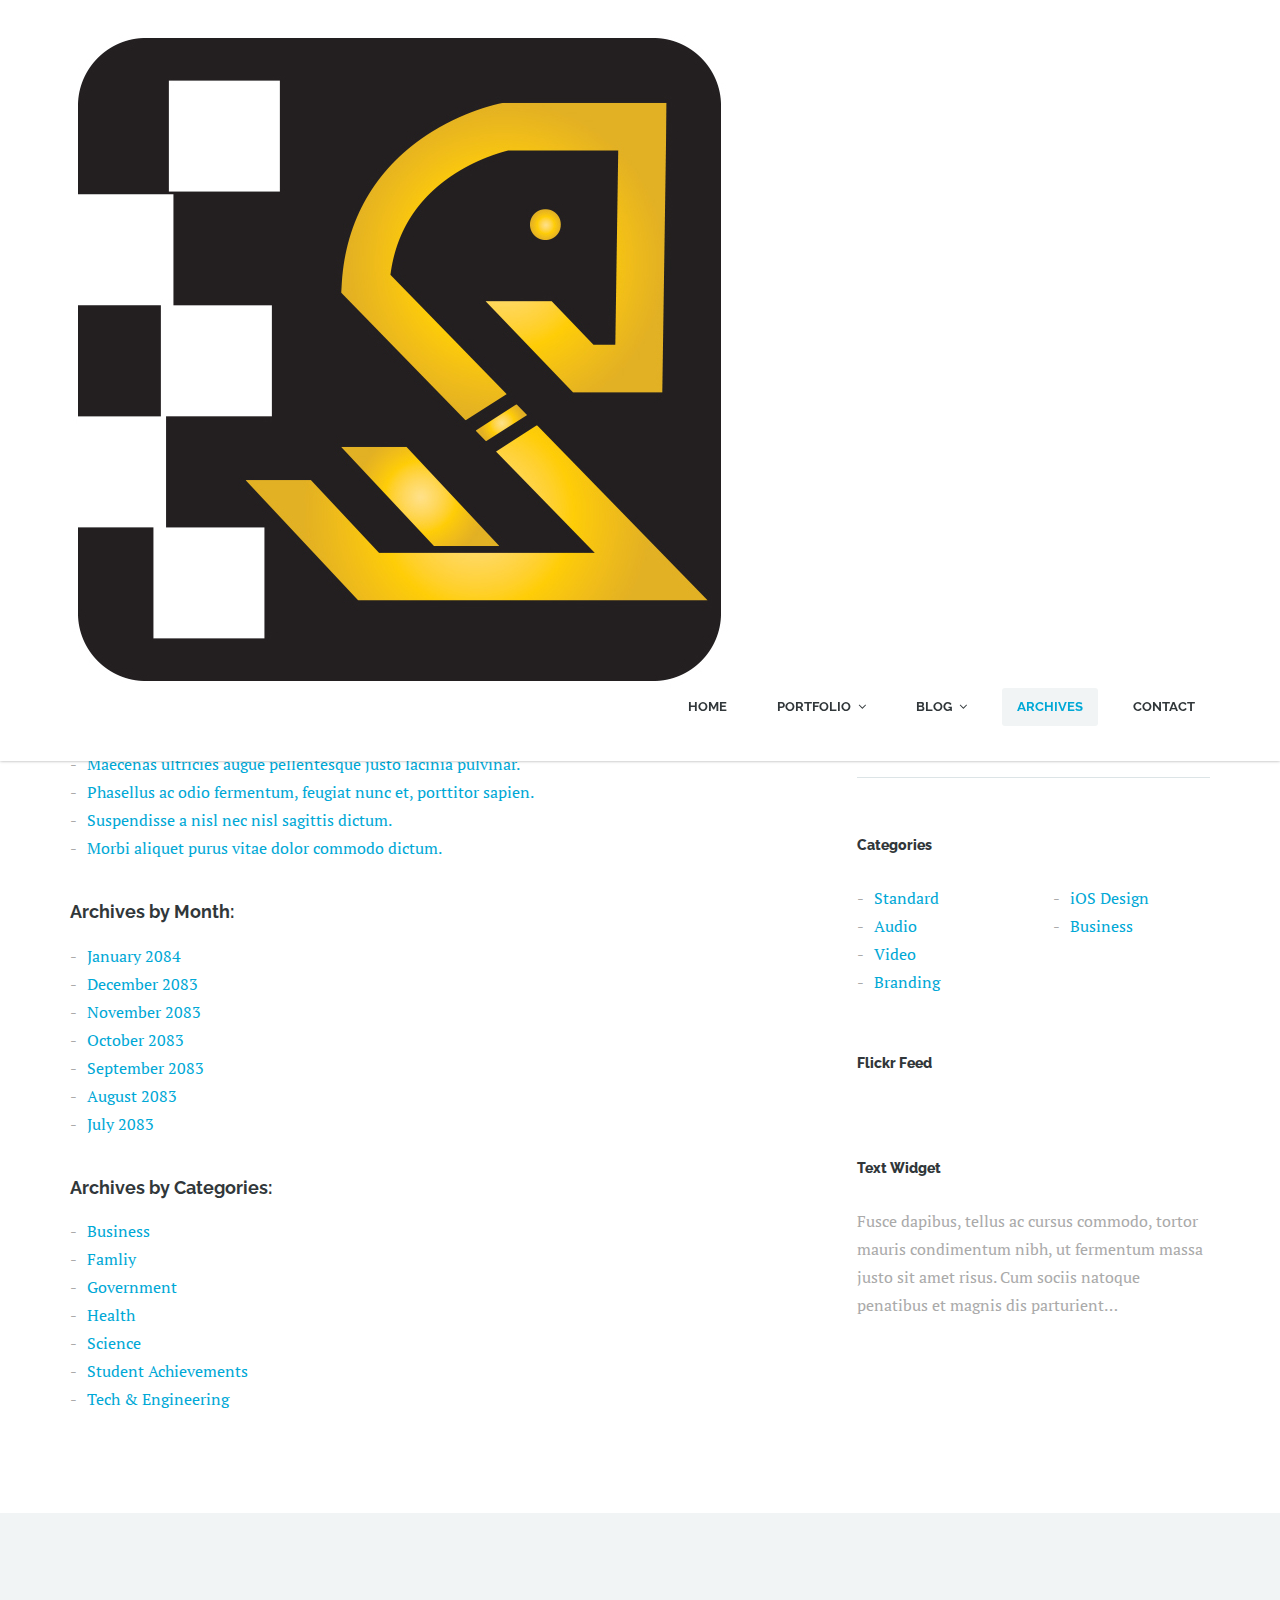
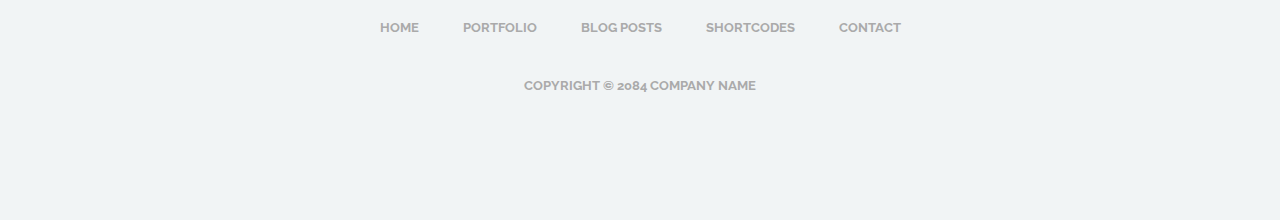
<file: archives.html>
<!DOCTYPE html>
<html lang="en-US">
<head>
	<meta charset="UTF-8">
	<meta name="viewport" content="width=device-width, initial-scale=1, maximum-scale=1">
	<title>Medigo Blue, free responsive template</title>
    <meta name="keywords" content="">
	<meta name="description" content="">
    <meta name="author" content="templatemo">
    <!-- 
	Medigo Template
	http://www.templatemo.com/preview/templatemo_460_medigo
    -->

	<!-- Google Fonts -->
	<link href="http://fonts.googleapis.com/css?family=PT+Serif:400,700,400italic,700itali" rel="stylesheet">
	<link href="http://fonts.googleapis.com/css?family=Raleway:400,900,800,700,500,200,100,600" rel="stylesheet">

	<!-- Stylesheets -->
	<link rel="stylesheet" href="bootstrap/bootstrap.css">
	<link rel="stylesheet" href="css/misc.css">
	<link rel="stylesheet" href="css/blue-scheme.css">
	
	<!-- JavaScripts -->
	<script src="js/jquery-1.10.2.min.js"></script>
	<script src="js/jquery-migrate-1.2.1.min.js"></script>

	<link rel="shortcut icon" href="images/favicon.ico" type="image/x-icon" />

</head>
<body>

	<div class="responsive_menu">
        <ul class="main_menu">
            <li><a href="index.html">Home</a></li>
            <li><a href="#">Portfolio</a>
            	<ul>
            		<li><a href="portfolio.html">Portfolio Grid</a></li>
            		<li><a href="project-image.html">Project Image</a></li>
            		<li><a href="project-slideshow.html">Project Slideshow</a></li>
            	</ul>
            </li>
            <li><a href="#">Blog</a>
				<ul>
					<li><a href="blog.html">Blog Standard</a></li>
					<li><a href="blog-single.html">Blog Single</a></li>
                    <li><a href="#">visit templatemo</a></li>
				</ul>
            </li>
            <li><a href="archives.html">Archives</a></li>
            <li><a href="contact.html">Contact</a></li>
        </ul> <!-- /.main_menu -->
    </div> <!-- /.responsive_menu -->

	<header class="site-header clearfix">
		<div class="container">

			<div class="row">

				<div class="col-md-12">

					<div class="pull-left logo">
						<a href="index.html">
							<img src="images/logo.png" alt="Medigo by templatemo">
						</a>
					</div>	<!-- /.logo -->

					<div class="main-navigation pull-right">

						<nav class="main-nav visible-md visible-lg">
							<ul class="sf-menu">
								<li><a href="index.html">Home</a></li>
					            <li><a href="#">Portfolio</a>
					            	<ul>
					            		<li><a href="portfolio.html">Portfolio Grid</a></li>
					            		<li><a href="project-image.html">Project Image</a></li>
					            		<li><a href="project-slideshow.html">Project Slideshow</a></li>
					            	</ul>
					            </li>
					            <li><a href="#">Blog</a>
									<ul>
										<li><a href="blog.html">Blog Standard</a></li>
										<li><a href="blog-single.html">Blog Single</a></li>
                                        <li><a href="#">visit templatemo</a></li>
									</ul>
					            </li>
					            <li class="active"><a href="archives.html">Archives</a></li>
					            <li><a href="contact.html">Contact</a></li>
							</ul> <!-- /.sf-menu -->
						</nav> <!-- /.main-nav -->

						<!-- This one in here is responsive menu for tablet and mobiles -->
					    <div class="responsive-navigation visible-sm visible-xs">
					        <a href="#nogo" class="menu-toggle-btn">
					            <i class="fa fa-bars"></i>
					        </a>
					    </div> <!-- /responsive_navigation -->

					</div> <!-- /.main-navigation -->

				</div> <!-- /.col-md-12 -->

			</div> <!-- /.row -->

		</div> <!-- /.container -->
	</header> <!-- /.site-header -->

	<div class="first-widget parallax" id="blog">
		<div class="parallax-overlay">
			<div class="container pageTitle">
				<div class="row">
					<div class="col-md-6 col-sm-6">
						<h2 class="page-title">Archives</h2>
					</div> <!-- /.col-md-6 -->
					<div class="col-md-6 col-sm-6 text-right">
						<span class="page-location">Home / Archives</span>
					</div> <!-- /.col-md-6 -->
				</div> <!-- /.row -->
			</div> <!-- /.container -->
		</div> <!-- /.parallax-overlay -->
	</div> <!-- /.pageTitle -->

	<div class="container">	
		<div class="row">

			<div class="col-md-8 blog-posts">
				<div class="row">
					<div class="col-md-12">
						<div class="archive-wrapper">
							<p>Feel free to download templates from templatemo.com website. Lorem ipsum dolor sit amet, consectetur adipisicing elit. Minima, excepturi ullam officia debitis blanditiis eos omnis asperiores eaque mollitia consequatur in aspernatur delectus ab accusantium itaque dolores alias provident veritatis repellendus culpa nemo vel accusamus!</p>
							<h3 class="archive-title">Latest 10 Posts</h3>
							<ul class="archive-list">
                                <li><a href="blog-single.html">Aenean eleifend est a ligula dictum, a dapibus est mollis.</a></li>
                                <li><a href="blog-single.html">Proin ut sem ut lectus fringilla varius.</a></li>
                                <li><a href="blog-single.html">Nulla sit amet mi ac neque lobortis consectetur.</a></li>
                                <li><a href="blog-single.html">Sed hendrerit erat eget volutpat feugiat.</a></li>
                                <li><a href="blog-single.html">Aenean eu mauris quis magna pretium dictum a a metus.</a></li>
                                <li><a href="blog-single.html">Nunc posuere felis sit amet lectus cursus feugiat.</a></li>
                                <li><a href="blog-single.html">Maecenas ultricies augue pellentesque justo lacinia pulvinar.</a></li>
                                <li><a href="blog-single.html">Phasellus ac odio fermentum, feugiat nunc et, porttitor sapien.</a></li>
                                <li><a href="blog-single.html">Suspendisse a nisl nec nisl sagittis dictum.</a></li>
                                <li><a href="blog-single.html">Morbi aliquet purus vitae dolor commodo dictum.</a></li>
                            </ul>
                            <h3 class="archive-title">Archives by Month:</h3>
                            <ul class="archive-list">
                                <li><a href="#">January 2084</a></li>
                                <li><a href="#">December 2083</a></li>
                                <li><a href="#">November 2083</a></li>
                                <li><a href="#">October 2083</a></li>
                                <li><a href="#">September 2083</a></li>
                                <li><a href="#">August 2083</a></li>
                                <li><a href="#">July 2083</a></li>
                            </ul>
                            <h3 class="archive-title">Archives by Categories:</h3>
                            <ul class="archive-list">
                                <li><a href="#">Business</a></li>
                                <li><a href="#">Famliy</a></li>
                                <li><a href="#">Government</a></li>
                                <li><a href="#">Health</a></li>
                                <li><a href="#">Science</a></li>
                                <li><a href="#">Student Achievements</a></li>
                                <li><a href="#">Tech &amp; Engineering</a></li>
                            </ul>
						</div>
					</div> <!-- /.col-md-12 -->
				</div> <!-- /.row -->
			</div> <!-- /.col-md-8 -->

			<div class="col-md-4">
				<div class="sidebar">
					<div class="sidebar-widget">
						<h5 class="widget-title">Recent Posts</h5>
						<div class="last-post clearfix">
							<div class="thumb pull-left">
								<a href="#"><img src="images/includes/blogthumb1.jpg" alt=""></a>
							</div>
							<div class="content">
								<span>24 February 2084</span>
								<h4><a href="#">Standard Post Formating Medigo</a></h4>
							</div>
						</div> <!-- /.last-post -->
						<div class="last-post clearfix">
							<div class="thumb pull-left">
								<a href="#"><img src="images/includes/blogthumb2.jpg" alt=""></a>
							</div>
							<div class="content">
								<span>24 February 2084</span>
								<h4><a href="#">Standard Post Formating Medigo</a></h4>
							</div>
						</div> <!-- /.last-post -->
						<div class="last-post clearfix">
							<div class="thumb pull-left">
								<a href="#"><img src="images/includes/blogthumb3.jpg" alt=""></a>
							</div>
							<div class="content">
								<span>24 February 2084</span>
								<h4><a href="#">Standard Post Formating Medigo</a></h4>
							</div>
						</div> <!-- /.last-post -->
					</div> <!-- /.sidebar-widget -->
					<div class="sidebar-widget">
						<h5 class="widget-title">Categories</h5>
						<div class="row categories">
							<div class="col-md-6">
								<ul>
									<li><a href="#">Standard</a></li>
									<li><a href="#">Audio</a></li>
									<li><a href="#">Video</a></li>
									<li><a href="#">Branding</a></li>
								</ul>
							</div>
							<div class="col-md-6">
								<ul>
									<li><a href="#">iOS Design</a></li>
									<li><a href="#">Business</a></li>
								</ul>
							</div>
						</div> <!-- /.row -->
					</div> <!-- /.sidebar-widget -->
					<div class="sidebar-widget">
						<h5 class="widget-title">Flickr Feed</h5>
						<ul id="flickr-feed" class="thumbs"></ul>
					</div> <!-- /.sidebar-widget -->
					<div class="sidebar-widget">
						<h5 class="widget-title">Text Widget</h5>
						<p class="light-text">Fusce dapibus, tellus ac cursus commodo, tortor mauris condimentum nibh, ut fermentum massa justo sit amet risus. Cum sociis natoque penatibus et magnis dis parturient… </p>
					</div> <!-- /.sidebar-widget -->
				</div> <!-- /.sidebar -->
			</div> <!-- /.col-md-4 -->

		</div> <!-- /.row -->
	</div> <!-- /.container -->	

	

	<div class="container">
		
	</div> <!-- /.container -->

	<footer class="site-footer">
		<div class="container">
			<div class="row">
				<div class="col-md-12">
					<nav class="footer-nav clearfix">
						<ul class="footer-menu">
							<li><a href="index.html">Home</a></li>
							<li><a href="portfolio.html">Portfolio</a></li>
							<li><a href="blog.html">Blog Posts</a></li>
							<li><a href="archives.html">Shortcodes</a></li>
							<li><a href="contact.html">Contact</a></li>
						</ul> <!-- /.footer-menu -->
					</nav> <!-- /.footer-nav -->
				</div> <!-- /.col-md-12 -->
			</div> <!-- /.row -->
			<div class="row">
				<div class="col-md-12">
					<p class="copyright-text">Copyright &copy; 2084 Company Name</p>
				</div> <!-- /.col-md-12 -->
			</div> <!-- /.row -->
		</div> <!-- /.container -->
	</footer> <!-- /.site-footer -->

	<!-- Scripts -->
	<script src="js/min/plugins.min.js"></script>
	<script src="js/min/medigo-custom.min.js"></script>


</body>
</html>
</file>
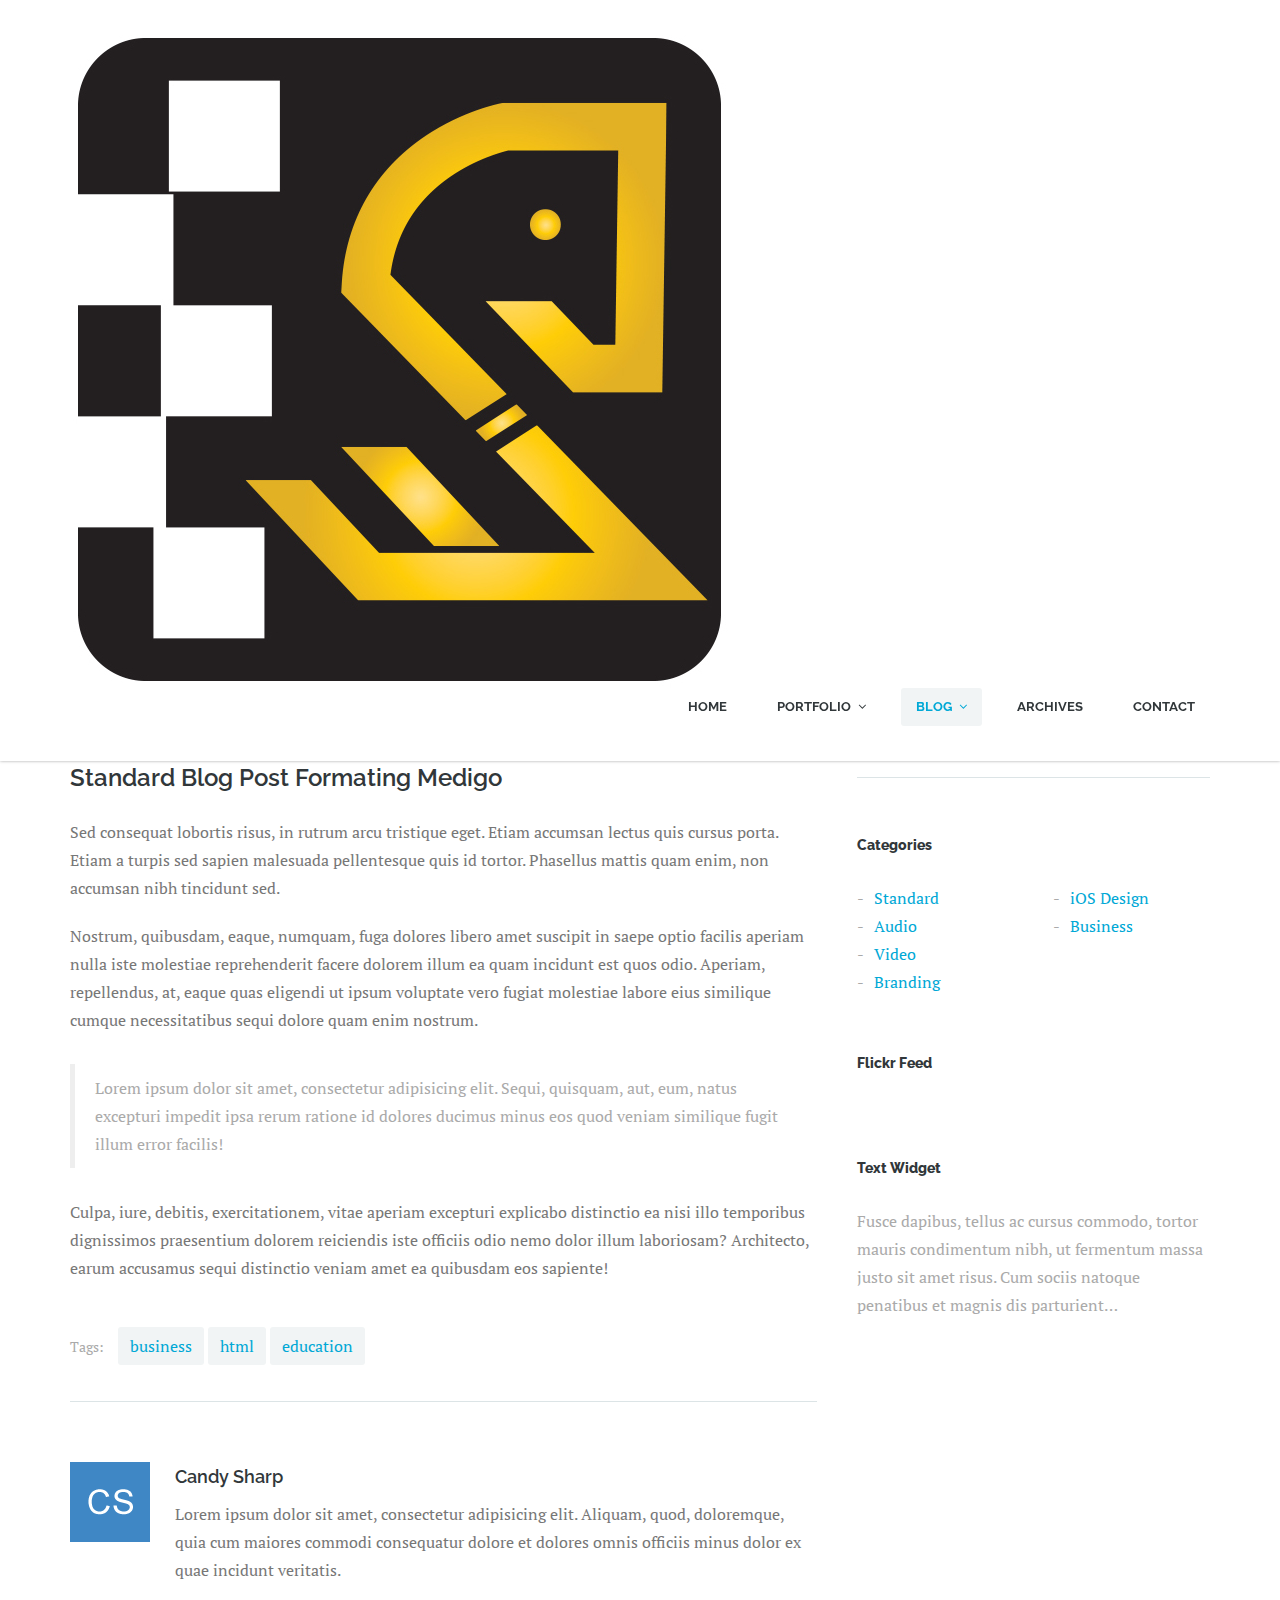
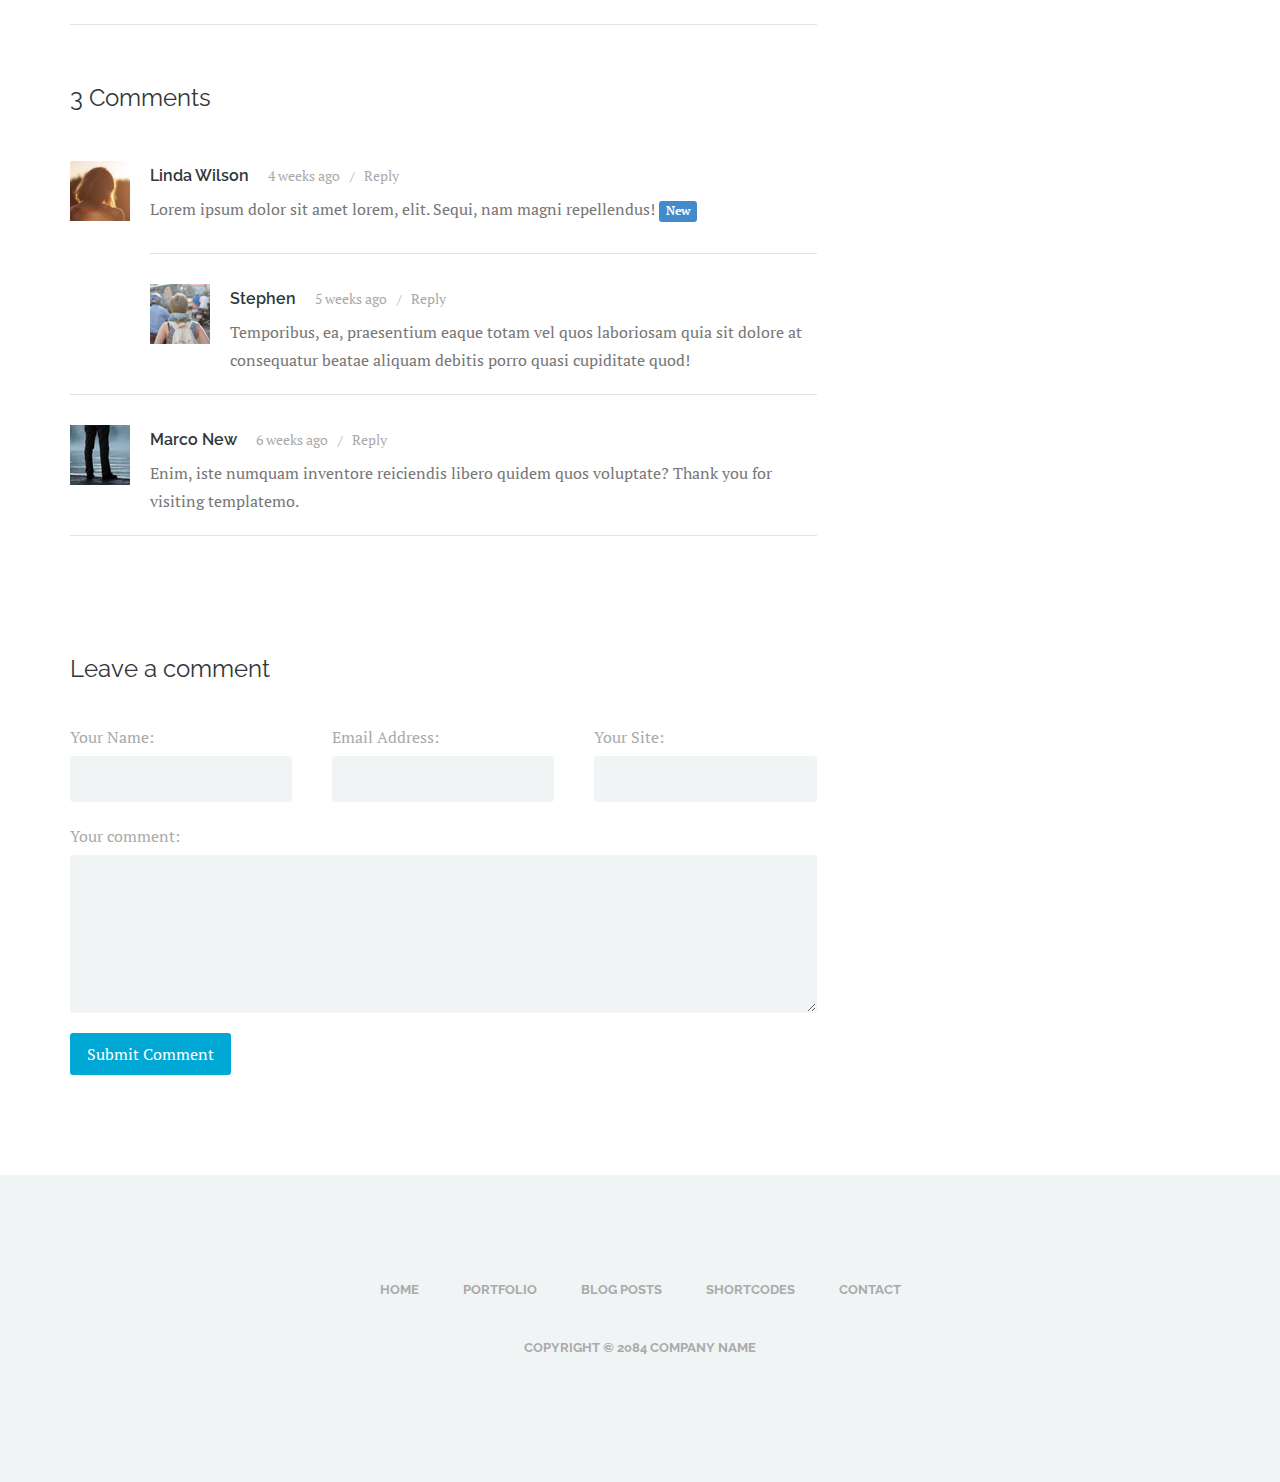
<file: blog-single.html>
<!DOCTYPE html>
<html lang="en-US">
<head>
	<meta charset="UTF-8">
	<meta name="viewport" content="width=device-width, initial-scale=1, maximum-scale=1">
	<title>Medigo Blue, Blog Post, free template</title>
    <meta name="keywords" content="">
	<meta name="description" content="">
    <meta name="author" content="templatemo">
    <!-- 
	Medigo Template
	http://www.templatemo.com/preview/templatemo_460_medigo
    -->

	<!-- Google Fonts -->
	<link href="http://fonts.googleapis.com/css?family=PT+Serif:400,700,400italic,700itali" rel="stylesheet">
	<link href="http://fonts.googleapis.com/css?family=Raleway:400,900,800,700,500,200,100,600" rel="stylesheet">

	<!-- Stylesheets -->
	<link rel="stylesheet" href="bootstrap/bootstrap.css">
	<link rel="stylesheet" href="css/misc.css">
	<link rel="stylesheet" href="css/blue-scheme.css">
	
	<!-- JavaScripts -->
	<script src="js/jquery-1.10.2.min.js"></script>
	<script src="js/jquery-migrate-1.2.1.min.js"></script>

	<link rel="shortcut icon" href="images/favicon.ico" type="image/x-icon" />

</head>
<body>


	<div class="responsive_menu">
        <ul class="main_menu">
            <li><a href="index.html">Home</a></li>
            <li><a href="#">Portfolio</a>
            	<ul>
            		<li><a href="portfolio.html">Portfolio Grid</a></li>
            		<li><a href="project-image.html">Project Image</a></li>
            		<li><a href="project-slideshow.html">Project Slideshow</a></li>
            	</ul>
            </li>
            <li><a href="#">Blog</a>
				<ul>
					<li><a href="blog.html">Blog Standard</a></li>
					<li><a href="blog-single.html">Blog Single</a></li>
                    <li><a href="#">visit templatemo</a></li>
				</ul>
            </li>
            <li><a href="archives.html">Archives</a></li>
            <li><a href="contact.html">Contact</a></li>
        </ul> <!-- /.main_menu -->
    </div> <!-- /.responsive_menu -->

	<header class="site-header clearfix">
		<div class="container">

			<div class="row">

				<div class="col-md-12">

					<div class="pull-left logo">
						<a href="index.html">
							<img src="images/logo.png" alt="Medigo">
						</a>
					</div>	<!-- /.logo -->

					<div class="main-navigation pull-right">

						<nav class="main-nav visible-md visible-lg">
							<ul class="sf-menu">
								<li><a href="index.html">Home</a></li>
					            <li><a href="#">Portfolio</a>
					            	<ul>
					            		<li><a href="portfolio.html">Portfolio Grid</a></li>
					            		<li><a href="project-image.html">Project Image</a></li>
					            		<li><a href="project-slideshow.html">Project Slideshow</a></li>
					            	</ul>
					            </li>
					            <li class="active"><a href="#">Blog</a>
									<ul>
										<li><a href="blog.html">Blog Standard</a></li>
										<li><a href="blog-single.html">Blog Single</a></li>
                                        <li><a href="#">visit templatemo</a></li>
									</ul>
					            </li>
					            <li><a href="archives.html">Archives</a></li>
					            <li><a href="contact.html">Contact</a></li>
							</ul> <!-- /.sf-menu -->
						</nav> <!-- /.main-nav -->

						<!-- This one in here is responsive menu for tablet and mobiles -->
					    <div class="responsive-navigation visible-sm visible-xs">
					        <a href="#nogo" class="menu-toggle-btn">
					            <i class="fa fa-bars"></i>
					        </a>
					    </div> <!-- /responsive_navigation -->

					</div> <!-- /.main-navigation -->

				</div> <!-- /.col-md-12 -->

			</div> <!-- /.row -->

		</div> <!-- /.container -->
	</header> <!-- /.site-header -->

	<div class="first-widget parallax" id="blogId">
		<div class="parallax-overlay">
			<div class="container pageTitle">
				<div class="row">
					<div class="col-md-6 col-sm-6">
						<h2 class="page-title">Blog Single</h2>
					</div> <!-- /.col-md-6 -->
					<div class="col-md-6 col-sm-6 text-right">
						<span class="page-location">Home / Blog Single</span>
					</div> <!-- /.col-md-6 -->
				</div> <!-- /.row -->
			</div> <!-- /.container -->
		</div> <!-- /.parallax-overlay -->
	</div> <!-- /.pageTitle -->

	<div class="container">	
		<div class="row">

			<div class="col-md-8 blog-posts">
				<div class="row">
					<div class="col-md-12">
						<div class="post-blog">
							<div class="blog-image">
								<img src="images/includes/blog2.jpg" alt="">
							</div> <!-- /.blog-image -->
							<div class="blog-content">
								<span class="meta-date"><a href="#">24 February 2084</a></span>
								<span class="meta-comments"><a href="#blog-comments">3 Comments</a></span>
								<span class="meta-author"><a href="#blog-author">Candy Sharp</a></span>
								<h3>Standard Blog Post Formating Medigo</h3>
								<p>Sed consequat lobortis risus, in rutrum arcu tristique eget. Etiam accumsan lectus quis cursus porta.  Etiam a turpis sed sapien malesuada pellentesque quis id tortor.  Phasellus mattis quam enim, non accumsan nibh tincidunt sed.</p>
								<p>Nostrum, quibusdam, eaque, numquam, fuga dolores libero amet suscipit in saepe optio facilis aperiam nulla iste molestiae reprehenderit facere dolorem illum ea quam incidunt est quos odio. Aperiam, repellendus, at, eaque quas eligendi ut ipsum voluptate vero fugiat molestiae labore eius similique cumque necessitatibus sequi dolore quam enim nostrum.</p>
								<blockquote>
									Lorem ipsum dolor sit amet, consectetur adipisicing elit. Sequi, quisquam, aut, eum, natus excepturi impedit ipsa rerum ratione id dolores ducimus minus eos quod veniam similique fugit illum error facilis!
								</blockquote>
								<p>Culpa, iure, debitis, exercitationem, vitae aperiam excepturi explicabo distinctio ea nisi illo temporibus dignissimos praesentium dolorem reiciendis iste officiis odio nemo dolor illum laboriosam? Architecto, earum accusamus sequi distinctio veniam amet ea quibusdam eos sapiente!</p>
								<div class="tag-items">
                                    <span class="small-text">Tags:</span>
                                    <a href="#" rel="tag">business</a>
                                    <a href="#" rel="tag">html</a>
                                    <a href="#" rel="tag">education</a>
                                </div>
							</div> <!-- /.blog-content -->
						</div> <!-- /.post-blog -->
					</div> <!-- /.col-md-12 -->
				</div> <!-- /.row -->
				<div class="row">
					<div class="col-md-12">
						<div id="blog-author" class="clearfix">
                            <a href="#" class="blog-author-img pull-left">
                                <img src="images/includes/author.png" alt="">
                            </a>
                            <div class="blog-author-info">
                                <h4 class="author-name"><a href="#">Candy Sharp</a></h4>
                                <p>Lorem ipsum dolor sit amet, consectetur adipisicing elit. Aliquam, quod, doloremque, quia cum maiores commodi consequatur dolore et dolores omnis officiis minus dolor ex quae incidunt veritatis.</p>
                            </div>
                        </div>
					</div> <!-- /.col-md-12 -->
				</div> <!-- /.row -->
				<div class="row">
					<div class="col-md-12">
                        <div id="blog-comments" class="blog-post-comments">
                            <h3>3 Comments</h3>
                            <div class="blog-comments-content">
                                <div class="media">
                                    <div class="pull-left">
                                        <img class="media-object" src="images/includes/comment1.jpg" alt="">
                                    </div>
                                    <div class="media-body">
                                        <div class="media-heading">
                                        	<h4>Linda Wilson</h4> 
                                        	<a href="#"><span>4 weeks ago</span><span>Reply</span></a>
                                        </div>
                                        <p>Lorem ipsum dolor sit amet lorem, elit. Sequi, nam magni repellendus! <span class="label label-primary">New</span></p>
                                        <div class="media">
                                            <div class="pull-left">
                                                <img class="media-object" src="images/includes/comment2.jpg" alt="">
                                            </div>
                                            <div class="media-body">
                                                <div class="media-heading">
		                                        	<h4>Stephen</h4> 
		                                        	<a href="#"><span>5 weeks ago</span><span>Reply</span></a>
		                                        </div>
                                                <p>Temporibus, ea, praesentium eaque totam vel quos laboriosam quia sit dolore at consequatur beatae aliquam debitis porro quasi cupiditate quod!</p>
                                            </div>
                                        </div>
                                    </div>
                                </div>
                                <div class="media">
                                    <div class="pull-left">
                                        <img class="media-object" src="images/includes/comment3.jpg" alt="">
                                    </div>
                                    <div class="media-body">
                                        <div class="media-heading">
                                        	<h4>Marco New</h4> 
                                        	<a href="#"><span>6 weeks ago</span><span>Reply</span></a>
                                        </div>
                                        <p>Enim, iste numquam inventore reiciendis libero quidem quos voluptate? Thank you for visiting templatemo.</p>
                                    </div>
                                </div>
                            </div> <!-- /.blog-comments-content -->
                        </div> <!-- /.blog-post-comments -->
                    </div> <!-- /.col-md-12 -->
				</div> <!-- /.row -->
				<div class="row">
                    <div class="col-md-12">
                        <div class="comment-form">
                            <h3>Leave a comment</h3>
                            <div class="widget-inner">
                            	<form action="#" method="post">
                                <div class="row">
                                    <div class="col-md-4">
                                        <p>
                                            <label for="name-id">Your Name:</label>
                                            <input type="text" id="name-id" name="name-id">
                                        </p>
                                    </div>
                                    <div class="col-md-4">
                                        <p>
                                            <label for="email-id">Email Address:</label>
                                            <input type="text" id="email-id" name="email-id">
                                        </p>
                                    </div>
                                    <div class="col-md-4">
                                        <p>
                                            <label for="site-id">Your Site:</label>
                                            <input type="text" id="site-id" name="site-id">
                                        </p>
                                    </div>
                                </div>
                                <div class="row">
                                    <div class="col-md-12">
                                        <p>
                                            <label for="comment">Your comment:</label>
                                            <textarea name="comment" id="comment" rows="5"></textarea>
                                        </p>
                                    </div>
                                </div>
                                <div class="row">
                                    <div class="col-md-12">
                                        <input class="mainBtn" type="submit" name="submit" value="Submit Comment" id="submit">
                                    </div>
                                </div>
                                </form>
                            </div> <!-- /.widget-inner -->
                        </div> <!-- /.widget-main -->
                    </div> <!-- /.col-md-12 -->
                </div> <!-- /.row -->
			</div> <!-- /.col-md-8 -->

			<div class="col-md-4">
				<div class="sidebar">
					<div class="sidebar-widget">
						<h5 class="widget-title">Recent Posts</h5>
						<div class="last-post clearfix">
							<div class="thumb pull-left">
								<a href="#"><img src="images/includes/blogthumb1.jpg" alt=""></a>
							</div>
							<div class="content">
								<span>24 February 2084</span>
								<h4><a href="#">Standard Post Formating Medigo</a></h4>
							</div>
						</div> <!-- /.last-post -->
						<div class="last-post clearfix">
							<div class="thumb pull-left">
								<a href="#"><img src="images/includes/blogthumb2.jpg" alt=""></a>
							</div>
							<div class="content">
								<span>24 February 2084</span>
								<h4><a href="#">Standard Post Formating Medigo</a></h4>
							</div>
						</div> <!-- /.last-post -->
						<div class="last-post clearfix">
							<div class="thumb pull-left">
								<a href="#"><img src="images/includes/blogthumb3.jpg" alt=""></a>
							</div>
							<div class="content">
								<span>24 February 2084</span>
								<h4><a href="#">Standard Post Formating Medigo</a></h4>
							</div>
						</div> <!-- /.last-post -->
					</div> <!-- /.sidebar-widget -->
					<div class="sidebar-widget">
						<h5 class="widget-title">Categories</h5>
						<div class="row categories">
							<div class="col-md-6">
								<ul>
									<li><a href="#">Standard</a></li>
									<li><a href="#">Audio</a></li>
									<li><a href="#">Video</a></li>
									<li><a href="#">Branding</a></li>
								</ul>
							</div>
							<div class="col-md-6">
								<ul>
									<li><a href="#">iOS Design</a></li>
									<li><a href="#">Business</a></li>
								</ul>
							</div>
						</div> <!-- /.row -->
					</div> <!-- /.sidebar-widget -->
					<div class="sidebar-widget">
						<h5 class="widget-title">Flickr Feed</h5>
						<ul id="flickr-feed" class="thumbs"></ul>
					</div> <!-- /.sidebar-widget -->
					<div class="sidebar-widget">
						<h5 class="widget-title">Text Widget</h5>
						<p class="light-text">Fusce dapibus, tellus ac cursus commodo, tortor mauris condimentum nibh, ut fermentum massa justo sit amet risus. Cum sociis natoque penatibus et magnis dis parturient… </p>
					</div> <!-- /.sidebar-widget -->
				</div> <!-- /.sidebar -->
			</div> <!-- /.col-md-4 -->

		</div> <!-- /.row -->
	</div> <!-- /.container -->	


	<footer class="site-footer">
		<div class="container">
			<div class="row">
				<div class="col-md-12">
					<nav class="footer-nav clearfix">
						<ul class="footer-menu">
							<li><a href="index.html">Home</a></li>
							<li><a href="portfolio.html">Portfolio</a></li>
							<li><a href="blog.html">Blog Posts</a></li>
							<li><a href="archives.html">Shortcodes</a></li>
							<li><a href="contact.html">Contact</a></li>
						</ul> <!-- /.footer-menu -->
					</nav> <!-- /.footer-nav -->
				</div> <!-- /.col-md-12 -->
			</div> <!-- /.row -->
			<div class="row">
				<div class="col-md-12">
					<p class="copyright-text">Copyright &copy; 2084 Company Name</p>
				</div> <!-- /.col-md-12 -->
			</div> <!-- /.row -->
		</div> <!-- /.container -->
	</footer> <!-- /.site-footer -->

	<!-- Scripts -->
	<script src="js/min/plugins.min.js"></script>
	<script src="js/min/medigo-custom.min.js"></script>


</body>
</html>
</file>
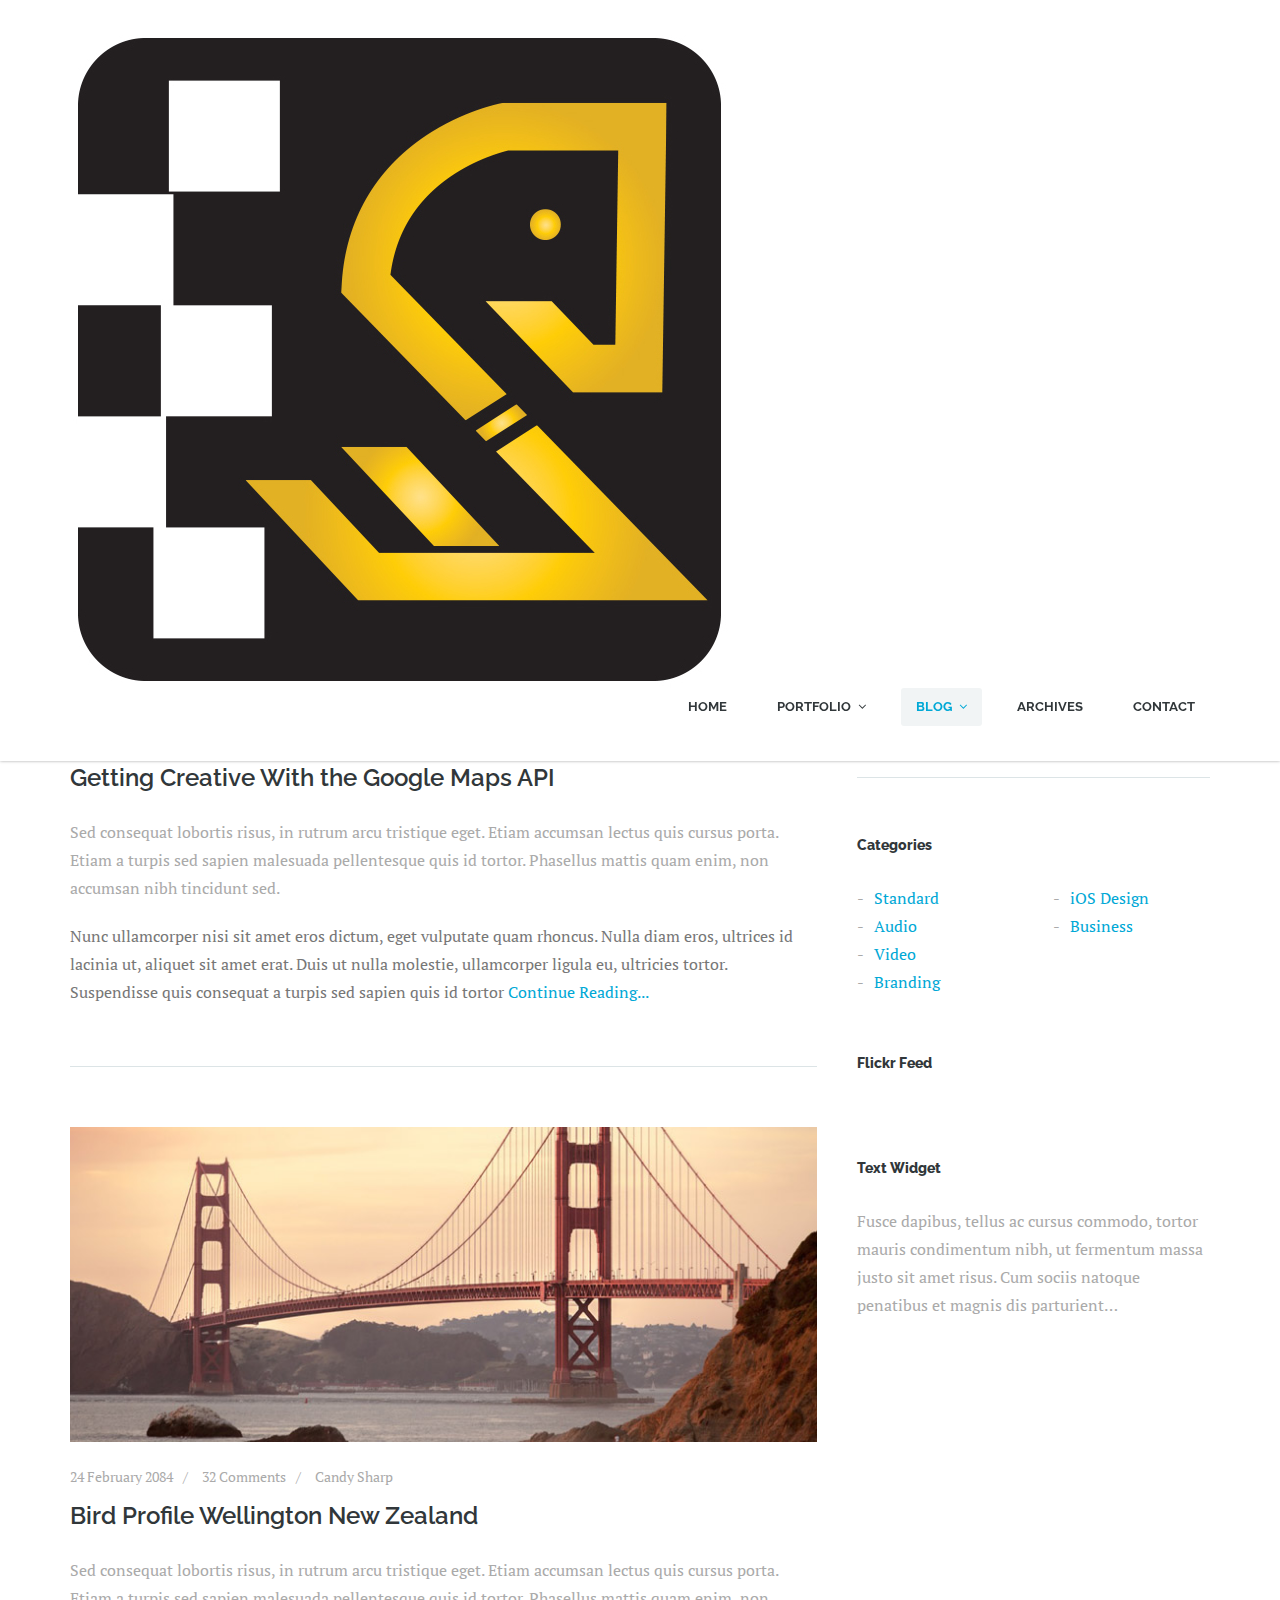
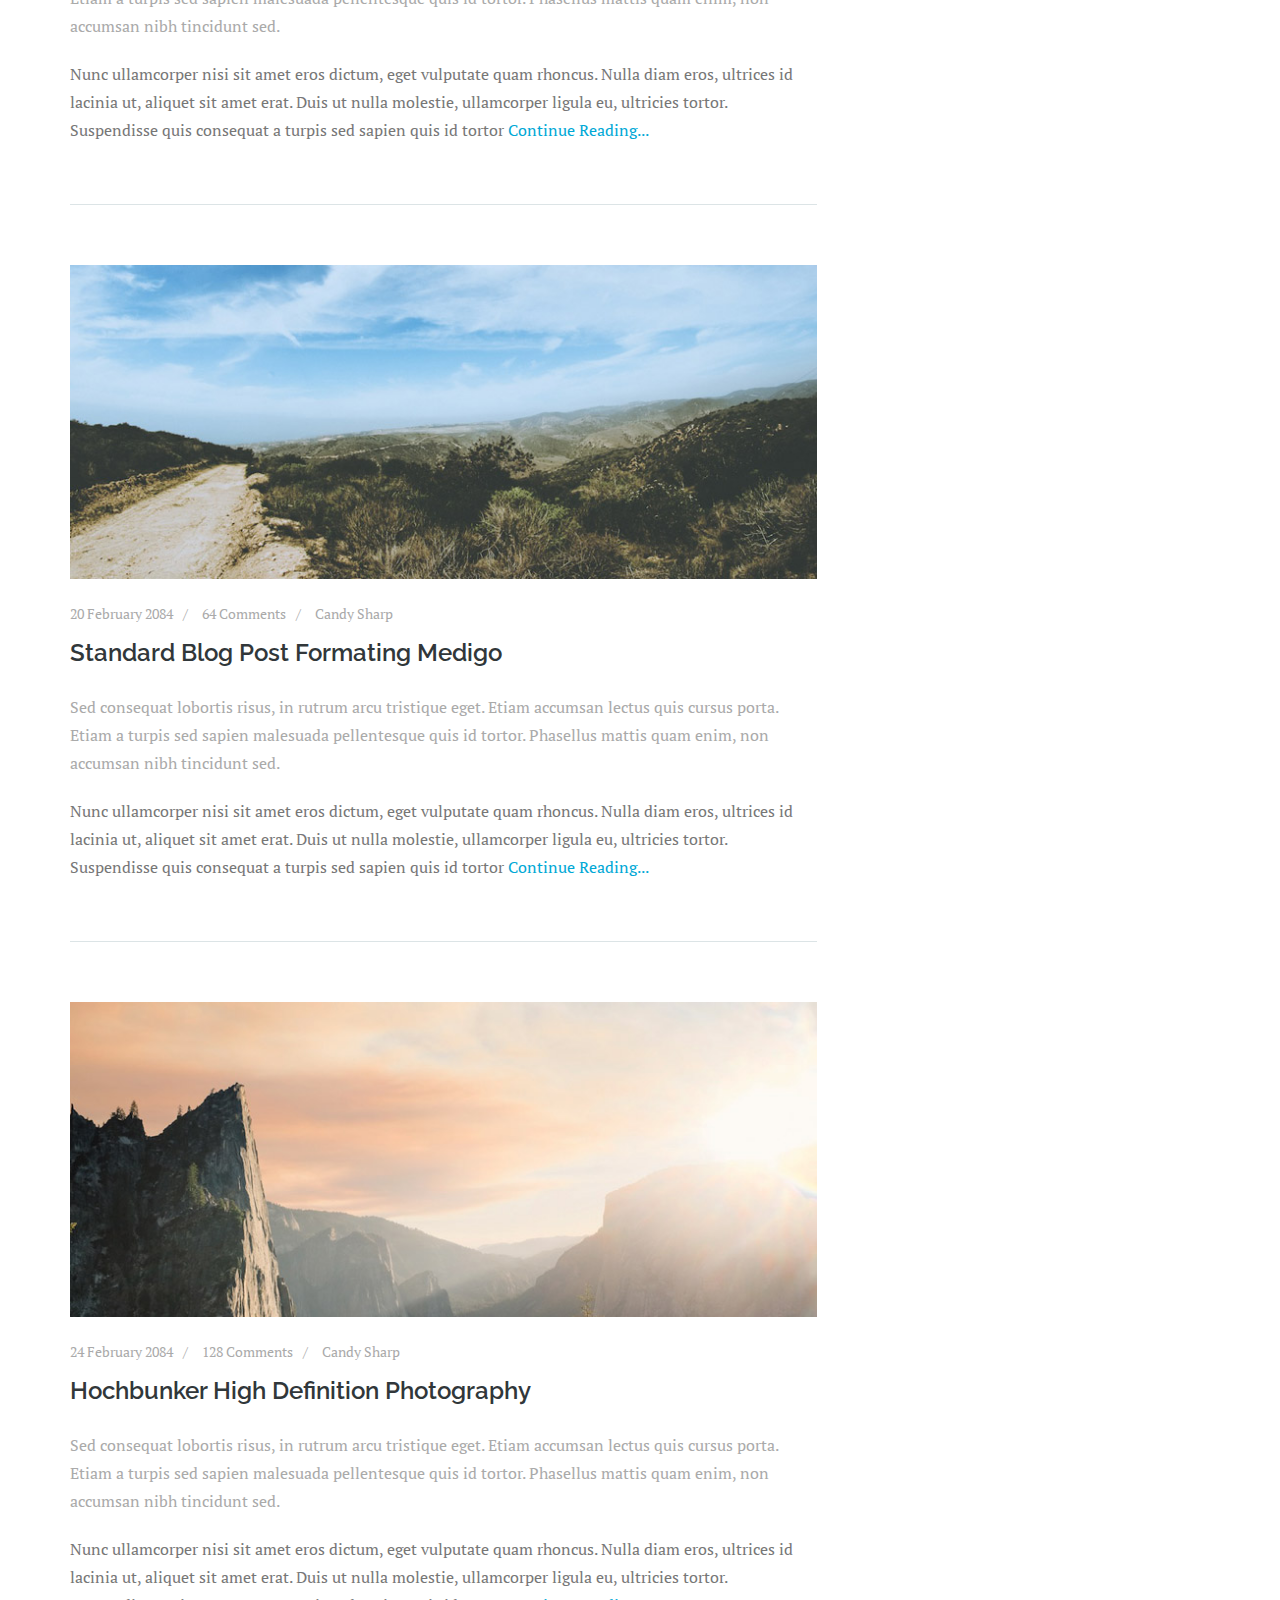
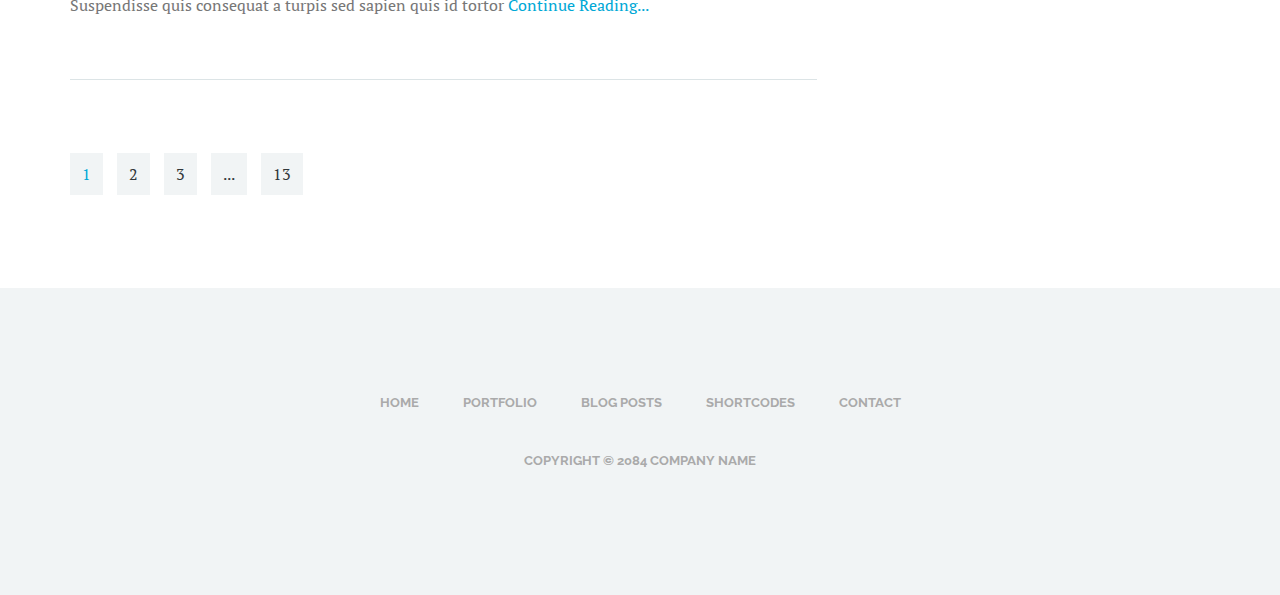
<file: blog.html>
<!DOCTYPE html>
<html lang="en-US">
<head>
	<meta charset="UTF-8">
	<meta name="viewport" content="width=device-width, initial-scale=1, maximum-scale=1">
	<title>Medigo Blue, Blog, free template</title>
    <meta name="keywords" content="">
	<meta name="description" content="">
    <meta name="author" content="templatemo">
    <!-- 
	Medigo Template
	http://www.templatemo.com/preview/templatemo_460_medigo
    -->

	<!-- Google Fonts -->
	<link href="http://fonts.googleapis.com/css?family=PT+Serif:400,700,400italic,700itali" rel="stylesheet">
	<link href="http://fonts.googleapis.com/css?family=Raleway:400,900,800,700,500,200,100,600" rel="stylesheet">

	<!-- Stylesheets -->
	<link rel="stylesheet" href="bootstrap/bootstrap.css">
	<link rel="stylesheet" href="css/misc.css">
	<link rel="stylesheet" href="css/blue-scheme.css">
	
	<!-- JavaScripts -->
	<script src="js/jquery-1.10.2.min.js"></script>
	<script src="js/jquery-migrate-1.2.1.min.js"></script>

	<link rel="shortcut icon" href="images/favicon.ico" type="image/x-icon" />

</head>
<body>


	<div class="responsive_menu">
        <ul class="main_menu">
            <li><a href="index.html">Home</a></li>
            <li><a href="#">Portfolio</a>
            	<ul>
            		<li><a href="portfolio.html">Portfolio Grid</a></li>
            		<li><a href="project-image.html">Project Image</a></li>
            		<li><a href="project-slideshow.html">Project Slideshow</a></li>
            	</ul>
            </li>
            <li><a href="#">Blog</a>
				<ul>
					<li><a href="blog.html">Blog Standard</a></li>
					<li><a href="blog-single.html">Blog Single</a></li>
                    <li><a href="#">visit templatemo</a></li>
				</ul>
            </li>
            <li><a href="archives.html">Archives</a></li>
            <li><a href="contact.html">Contact</a></li>
        </ul> <!-- /.main_menu -->
    </div> <!-- /.responsive_menu -->

	<header class="site-header clearfix">
		<div class="container">

			<div class="row">

				<div class="col-md-12">

					<div class="pull-left logo">
						<a href="index.html">
							<img src="images/logo.png" alt="Medigo">
						</a>
					</div>	<!-- /.logo -->

					<div class="main-navigation pull-right">

						<nav class="main-nav visible-md visible-lg">
							<ul class="sf-menu">
								<li><a href="index.html">Home</a></li>
					            <li><a href="#">Portfolio</a>
					            	<ul>
					            		<li><a href="portfolio.html">Portfolio Grid</a></li>
					            		<li><a href="project-image.html">Project Image</a></li>
					            		<li><a href="project-slideshow.html">Project Slideshow</a></li>
					            	</ul>
					            </li>
					            <li class="active"><a href="#">Blog</a>
									<ul>
										<li><a href="blog.html">Blog Standard</a></li>
										<li><a href="blog-single.html">Blog Single</a></li>
                                        <li><a href="#">visit templatemo</a></li>
									</ul>
					            </li>
					            <li><a href="archives.html">Archives</a></li>
					            <li><a href="contact.html">Contact</a></li>
							</ul> <!-- /.sf-menu -->
						</nav> <!-- /.main-nav -->

						<!-- This one in here is responsive menu for tablet and mobiles -->
					    <div class="responsive-navigation visible-sm visible-xs">
					        <a href="#nogo" class="menu-toggle-btn">
					            <i class="fa fa-bars"></i>
					        </a>
					    </div> <!-- /responsive_navigation -->

					</div> <!-- /.main-navigation -->

				</div> <!-- /.col-md-12 -->

			</div> <!-- /.row -->

		</div> <!-- /.container -->
	</header> <!-- /.site-header -->

	<div class="first-widget parallax" id="blog">
		<div class="parallax-overlay">
			<div class="container pageTitle">
				<div class="row">
					<div class="col-md-6 col-sm-6">
						<h2 class="page-title">Blog</h2>
					</div> <!-- /.col-md-6 -->
					<div class="col-md-6 col-sm-6 text-right">
						<span class="page-location">Home / Blog</span>
					</div> <!-- /.col-md-6 -->
				</div> <!-- /.row -->
			</div> <!-- /.container -->
		</div> <!-- /.parallax-overlay -->
	</div> <!-- /.pageTitle -->

	<div class="container">	
		<div class="row">

			<div class="col-md-8 blog-posts">
				<div class="row">
					<div class="col-md-12">
						<div class="post-blog">
							<div class="blog-image">
								<a href="blog-single.html">
									<img src="images/includes/blog1.jpg" alt="">
								</a>
							</div> <!-- /.blog-image -->
							<div class="blog-content">
								<span class="meta-date"><a href="#">28 February 2084</a></span>
								<span class="meta-comments"><a href="#">14 Comments</a></span>
								<span class="meta-author"><a href="#">Candy Sharp</a></span>
								<h3><a href="blog-single.html">Getting Creative With the Google Maps API</a></h3>
								<p class="light-text">Sed consequat lobortis risus, in rutrum arcu tristique eget. Etiam accumsan lectus quis cursus porta.  Etiam a turpis sed sapien malesuada pellentesque quis id tortor.  Phasellus mattis quam enim, non accumsan nibh tincidunt sed.</p>
								<p>Nunc ullamcorper nisi sit amet eros dictum, eget vulputate quam rhoncus. Nulla diam eros, ultrices id lacinia ut, aliquet sit amet erat. Duis ut nulla molestie, ullamcorper ligula eu, ultricies tortor. Suspendisse quis consequat a turpis sed sapien quis id tortor <a href="blog-single.html">Continue Reading...</a></p>
							</div> <!-- /.blog-content -->
						</div> <!-- /.post-blog -->
						<div class="post-blog">
							<div class="blog-image">
								<a href="blog-single.html">
									<img src="images/includes/blog2.jpg" alt="">
								</a>
							</div> <!-- /.blog-image -->
							<div class="blog-content">
								<span class="meta-date"><a href="#">24 February 2084</a></span>
								<span class="meta-comments"><a href="#">32 Comments</a></span>
								<span class="meta-author"><a href="#">Candy Sharp</a></span>
								<h3><a href="blog-single.html">Bird Profile Wellington New Zealand</a></h3>
								<p class="light-text">Sed consequat lobortis risus, in rutrum arcu tristique eget. Etiam accumsan lectus quis cursus porta.  Etiam a turpis sed sapien malesuada pellentesque quis id tortor.  Phasellus mattis quam enim, non accumsan nibh tincidunt sed.</p>
								<p>Nunc ullamcorper nisi sit amet eros dictum, eget vulputate quam rhoncus. Nulla diam eros, ultrices id lacinia ut, aliquet sit amet erat. Duis ut nulla molestie, ullamcorper ligula eu, ultricies tortor. Suspendisse quis consequat a turpis sed sapien quis id tortor <a href="blog-single.html">Continue Reading...</a></p>
							</div> <!-- /.blog-content -->
						</div> <!-- /.post-blog -->
						<div class="post-blog">
							<div class="blog-image">
								<a href="blog-single.html">
									<img src="images/includes/blog3.jpg" alt="">
								</a>
							</div> <!-- /.blog-image -->
							<div class="blog-content">
								<span class="meta-date"><a href="#">20 February 2084</a></span>
								<span class="meta-comments"><a href="#">64 Comments</a></span>
								<span class="meta-author"><a href="#">Candy Sharp</a></span>
								<h3><a href="blog-single.html">Standard Blog Post Formating Medigo</a></h3>
								<p class="light-text">Sed consequat lobortis risus, in rutrum arcu tristique eget. Etiam accumsan lectus quis cursus porta.  Etiam a turpis sed sapien malesuada pellentesque quis id tortor.  Phasellus mattis quam enim, non accumsan nibh tincidunt sed.</p>
								<p>Nunc ullamcorper nisi sit amet eros dictum, eget vulputate quam rhoncus. Nulla diam eros, ultrices id lacinia ut, aliquet sit amet erat. Duis ut nulla molestie, ullamcorper ligula eu, ultricies tortor. Suspendisse quis consequat a turpis sed sapien quis id tortor <a href="blog-single.html">Continue Reading...</a></p>
							</div> <!-- /.blog-content -->
						</div> <!-- /.post-blog -->
						<div class="post-blog">
							<div class="blog-image">
								<a href="blog-single.html">
									<img src="images/includes/blog4.jpg" alt="">
								</a>
							</div> <!-- /.blog-image -->
							<div class="blog-content">
								<span class="meta-date"><a href="#">24 February 2084</a></span>
								<span class="meta-comments"><a href="#">128 Comments</a></span>
								<span class="meta-author"><a href="#">Candy Sharp</a></span>
								<h3><a href="blog-single.html">Hochbunker High Definition Photography</a></h3>
								<p class="light-text">Sed consequat lobortis risus, in rutrum arcu tristique eget. Etiam accumsan lectus quis cursus porta.  Etiam a turpis sed sapien malesuada pellentesque quis id tortor.  Phasellus mattis quam enim, non accumsan nibh tincidunt sed.</p>
								<p>Nunc ullamcorper nisi sit amet eros dictum, eget vulputate quam rhoncus. Nulla diam eros, ultrices id lacinia ut, aliquet sit amet erat. Duis ut nulla molestie, ullamcorper ligula eu, ultricies tortor. Suspendisse quis consequat a turpis sed sapien quis id tortor <a href="blog-single.html">Continue Reading...</a></p>
							</div> <!-- /.blog-content -->
						</div> <!-- /.post-blog -->
					</div> <!-- /.col-md-12 -->
					<div class="col-md-12">
						<ul class="pages">
							<li><a href="#" class="active">1</a></li>
							<li><a href="#">2</a></li>
							<li><a href="#">3</a></li>
							<li><a href="#">...</a></li>
							<li><a href="#">13</a></li>
						</ul>
					</div> <!-- /.col-md-12 -->
				</div> <!-- /.row -->
			</div> <!-- /.col-md-8 -->

			<div class="col-md-4">
				<div class="sidebar">
					<div class="sidebar-widget">
						<h5 class="widget-title">Recent Posts</h5>
						<div class="last-post clearfix">
							<div class="thumb pull-left">
								<a href="#"><img src="images/includes/blogthumb1.jpg" alt=""></a>
							</div>
							<div class="content">
								<span>24 February 2084</span>
								<h4><a href="#">Standard Post Formating Medigo</a></h4>
							</div>
						</div> <!-- /.last-post -->
						<div class="last-post clearfix">
							<div class="thumb pull-left">
								<a href="#"><img src="images/includes/blogthumb2.jpg" alt=""></a>
							</div>
							<div class="content">
								<span>24 February 2084</span>
								<h4><a href="#">Standard Post Formating Medigo</a></h4>
							</div>
						</div> <!-- /.last-post -->
						<div class="last-post clearfix">
							<div class="thumb pull-left">
								<a href="#"><img src="images/includes/blogthumb3.jpg" alt=""></a>
							</div>
							<div class="content">
								<span>24 February 2084</span>
								<h4><a href="#">Standard Post Formating Medigo</a></h4>
							</div>
						</div> <!-- /.last-post -->
					</div> <!-- /.sidebar-widget -->
					<div class="sidebar-widget">
						<h5 class="widget-title">Categories</h5>
						<div class="row categories">
							<div class="col-md-6">
								<ul>
									<li><a href="#">Standard</a></li>
									<li><a href="#">Audio</a></li>
									<li><a href="#">Video</a></li>
									<li><a href="#">Branding</a></li>
								</ul>
							</div>
							<div class="col-md-6">
								<ul>
									<li><a href="#">iOS Design</a></li>
									<li><a href="#">Business</a></li>
								</ul>
							</div>
						</div> <!-- /.row -->
					</div> <!-- /.sidebar-widget -->
					<div class="sidebar-widget">
						<h5 class="widget-title">Flickr Feed</h5>
						<ul id="flickr-feed" class="thumbs"></ul>
					</div> <!-- /.sidebar-widget -->
					<div class="sidebar-widget">
						<h5 class="widget-title">Text Widget</h5>
						<p class="light-text">Fusce dapibus, tellus ac cursus commodo, tortor mauris condimentum nibh, ut fermentum massa justo sit amet risus. Cum sociis natoque penatibus et magnis dis parturient… </p>
					</div> <!-- /.sidebar-widget -->
				</div> <!-- /.sidebar -->
			</div> <!-- /.col-md-4 -->

		</div> <!-- /.row -->
	</div> <!-- /.container -->	

	

	<footer class="site-footer">
		<div class="container">
			<div class="row">
				<div class="col-md-12">
					<nav class="footer-nav clearfix">
						<ul class="footer-menu">
							<li><a href="index.html">Home</a></li>
							<li><a href="portfolio.html">Portfolio</a></li>
							<li><a href="blog.html">Blog Posts</a></li>
							<li><a href="archives.html">Shortcodes</a></li>
							<li><a href="contact.html">Contact</a></li>
						</ul> <!-- /.footer-menu -->
					</nav> <!-- /.footer-nav -->
				</div> <!-- /.col-md-12 -->
			</div> <!-- /.row -->
			<div class="row">
				<div class="col-md-12">
					<p class="copyright-text">Copyright &copy; 2084 Company Name</p>
				</div> <!-- /.col-md-12 -->
			</div> <!-- /.row -->
		</div> <!-- /.container -->
	</footer> <!-- /.site-footer -->

	<!-- Scripts -->
	<script src="js/min/plugins.min.js"></script>
	<script src="js/min/medigo-custom.min.js"></script>


</body>
</html>
</file>
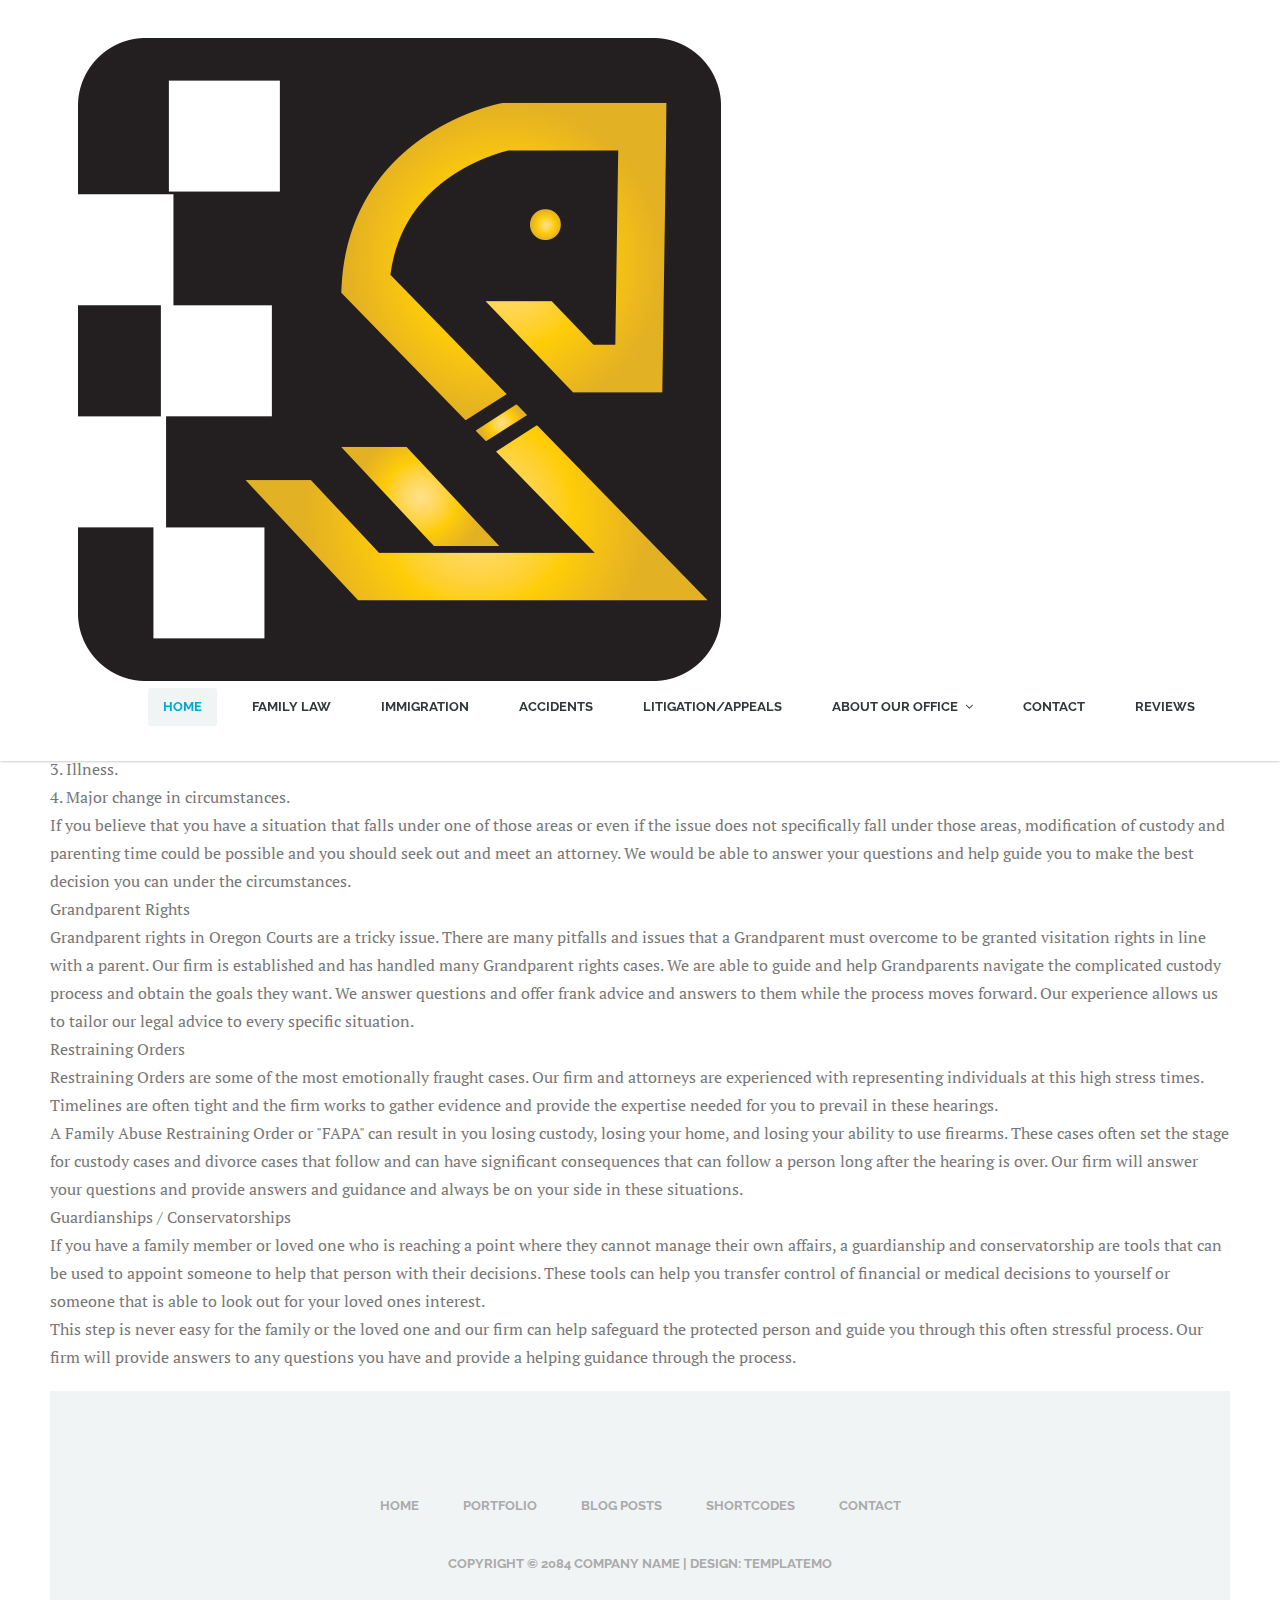
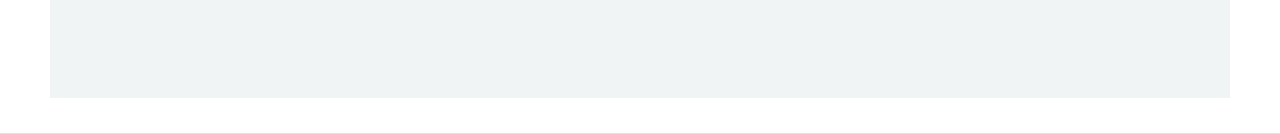
<file: family.html>
<!DOCTYPE html> 
<html lang="en-US">
<head>
	<meta charset="UTF-8">
	<meta name="viewport" content="width=device-width, initial-scale=1, maximum-scale=1">
	<title>SPALDING LAW LLC</title>
    <meta name="keywords" content="">
	<meta name="description" content="">
    <meta name="author" content="templatemo"> 
	<!-- Google Fonts -->
	<link href="http://fonts.googleapis.com/css?family=PT+Serif:400,700,400italic,700itali" rel="stylesheet">
	<link href="http://fonts.googleapis.com/css?family=Raleway:400,900,800,700,500,200,100,600" rel="stylesheet">

	<!-- Stylesheets -->
	<link rel="stylesheet" href="bootstrap/bootstrap.css">
	<link rel="stylesheet" href="css/misc.css">
	<link rel="stylesheet" href="css/blue-scheme.css">
	
	<!-- JavaScripts -->
	<script src="js/jquery-1.10.2.min.js"></script>
	<script src="js/jquery-migrate-1.2.1.min.js"></script>

	<link rel="shortcut icon" href="images/favicon.ico" type="image/x-icon" />

</head>
<body>
	<div class="responsive_menu">
        <ul class="main_menu">
            <li><a href="index.html">Home</a></li>
		<li><a href="family.html">Family Law</a>  </li>
            	<li><a href="immigration.html">Immigration</a>  </li>
		<li><a href="autoaccident.html">Accidents</a>  </li>
		<li><a href="appeal.html">Litigation/Appeals</a>  </li>
            	<li><a href="about.html">About Our Office</a>
				<ul>
					<li><a href="alexspalding.html">Alexander Spalding</a></li>
                  		</ul>
            </li>
            <li><a href="contact.html">Contact</a></li>
            <li><a href="reviews.html">Reviews</a></li>		
        </ul> <!-- /.main_menu -->
    </div> <!-- /.responsive_menu -->

	<header class="site-header clearfix">
		<div class="container">

			<div class="row">

				<div class="col-md-12">

					<div class="pull-left logo">
						<a href="index.html">
							<img src="images/logo.png" alt="Spalding Law, LLC">
						</a>
					</div>	<!-- /.logo -->

					<div class="main-navigation pull-right">

						<nav class="main-nav visible-md visible-lg">
							<ul class="sf-menu">
								<li class="active"><a href="index.html">Home</a></li>
								<li><a href="family.html">Family Law</a>  </li>
            	<li><a href="immigration.html">Immigration</a>  </li>
		<li><a href="autoaccident.html">Accidents</a>  </li>
		<li><a href="appeal.html">Litigation/Appeals</a>  </li>
            	<li><a href="about.html">About Our Office</a>
				<ul>
					<li><a href="alexspalding.html">Alexander Spalding</a></li>
                  		</ul>
            </li>
            <li><a href="contact.html">Contact</a></li>
            <li><a href="reviews.html">Reviews</a></li>		
							</ul> <!-- /.sf-menu -->
						</nav> <!-- /.main-nav -->

						<!-- This one in here is responsive menu for tablet and mobiles -->
					    <div class="responsive-navigation visible-sm visible-xs">
					        <a href="#nogo" class="menu-toggle-btn">
					            <i class="fa fa-bars"></i>
					        </a>
					    </div> <!-- /responsive_navigation -->

					</div> <!-- /.main-navigation -->

				</div> <!-- /.col-md-12 -->

			</div> <!-- /.row -->

		</div> <!-- /.container -->
	</header> <!-- /.site-header -->

	<section class="cta clearfix">
		
		<div class="row"></div>
			
		<div class="container">
		<div class="row">
		<div align="left">
			
<P><BR><P>				
<BR>		
Families are complex. Many issues go well beyond a divorce or child custody dispute. Our office has been helping people in complex family situations since our practice began. This includes adoptions, guardianships, grandparent and other third party custody claims, and everything in-between.
<BR>
Your family deserves to be protected. Our attorneys will zealously represent you to protect what matters the most. We can act quickly to help prevent or minimize disruption, and to keep your family members safe.
<BR>
Whatever your family law issue may be, we have the tools to help you, and the information to make sure you know your rights.
<BR>
Child Support
<BR>
Our firm can help guide you and provide information and help in deciding on a child support amount that is fair. It does not matter if you are the one paying support or the one receiving support. The purpose of the support is to support a child, but every party's income and job prospects should always be examined when determining the award.
<BR>
Support is usually calculated using a formula that takes into account many aspects of the child’s life. These include:
<BR>
1. The amount of overnights each parent has the child.
<BR>
2. The amount of money each parent makes.
<BR>
3. Child cares costs.
<BR>
4. Health Insurance and its availability.
<BR>
5. Support payments for other children.
<BR>
Our firm will help you to understand how each of these affects the support amount you are awarded or ordered to pay.
<BR>
The firm is also experienced in asking and having the court modify or change the support award as life circumstances change from the date of the initial award. Modifications are available in certain situations such as changing incomes, parenting plan changes, or life circumstance changes.
<BR>
Modifications
<BR>
Oregon courts allow custody and parenting time to be modified and changed after a case is over. Our firm has extensive experience in helping and guiding parents through these times. There are many reasons why modification might need to happen but some of the most common ones are:
<BR>
1. One parent moving a further distance away.
<BR>
2. The child being put into a harmful or dangerous situation.
<BR>
3. Illness.
<BR>
4. Major change in circumstances.
<BR>
If you believe that you have a situation that falls under one of those areas or even if the issue does not specifically fall under those areas, modification of custody and parenting time could be possible and you should seek out and meet an attorney. We would be able to answer your questions and help guide you to make the best decision you can under the circumstances.
<BR>
Grandparent Rights
<BR>
Grandparent rights in Oregon Courts are a tricky issue. There are many pitfalls and issues that a Grandparent must overcome to be granted visitation rights in line with a parent. Our firm is established and has handled many Grandparent rights cases. We are able to guide and help Grandparents navigate the complicated custody process and obtain the goals they want. We answer questions and offer frank advice and answers to them while the process moves forward. Our experience allows us to tailor our legal advice to every specific situation.
<BR>
Restraining Orders
<BR>
Restraining Orders are some of the most emotionally fraught cases. Our firm and attorneys are experienced with representing individuals at this high stress times. Timelines are often tight and the firm works to gather evidence and provide the expertise needed for you to prevail in these hearings.
<BR>
A Family Abuse Restraining Order or "FAPA" can result in you losing custody, losing your home, and losing your ability to use firearms. These cases often set the stage for custody cases and divorce cases that follow and can have significant consequences that can follow a person long after the hearing is over. Our firm will answer your questions and provide answers and guidance and always be on your side in these situations.
<BR>
Guardianships / Conservatorships
<BR>
If you have a family member or loved one who is reaching a point where they cannot manage their own affairs, a guardianship and conservatorship are tools that can be used to appoint someone to help that person with their decisions. These tools can help you transfer control of financial or medical decisions to yourself or someone that is able to look out for your loved ones interest.
<BR>
This step is never easy for the family or the loved one and our firm can help safeguard the protected person and guide you through this often stressful process. Our firm will provide answers to any questions you have and provide a helping guidance through the process.
	<BR>			
				
					
				
				
				
			

	<footer class="site-footer">
		<div class="container">
			<div class="row">
				<div class="col-md-12">
					<nav class="footer-nav clearfix">
						<ul class="footer-menu">
							<li><a href="index.html">Home</a></li>
							<li><a href="portfolio.html">Portfolio</a></li>
							<li><a href="blog.html">Blog Posts</a></li>
							<li><a href="archives.html">Shortcodes</a></li>
							<li><a href="contact.html">Contact</a></li>
						</ul> <!-- /.footer-menu -->
					</nav> <!-- /.footer-nav -->
				</div> <!-- /.col-md-12 -->
			</div> <!-- /.row -->
			<div class="row">
				<div class="col-md-12">
					<p class="copyright-text">Copyright &copy; 2084 Company Name 
                    | Design: templatemo</p>
				</div> <!-- /.col-md-12 -->
			</div> <!-- /.row -->
		</div> <!-- /.container -->
	</footer> <!-- /.site-footer -->

	<!-- Scripts -->
	<script src="js/min/plugins.min.js"></script>
	<script src="js/min/medigo-custom.min.js"></script>

</body>
</html>
</file>
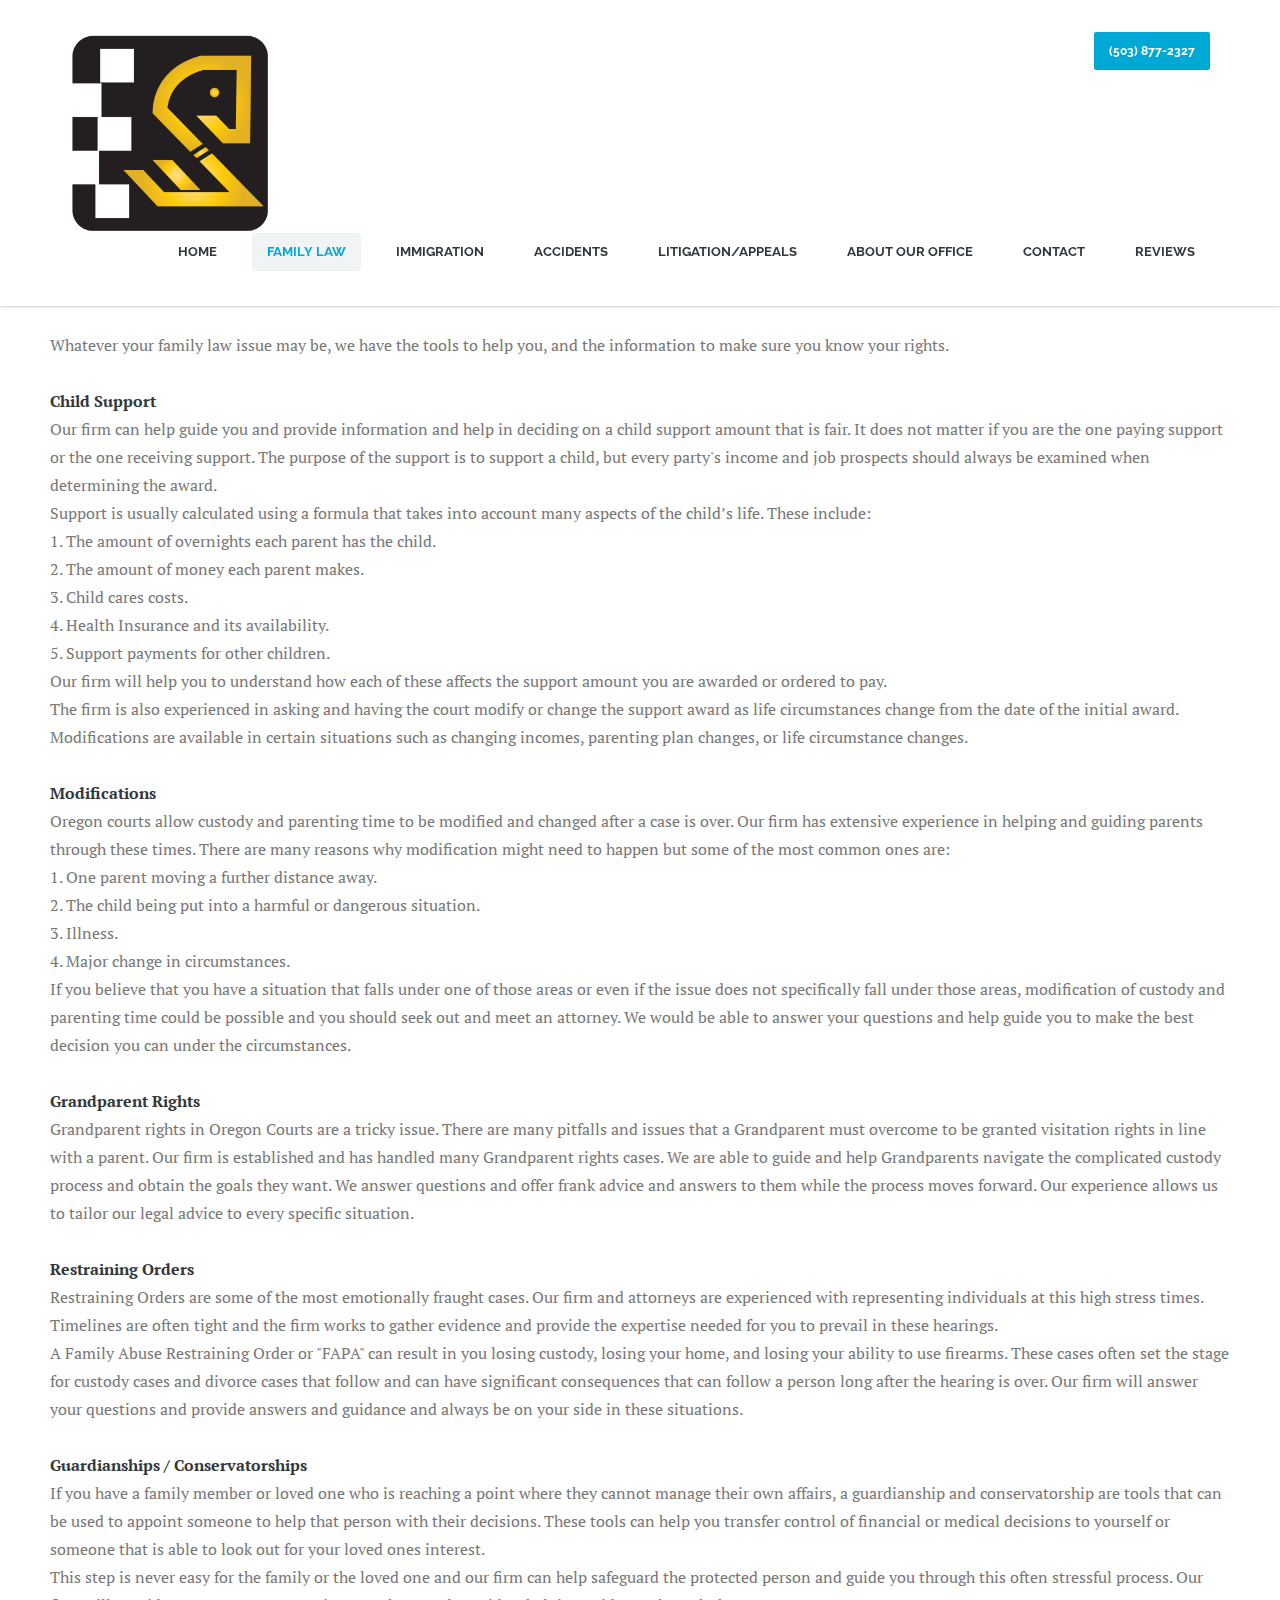
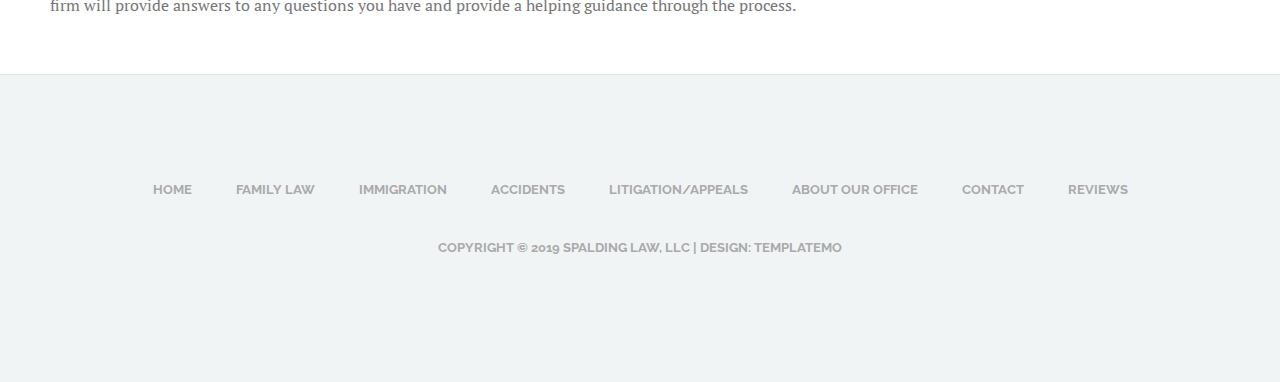
<file: page_template.html>
<!DOCTYPE html> 
<html lang="en-US">
<head>
	<meta charset="UTF-8">
	<meta name="viewport" content="width=device-width, initial-scale=1, maximum-scale=1">
	<title>SPALDING LAW, LLC</title>
    <meta name="keywords" content="">
	<meta name="description" content="">
    <meta name="author" content="templatemo"> 
	<!-- Google Fonts -->
	<link href="http://fonts.googleapis.com/css?family=PT+Serif:400,700,400italic,700itali" rel="stylesheet">
	<link href="http://fonts.googleapis.com/css?family=Raleway:400,900,800,700,500,200,100,600" rel="stylesheet">

	<!-- Stylesheets -->
	<link rel="stylesheet" href="bootstrap/bootstrap.css">
	<link rel="stylesheet" href="css/misc.css">
	<link rel="stylesheet" href="css/blue-scheme.css">
	
	<!-- JavaScripts -->
	<script src="js/jquery-1.10.2.min.js"></script>
	<script src="js/jquery-migrate-1.2.1.min.js"></script>

	<link rel="shortcut icon" href="images/favicon.ico" type="image/x-icon" />

</head>
<body>
	<div class="responsive_menu" style="display: none;">
	
        <ul class="main_menu">
			<li><a href="index.html"><img src="images/logo.png" alt="Spalding Law, LLC"></a></li>
            <li><a href="index.html">Home</a></li>
			<li><a href="family.html">Family Law</a>  </li>
            <li><a href="immigration.html">Immigration</a>  </li>
			<li><a href="autoaccident.html">Accidents</a>  </li>
			<li><a href="appeal.html">Litigation/Appeals</a>  </li>
            <li><a href="about.html">About Our Office</a>
				<!-- <ul>
					<li><a href="alexspalding.html">Alexander Spalding</a></li>
                  		</ul> -->
            </li>
            <li><a href="contact.html">Contact</a></li>
            <li><a href="reviews.html">Reviews</a></li>
        </ul> <!-- /.main_menu -->
    </div> <!-- /.responsive_menu -->

	<header class="site-header clearfix">
		<div class="container">

			<div class="row">

				<div class="col-md-12">

					<div class="pull-left">
						<a href="index.html"><img src="images/logo.png" width=200 alt="Spalding Law, LLC"></a>
					</div>	<!-- /.logo -->

					<div class="pull-right logo">
				<!-- 		<a href="index.html">
					</a>
				-->
				<a href="tel:5038772327" class="main-button accent-color" >(503) 877-2327</a>
						


					</div>	<!-- /.logo -->

					<div class="main-navigation pull-right">

						<nav class="main-nav visible-md visible-lg">
							<ul class="sf-menu sf-js-enabled sf-arrows">
								<li><a href="index.html">Home</a></li>
								<li class="active"><a href="family_law.html">Family Law</a>  </li>
								<li><a href="immigration.html">Immigration</a>  </li>
								<li><a href="auto_accident.html">Accidents</a>  </li>
								<li><a href="litigation.html">Litigation/Appeals</a>  </li>
								<li><a href="about.html" >About Our Office</a>
									<!-- class="sf-with-ul">About Our Office<i class="fa fa-angle-down"></i></a> -->
									<!-- <ul style="display: none;">
										<li><a href="alexspalding.html">Alexander Spalding</a></li>
									</ul> -->
								</li>
								<li><a href="contact.html">Contact</a></li>
								<li><a href="testimonials.html">Reviews</a></li>
							</ul> <!-- /.sf-menu -->
						</nav> <!-- /.main-nav -->

						<!-- This one in here is responsive menu for tablet and mobiles -->
					    <div class="responsive-navigation visible-sm visible-xs">
					        <a href="index.html#nogo" class="menu-toggle-btn">
					            <i class="fa fa-bars"></i>
					        </a>
					    </div> <!-- /responsive_navigation -->

					</div> <!-- /.main-navigation -->

				</div> <!-- /.col-md-12 -->

			</div> <!-- /.row -->

		</div> <!-- /.container -->
	</header> <!-- /.site-header -->

	
	

<section class="cta clearfix">
		<div class="container">
			<div class="row">
				<div class="col-md-12">
				</div>
				<!-- /.col-md-12 -->
			</div>
			<!-- /.row -->
		<div class="row">
			<br /> 
		</div> <!-- /.row -->
		</div> <!-- /.container -->
</section>

	
	

	
	
	
	
	
	
<section class="cta clearfix">
		
		<div class="row"></div>
			
		<div class="container">
		<div class="row">
		<div align="left">
<span>	
<!-- Body content here -->		
<P><br />				
<strong>Families are complex.</strong> Many issues go well beyond a divorce or child custody dispute. Our office has been helping people in complex family situations since our practice began. This includes adoptions, guardianships, grandparent and other third party custody claims, and everything in-between.
<br /><br />
Your family deserves to be protected. Our attorneys will zealously represent you to protect what matters the most. We can act quickly to help prevent or minimize disruption, and to keep your family members safe.
<br /><br />
Whatever your family law issue may be, we have the tools to help you, and the information to make sure you know your rights.
<br /><br />
<strong>Child Support</strong>
<BR>
Our firm can help guide you and provide information and help in deciding on a child support amount that is fair. It does not matter if you are the one paying support or the one receiving support. The purpose of the support is to support a child, but every party's income and job prospects should always be examined when determining the award.
<BR>
Support is usually calculated using a formula that takes into account many aspects of the child’s life. These include:
<BR>
1. The amount of overnights each parent has the child.
<BR>
2. The amount of money each parent makes.
<BR>
3. Child cares costs.
<BR>
4. Health Insurance and its availability.
<BR>
5. Support payments for other children.
<BR>
Our firm will help you to understand how each of these affects the support amount you are awarded or ordered to pay.
<BR>
The firm is also experienced in asking and having the court modify or change the support award as life circumstances change from the date of the initial award. Modifications are available in certain situations such as changing incomes, parenting plan changes, or life circumstance changes.
<br /><br />
<strong>Modifications</strong>
<BR>
Oregon courts allow custody and parenting time to be modified and changed after a case is over. Our firm has extensive experience in helping and guiding parents through these times. There are many reasons why modification might need to happen but some of the most common ones are:
<BR>
1. One parent moving a further distance away.
<BR>
2. The child being put into a harmful or dangerous situation.
<BR>
3. Illness.
<BR>
4. Major change in circumstances.
<BR>
If you believe that you have a situation that falls under one of those areas or even if the issue does not specifically fall under those areas, modification of custody and parenting time could be possible and you should seek out and meet an attorney. We would be able to answer your questions and help guide you to make the best decision you can under the circumstances.
<br /><br />
<strong>Grandparent Rights</strong>
<BR>
Grandparent rights in Oregon Courts are a tricky issue. There are many pitfalls and issues that a Grandparent must overcome to be granted visitation rights in line with a parent. Our firm is established and has handled many Grandparent rights cases. We are able to guide and help Grandparents navigate the complicated custody process and obtain the goals they want. We answer questions and offer frank advice and answers to them while the process moves forward. Our experience allows us to tailor our legal advice to every specific situation.
<br /><br />
<strong>Restraining Orders</strong>
<BR>
Restraining Orders are some of the most emotionally fraught cases. Our firm and attorneys are experienced with representing individuals at this high stress times. Timelines are often tight and the firm works to gather evidence and provide the expertise needed for you to prevail in these hearings.
<BR>
A Family Abuse Restraining Order or "FAPA" can result in you losing custody, losing your home, and losing your ability to use firearms. These cases often set the stage for custody cases and divorce cases that follow and can have significant consequences that can follow a person long after the hearing is over. Our firm will answer your questions and provide answers and guidance and always be on your side in these situations.
<br /><br />
<strong>Guardianships / Conservatorships</strong>
<BR>
If you have a family member or loved one who is reaching a point where they cannot manage their own affairs, a guardianship and conservatorship are tools that can be used to appoint someone to help that person with their decisions. These tools can help you transfer control of financial or medical decisions to yourself or someone that is able to look out for your loved ones interest.
<BR>
This step is never easy for the family or the loved one and our firm can help safeguard the protected person and guide you through this often stressful process. Our firm will provide answers to any questions you have and provide a helping guidance through the process.
	<BR>


<!-- end body content -->
</span>				
</section>					
				
				
				
			

	<footer class="site-footer">
		<div class="container">
			<div class="row">
				<div class="col-md-12">
					<nav class="footer-nav clearfix">			
						<ul class="footer-menu">
							<li><a href="index.html">Home</a></li>
							<li><a href="family_law.html">Family Law</a>  </li>
							<li><a href="immigration.html">Immigration</a>  </li>
							<li><a href="auto_accident.html">Accidents</a>  </li>
							<li><a href="litigation.html">Litigation/Appeals</a>  </li>
							<li><a href="about.html">About Our Office</a></li>
							<li><a href="contact.html">Contact</a></li>
							<li><a href="testimonials.html">Reviews</a></li>
						</ul> <!-- /.footer-menu -->
					</nav> <!-- /.footer-nav -->
				</div> <!-- /.col-md-12 -->
			</div> <!-- /.row -->
			<div class="row">
				<div class="col-md-12">
					<p class="copyright-text">Copyright © 2019 Spalding Law, LLC | Design: templatemo</p>
				</div> <!-- /.col-md-12 -->
			</div> <!-- /.row -->
		</div> <!-- /.container -->
	</footer> <!-- /.site-footer -->

	<!-- Scripts -->
	<script src="js/min/plugins.min.js"></script>
	<script src="js/min/medigo-custom.min.js"></script>

</body>
</html>
</file>
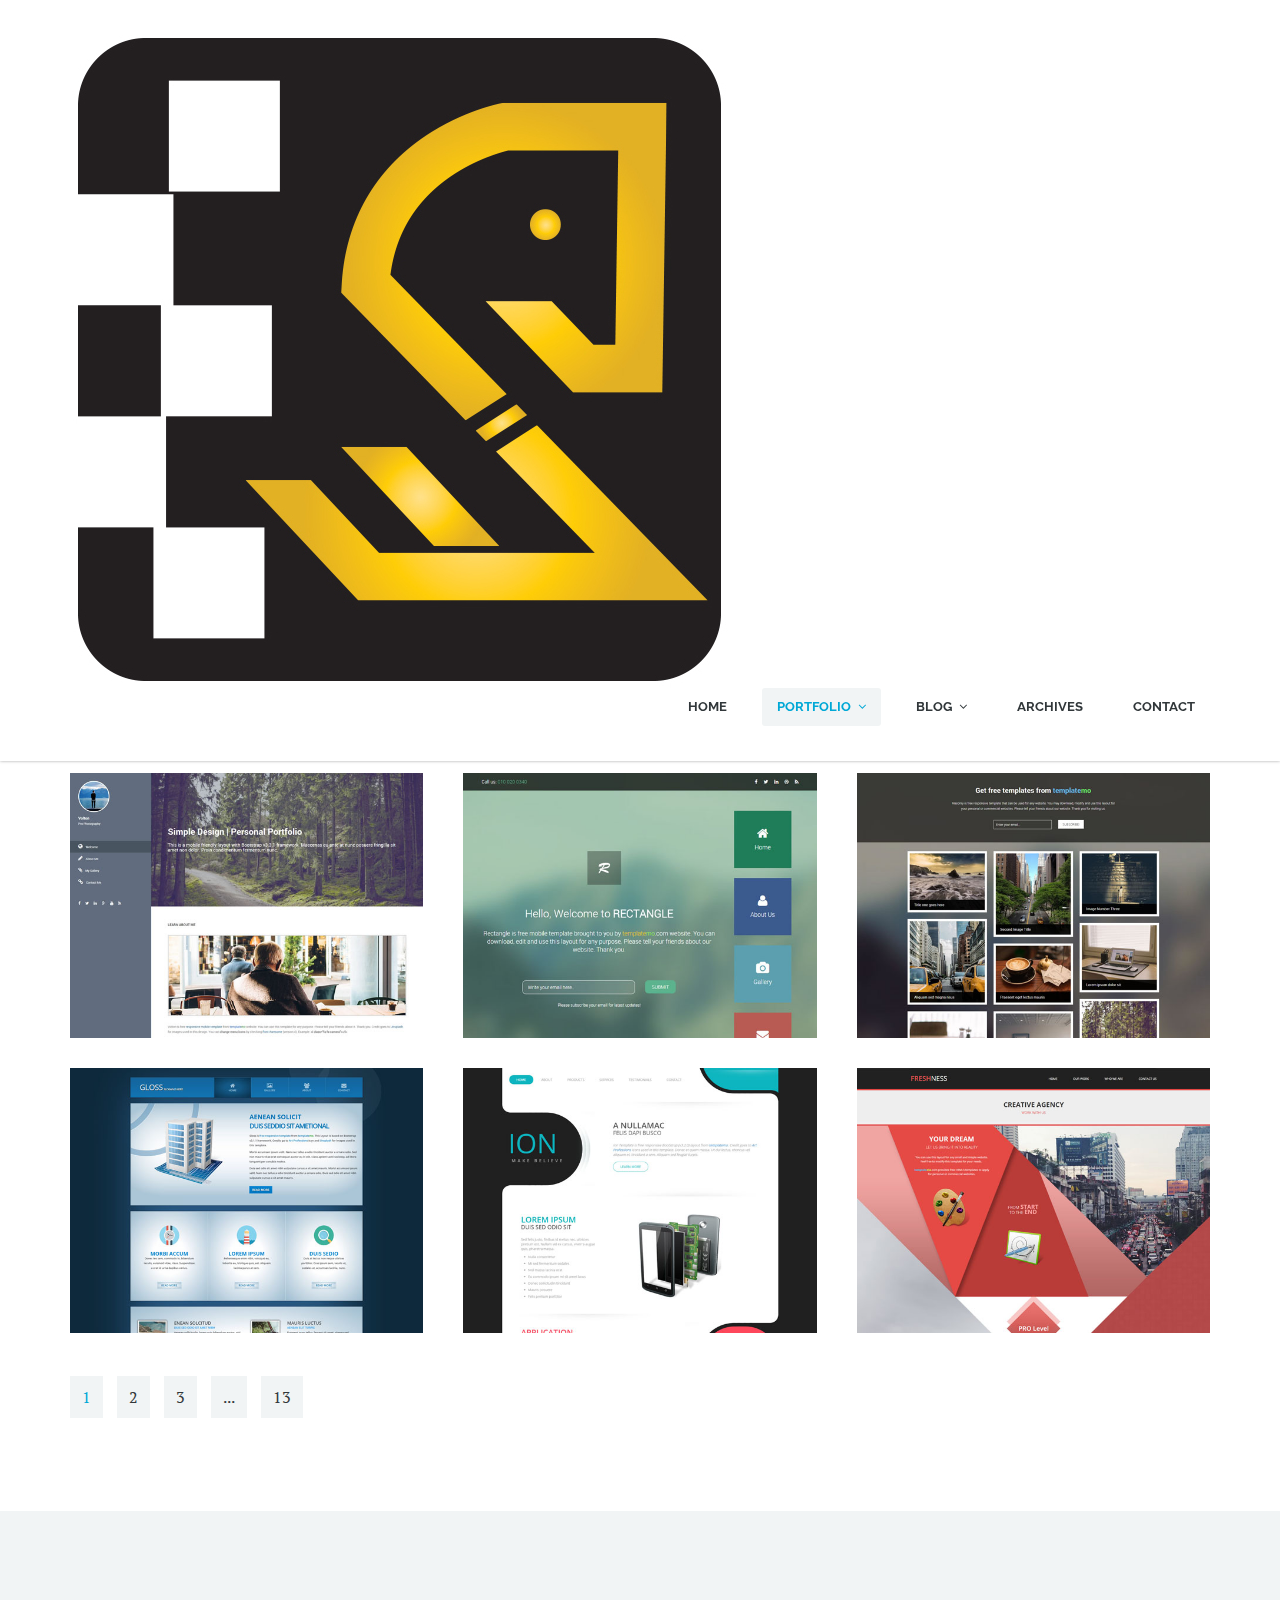
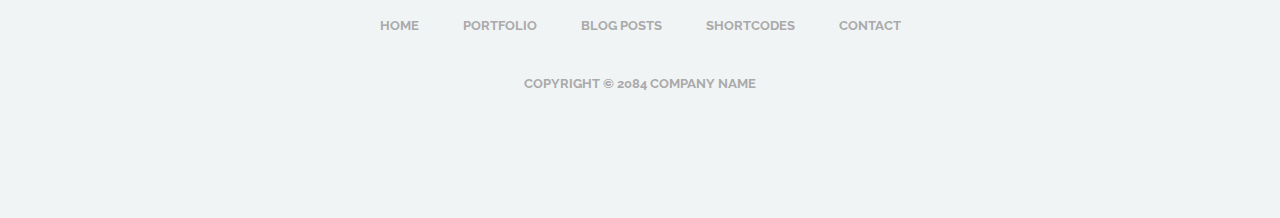
<file: portfolio.html>
<!DOCTYPE html>
<html lang="en-US">
<head>
	<meta charset="UTF-8">
	<meta name="viewport" content="width=device-width, initial-scale=1, maximum-scale=1">
	<title>Medigo Blue Portfolio</title>
    <meta name="keywords" content="">
	<meta name="description" content="">
    <meta name="author" content="templatemo">
    <!-- 
	Medigo Template
	http://www.templatemo.com/preview/templatemo_460_medigo
    -->

	<!-- Google Fonts -->
	<link href="http://fonts.googleapis.com/css?family=PT+Serif:400,700,400italic,700itali" rel="stylesheet">
	<link href="http://fonts.googleapis.com/css?family=Raleway:400,900,800,700,500,200,100,600" rel="stylesheet">

	<!-- Stylesheets -->
	<link rel="stylesheet" href="bootstrap/bootstrap.css">
	<link rel="stylesheet" href="css/misc.css">
	<link rel="stylesheet" href="css/blue-scheme.css">
	
	<!-- JavaScripts -->
	<script src="js/jquery-1.10.2.min.js"></script>
	<script src="js/jquery-migrate-1.2.1.min.js"></script>

	<link rel="shortcut icon" href="images/favicon.ico" type="image/x-icon" />

</head>
<body>


	<div class="responsive_menu">
        <ul class="main_menu">
            <li><a href="index.html">Home</a></li>
            <li><a href="#">Portfolio</a>
            	<ul>
            		<li><a href="portfolio.html">Portfolio Grid</a></li>
            		<li><a href="project-image.html">Project Image</a></li>
            		<li><a href="project-slideshow.html">Project Slideshow</a></li>
            	</ul>
            </li>
            <li><a href="#">Blog</a>
				<ul>
					<li><a href="blog.html">Blog Standard</a></li>
					<li><a href="blog-single.html">Blog Single</a></li>
                    <li><a href="#">visit templatemo</a></li>
				</ul>
            </li>
            <li><a href="archives.html">Archives</a></li>
            <li><a href="contact.html">Contact</a></li>
        </ul> <!-- /.main_menu -->
    </div> <!-- /.responsive_menu -->

	<header class="site-header clearfix">
		<div class="container">

			<div class="row">

				<div class="col-md-12">

					<div class="pull-left logo">
						<a href="index.html">
							<img src="images/logo.png" alt="Medigo">
						</a>
					</div>	<!-- /.logo -->

					<div class="main-navigation pull-right">

						<nav class="main-nav visible-md visible-lg">
							<ul class="sf-menu">
								<li><a href="index.html">Home</a></li>
					            <li class="active"><a href="#">Portfolio</a>
					            	<ul>
					            		<li><a href="portfolio.html">Portfolio Grid</a></li>
					            		<li><a href="project-image.html">Project Image</a></li>
					            		<li><a href="project-slideshow.html">Project Slideshow</a></li>
					            	</ul>
					            </li>
					            <li><a href="#">Blog</a>
									<ul>
										<li><a href="blog.html">Blog Standard</a></li>
										<li><a href="blog-single.html">Blog Single</a></li>
                                        <li><a href="#">visit templatemo</a></li>
									</ul>
					            </li>
					            <li><a href="archives.html">Archives</a></li>
					            <li><a href="contact.html">Contact</a></li>
							</ul> <!-- /.sf-menu -->
						</nav> <!-- /.main-nav -->

						<!-- This one in here is responsive menu for tablet and mobiles -->
					    <div class="responsive-navigation visible-sm visible-xs">
					        <a href="#nogo" class="menu-toggle-btn">
					            <i class="fa fa-bars"></i>
					        </a>
					    </div> <!-- /responsive_navigation -->

					</div> <!-- /.main-navigation -->

				</div> <!-- /.col-md-12 -->

			</div> <!-- /.row -->

		</div> <!-- /.container -->
	</header> <!-- /.site-header -->

	<div class="first-widget parallax" id="portfolio">
		<div class="parallax-overlay">
			<div class="container pageTitle">
				<div class="row">
					<div class="col-md-6 col-sm-6">
						<h2 class="page-title">Our Portfolio</h2>
					</div> <!-- /.col-md-6 -->
					<div class="col-md-6 col-sm-6 text-right">
						<span class="page-location">Home / Portfolio</span>
					</div> <!-- /.col-md-6 -->
				</div> <!-- /.row -->
			</div> <!-- /.container -->
		</div> <!-- /.parallax-overlay -->
	</div> <!-- /.pageTitle -->

	<div class="container">	
		<div class="row">
			<div class="col-md-12">
				<ul id="filters" class="mixitup-controls">
					<li class="filter" data-filter="all">All</li>
					<li class="filter" data-filter="branding">Branding</li>
					<li class="filter" data-filter="illustration">Illustration</li>
					<li class="filter" data-filter="business">Business</li>
					<li class="filter" data-filter="identity">Identity</li>
				</ul>
			</div> <!-- /.col-md-12 -->
		</div> <!-- /.row -->
	</div> <!-- /.container -->	

	<div class="container">
		<div class="row">
			<div class="portfolio-holder" id="Grid">
				<div class="portfolio-post col-sm-6 col-md-4 mix illustration">
					<div class="thumb-post">
						<div class="overlay">
                            <div class="overlay-inner">
                                <div class="portfolio-infos">
                                    <span class="meta-category">Illustration</span>
                                    <h3 class="portfolio-title"><a href="project-slideshow.html">Visual Admin</a></h3>
                                </div>
                                <div class="portfolio-expand">
                                    <a class="fancybox" href="images/includes/project1.jpg" title="Visual Admin">
                                        <i class="fa fa-expand"></i>
                                    </a>
                                </div>
                            </div>
                        </div>
                        <img src="images/includes/project1.jpg" alt="Visual Admin">
					</div>
				</div> <!-- /.col-md-4 -->

				<div class="portfolio-post col-sm-6 col-md-4 mix branding">
					<div class="thumb-post">
						<div class="overlay">
                            <div class="overlay-inner">
                                <div class="portfolio-infos">
                                    <span class="meta-category">Branding</span>
                                    <h3 class="portfolio-title"><a href="project-slideshow.html">Compass Template</a></h3>
                                </div>
                                <div class="portfolio-expand">
                                    <a class="fancybox" href="images/includes/project2.jpg" title="Compass Template">
                                        <i class="fa fa-expand"></i>
                                    </a>
                                </div>
                            </div>
                        </div>
                        <img src="images/includes/project2.jpg" alt="Compass Template">
					</div>
				</div> <!-- /.col-md-4 -->

				<div class="portfolio-post col-sm-6 col-md-4 mix illustration">
					<div class="thumb-post">
						<div class="overlay">
                            <div class="overlay-inner">
                                <div class="portfolio-infos">
                                    <span class="meta-category">Illustration</span>
                                    <h3 class="portfolio-title"><a href="project-slideshow.html">Awesome Theme</a></h3>
                                </div>
                                <div class="portfolio-expand">
                                    <a class="fancybox" href="images/includes/project3.jpg" title="Awesome Theme">
                                        <i class="fa fa-expand"></i>
                                    </a>
                                </div>
                            </div>
                        </div>
                        <img src="images/includes/project3.jpg" alt="Awesome Theme">
					</div>
				</div> <!-- /.col-md-4 -->

				<div class="portfolio-post col-sm-6 col-md-4 mix illustration">
					<div class="thumb-post">
						<div class="overlay">
                            <div class="overlay-inner">
                                <div class="portfolio-infos">
                                    <span class="meta-category">Illustration</span>
                                    <h3 class="portfolio-title"><a href="project-slideshow.html">Volton Personal Site</a></h3>
                                </div>
                                <div class="portfolio-expand">
                                    <a class="fancybox" href="images/includes/project4.jpg" title="Volton Personal Site">
                                        <i class="fa fa-expand"></i>
                                    </a>
                                </div>
                            </div>
                        </div>
                        <img src="images/includes/project4.jpg" alt="Volton Personal Site">
					</div>
				</div> <!-- /.col-md-4 -->

				<div class="portfolio-post col-sm-6 col-md-4 mix business">
					<div class="thumb-post">
						<div class="overlay">
                            <div class="overlay-inner">
                                <div class="portfolio-infos">
                                    <span class="meta-category">Business</span>
                                    <h3 class="portfolio-title"><a href="project-slideshow.html">Rectangle Design</a></h3>
                                </div>
                                <div class="portfolio-expand">
                                    <a class="fancybox" href="images/includes/project5.jpg" title="Rectangle Design">
                                        <i class="fa fa-expand"></i>
                                    </a>
                                </div>
                            </div>
                        </div>
                        <img src="images/includes/project5.jpg" alt="Rectangle Design">
					</div>
				</div> <!-- /.col-md-4 -->

				<div class="portfolio-post col-sm-6 col-md-4 mix branding">
					<div class="thumb-post">
						<div class="overlay">
                            <div class="overlay-inner">
                                <div class="portfolio-infos">
                                    <span class="meta-category">Branding</span>
                                    <h3 class="portfolio-title"><a href="project-slideshow.html">Masonry Gallery</a></h3>
                                </div>
                                <div class="portfolio-expand">
                                    <a class="fancybox" href="images/includes/project6.jpg" title="Masonry Gallery">
                                        <i class="fa fa-expand"></i>
                                    </a>
                                </div>
                            </div>
                        </div>
                        <img src="images/includes/project6.jpg" alt="Masonry Gallery">
					</div>
				</div> <!-- /.col-md-4 -->

				<div class="portfolio-post col-sm-6 col-md-4 mix branding identity">
					<div class="thumb-post">
						<div class="overlay">
                            <div class="overlay-inner">
                                <div class="portfolio-infos">
                                    <span class="meta-category">Branding / Identity</span>
                                    <h3 class="portfolio-title"><a href="project-slideshow.html">Gloss Template</a></h3>
                                </div>
                                <div class="portfolio-expand">
                                    <a class="fancybox" href="images/includes/project7.jpg" title="Gloss Template">
                                        <i class="fa fa-expand"></i>
                                    </a>
                                </div>
                            </div>
                        </div>
                        <img src="images/includes/project7.jpg" alt="Gloss Template">
					</div>
				</div> <!-- /.col-md-4 -->

				<div class="portfolio-post col-sm-6 col-md-4 mix identity illustration">
					<div class="thumb-post">
						<div class="overlay">
                            <div class="overlay-inner">
                                <div class="portfolio-infos">
                                    <span class="meta-category">Identity / Illustration</span>
                                    <h3 class="portfolio-title"><a href="project-slideshow.html">Ion Template</a></h3>
                                </div>
                                <div class="portfolio-expand">
                                    <a class="fancybox" href="images/includes/project8.jpg" title="Ion Template">
                                        <i class="fa fa-expand"></i>
                                    </a>
                                </div>
                            </div>
                        </div>
                        <img src="images/includes/project8.jpg" alt="Ion Template">
					</div>
				</div> <!-- /.col-md-4 -->

				<div class="portfolio-post col-sm-6 col-md-4 mix branding">
					<div class="thumb-post">
						<div class="overlay">
                            <div class="overlay-inner">
                                <div class="portfolio-infos">
                                    <span class="meta-category">Branding</span>
                                    <h3 class="portfolio-title"><a href="project-slideshow.html">Freshness</a></h3>
                                </div>
                                <div class="portfolio-expand">
                                    <a class="fancybox" href="images/includes/project9.jpg" title="Freshness">
                                        <i class="fa fa-expand"></i>
                                    </a>
                                </div>
                            </div>
                        </div>
                        <img src="images/includes/project9.jpg" alt="Freshness">
					</div>
				</div> <!-- /.col-md-4 -->
				
			</div> <!-- /.portfolio-holder -->
		</div> <!-- /.row -->
	</div> <!-- /.container -->

	<div class="container">
		<div class="row">
			<div class="col-md-12">
				<ul class="pages">
					<li><a href="#" class="active">1</a></li>
					<li><a href="#">2</a></li>
					<li><a href="#">3</a></li>
					<li><a href="#">...</a></li>
					<li><a href="#">13</a></li>
				</ul>
			</div> <!-- /.col-md-12 -->
		</div> <!-- /.row -->
	</div> <!-- /.container -->

	<footer class="site-footer">
		<div class="container">
			<div class="row">
				<div class="col-md-12">
					<nav class="footer-nav clearfix">
						<ul class="footer-menu">
							<li><a href="index.html">Home</a></li>
							<li><a href="portfolio.html">Portfolio</a></li>
							<li><a href="blog.html">Blog Posts</a></li>
							<li><a href="archives.html">Shortcodes</a></li>
							<li><a href="contact.html">Contact</a></li>
						</ul> <!-- /.footer-menu -->
					</nav> <!-- /.footer-nav -->
				</div> <!-- /.col-md-12 -->
			</div> <!-- /.row -->
			<div class="row">
				<div class="col-md-12">
					<p class="copyright-text">Copyright &copy; 2084 Company Name</p>
				</div> <!-- /.col-md-12 -->
			</div> <!-- /.row -->
		</div> <!-- /.container -->
	</footer> <!-- /.site-footer -->

	<!-- Scripts -->
	<script src="js/min/plugins.min.js"></script>
	<script src="js/min/medigo-custom.min.js"></script>


</body>
</html>
</file>
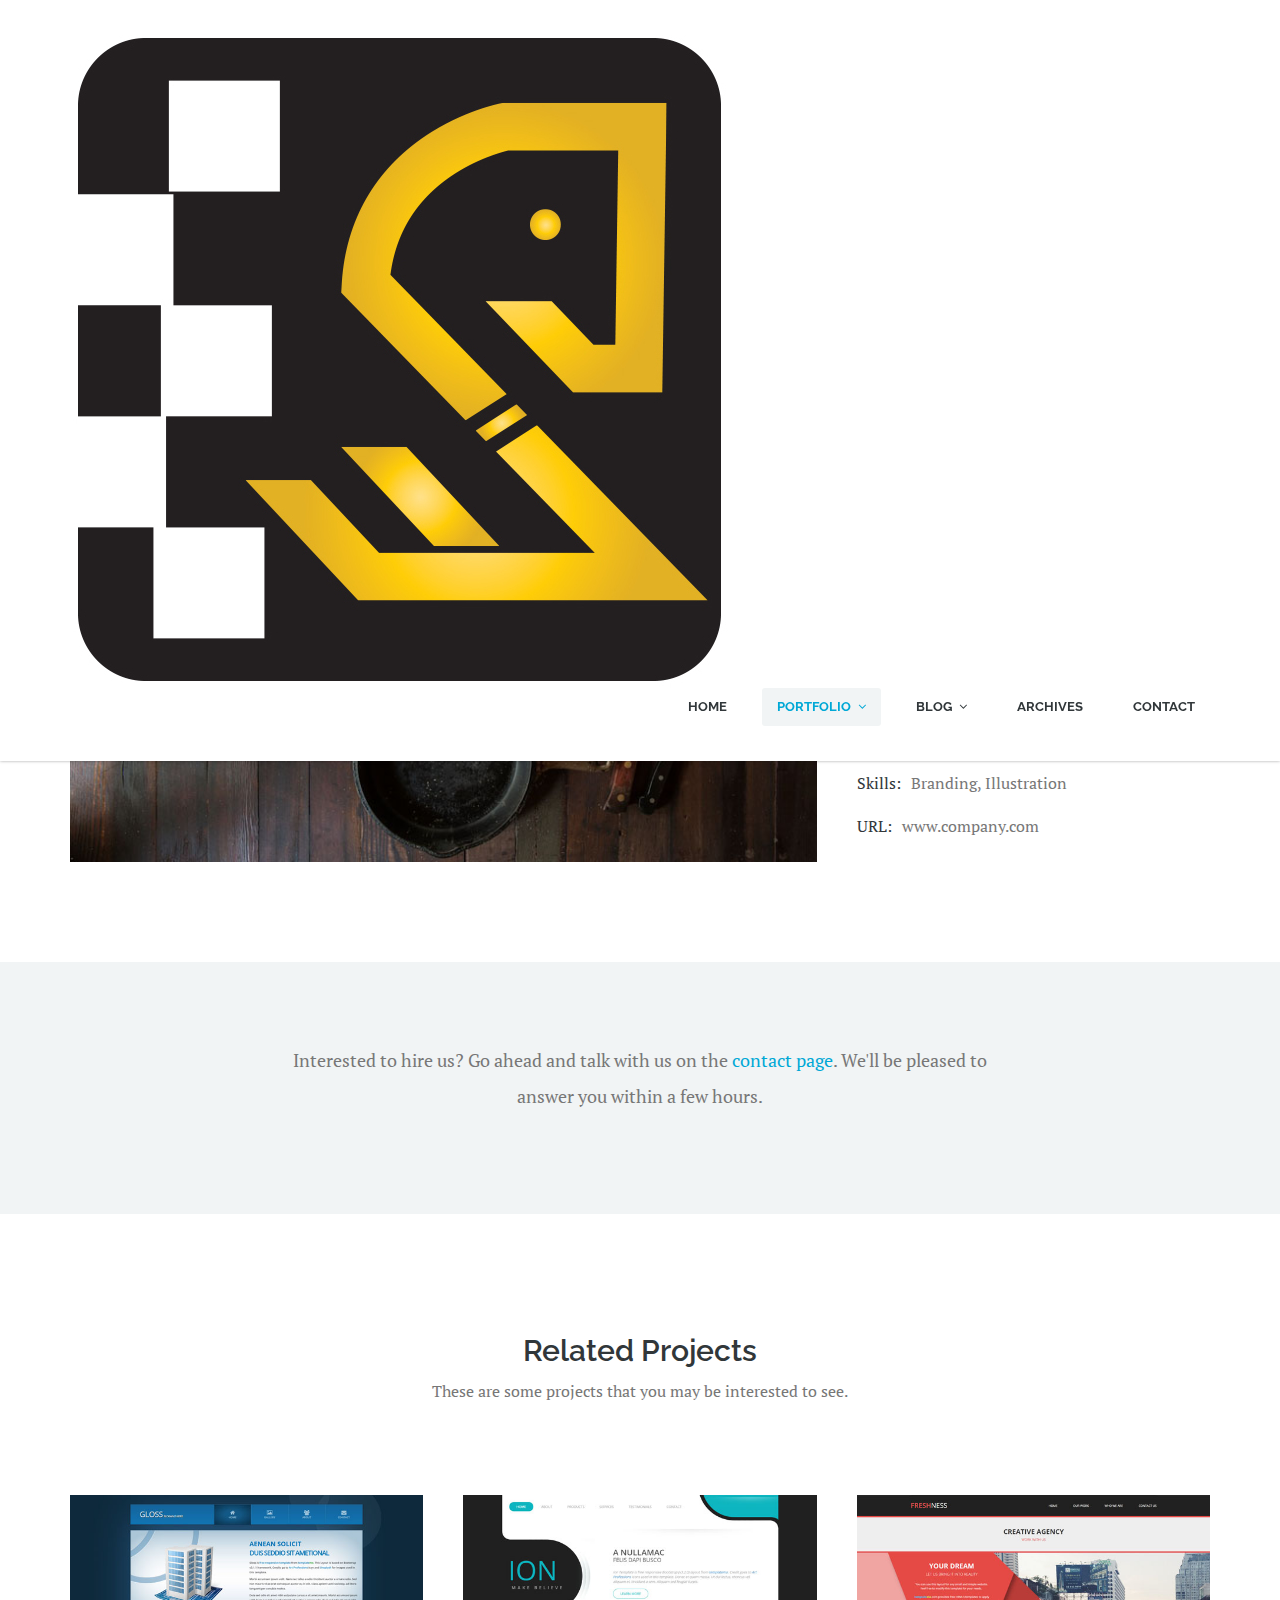
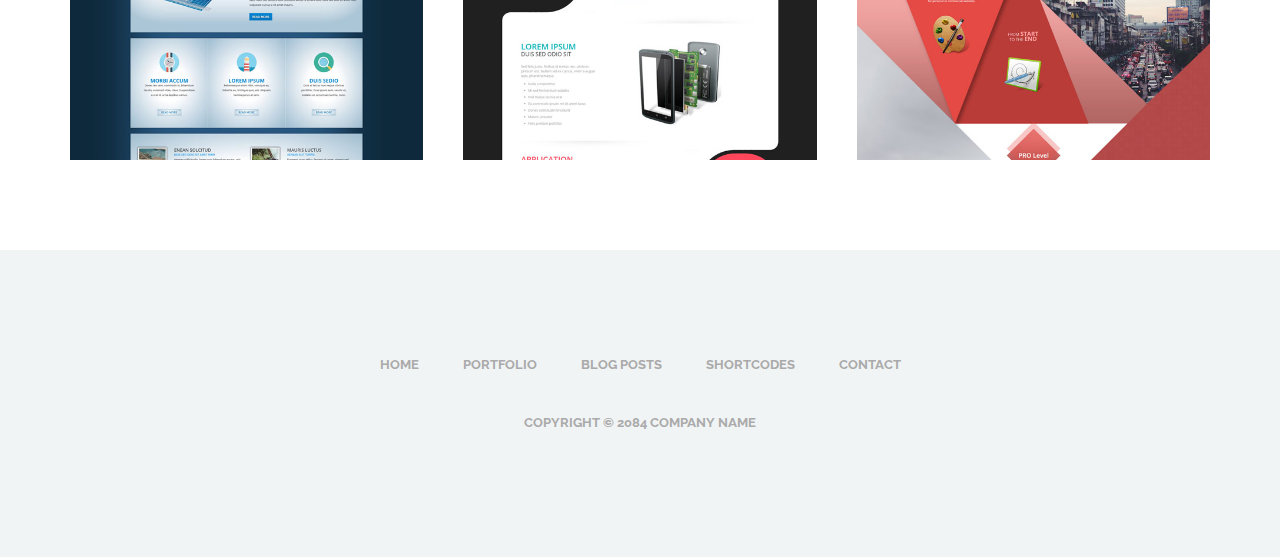
<file: project-image.html>
<!DOCTYPE html>
<html lang="en-US">
<head>
	<meta charset="UTF-8">
	<meta name="viewport" content="width=device-width, initial-scale=1, maximum-scale=1">
	<title>Medigo Blue, Project Image</title>
    <meta name="keywords" content="">
	<meta name="description" content="">
    <meta name="author" content="templatemo">
    <!-- 
	Medigo Template
	http://www.templatemo.com/preview/templatemo_460_medigo
    -->

	<!-- Google Fonts -->
	<link href="http://fonts.googleapis.com/css?family=PT+Serif:400,700,400italic,700itali" rel="stylesheet">
	<link href="http://fonts.googleapis.com/css?family=Raleway:400,900,800,700,500,200,100,600" rel="stylesheet">

	<!-- Stylesheets -->
	<link rel="stylesheet" href="bootstrap/bootstrap.css">
	<link rel="stylesheet" href="css/misc.css">
	<link rel="stylesheet" href="css/blue-scheme.css">
	
	<!-- JavaScripts -->
	<script src="js/jquery-1.10.2.min.js"></script>
	<script src="js/jquery-migrate-1.2.1.min.js"></script>

	<link rel="shortcut icon" href="images/favicon.ico" type="image/x-icon" />

</head>
<body>


	<div class="responsive_menu">
        <ul class="main_menu">
            <li><a href="index.html">Home</a></li>
            <li><a href="#">Portfolio</a>
            	<ul>
            		<li><a href="portfolio.html">Portfolio Grid</a></li>
            		<li><a href="project-image.html">Project Image</a></li>
            		<li><a href="project-slideshow.html">Project Slideshow</a></li>
            	</ul>
            </li>
            <li><a href="#">Blog</a>
				<ul>
					<li><a href="blog.html">Blog Standard</a></li>
					<li><a href="blog-single.html">Blog Single</a></li>
                    <li><a href="#">visit templatemo</a></li>
				</ul>
            </li>
            <li><a href="archives.html">Archives</a></li>
            <li><a href="contact.html">Contact</a></li>
        </ul> <!-- /.main_menu -->
    </div> <!-- /.responsive_menu -->

	<header class="site-header clearfix">
		<div class="container">

			<div class="row">

				<div class="col-md-12">

					<div class="pull-left logo">
						<a href="index.html">
							<img src="images/logo.png" alt="Medigo">
						</a>
					</div>	<!-- /.logo -->

					<div class="main-navigation pull-right">

						<nav class="main-nav visible-md visible-lg">
							<ul class="sf-menu">
								<li><a href="index.html">Home</a></li>
					            <li class="active"><a href="#">Portfolio</a>
					            	<ul>
					            		<li><a href="portfolio.html">Portfolio Grid</a></li>
					            		<li><a href="project-image.html">Project Image</a></li>
					            		<li><a href="project-slideshow.html">Project Slideshow</a></li>
					            	</ul>
					            </li>
					            <li><a href="#">Blog</a>
									<ul>
										<li><a href="blog.html">Blog Standard</a></li>
										<li><a href="blog-single.html">Blog Single</a></li>
                                        <li><a href="#">visit templatemo</a></li>
									</ul>
					            </li>
					            <li><a href="archives.html">Archives</a></li>
					            <li><a href="contact.html">Contact</a></li>
							</ul> <!-- /.sf-menu -->
						</nav> <!-- /.main-nav -->

						<!-- This one in here is responsive menu for tablet and mobiles -->
					    <div class="responsive-navigation visible-sm visible-xs">
					        <a href="#nogo" class="menu-toggle-btn">
					            <i class="fa fa-bars"></i>
					        </a>
					    </div> <!-- /responsive_navigation -->

					</div> <!-- /.main-navigation -->

				</div> <!-- /.col-md-12 -->

			</div> <!-- /.row -->

		</div> <!-- /.container -->
	</header> <!-- /.site-header -->

	<div class="first-widget parallax" id="portfolioId">
		<div class="parallax-overlay">
			<div class="container pageTitle">
				<div class="row">
					<div class="col-md-6 col-sm-6">
						<h2 class="page-title">Project Image</h2>
					</div> <!-- /.col-md-6 -->
					<div class="col-md-6 col-sm-6 text-right">
						<span class="page-location">Home / Project Image</span>
					</div> <!-- /.col-md-6 -->
				</div> <!-- /.row -->
			</div> <!-- /.container -->
		</div> <!-- /.parallax-overlay -->
	</div> <!-- /.pageTitle -->

	<div class="container">	
		<div class="row project-single">
			<div class="col-md-8">
				<div class="project-img">
					<img src="images/includes/projectimage1.jpg" alt="Project Image 1">
				</div> <!-- /.project-img -->
			</div> <!-- /.col-md-8 -->
			<div class="col-md-4">
				<div class="project-info">
					<span class="subtitle">Subtitle Goes here</span>
					<h3 class="project-title">Project Image Post Format</h3>
					<p class="description">Sed consequat lobortis risus, in rutrum arcu tristique eget. Etiam accumsan lectus quis cursus porta.<br><br>Nam convallis neque nec magna malesuada dictum. Aliquam commodo erat non tellus porta imperdiet sit amet eu lacus.</p>
					<ul class="meta-post">
						<li><span>Date:</span>February 2084</li>
						<li><span>Skills:</span>Branding, Illustration</li>
						<li><span>URL:</span><a href="#">www.company.com</a></li>
					</ul>
				</div> <!-- /.project-info -->
			</div> <!-- /.col-md-4 -->
		</div> <!-- /.row -->
	</div> <!-- /.container -->	

	<div class="static-info-project">
		<div class="container">
			<div class="row">
				<div class="col-md-offset-2 col-md-8">
					<p class="larger-text">Interested to hire us? Go ahead and talk with us on the <a href="contact.html">contact page</a>. We'll be pleased to answer you within a few hours.</p>
				</div> <!-- /.col-md-8 -->
			</div> <!-- /.row -->
		</div> <!-- /.container -->
	</div> <!-- /.static-info-project -->

	<div class="related-projects">
		<div class="container">
			<div class="row">
				<div class="col-md-12">
					<div class="section-header">
						<h2 class="section-title">Related Projects</h2>
						<p class="section-desc">These are some projects that you may be interested to see.</p>
					</div> <!-- /.section-header -->
				</div> <!-- /.col-md-12 -->
			</div> <!-- /.row -->
		</div> <!-- /.container -->

		<div class="container">
			<div class="row">
				<div class="portfolio-holder">
					<div class="portfolio-post col-sm-6 col-md-4">
						<div class="thumb-post">
							<div class="overlay">
                            <div class="overlay-inner">
                                <div class="portfolio-infos">
                                    <span class="meta-category">Branding / Identity</span>
                                    <h3 class="portfolio-title"><a href="project-slideshow.html">Gloss Template</a></h3>
                                </div>
                                <div class="portfolio-expand">
                                    <a class="fancybox" href="images/includes/project7.jpg" title="Gloss Template">
                                        <i class="fa fa-expand"></i>
                                    </a>
                                </div>
                            </div>
                        </div>
                        <img src="images/includes/project7.jpg" alt="Gloss Template">
						</div>
					</div> <!-- /.col-md-4 -->

					<div class="portfolio-post col-sm-6 col-md-4">
						<div class="thumb-post">
							<div class="overlay">
                            <div class="overlay-inner">
                                <div class="portfolio-infos">
                                    <span class="meta-category">Identity / Illustration</span>
                                    <h3 class="portfolio-title"><a href="project-slideshow.html">Ion Template</a></h3>
                                </div>
                                <div class="portfolio-expand">
                                    <a class="fancybox" href="images/includes/project8.jpg" title="Ion Template">
                                        <i class="fa fa-expand"></i>
                                    </a>
                                </div>
                            </div>
                        </div>
                        <img src="images/includes/project8.jpg" alt="Ion Template">
						</div>
					</div> <!-- /.col-md-4 -->

					<div class="portfolio-post col-sm-6 col-md-4">
						<div class="thumb-post">
							<div class="overlay">
                            <div class="overlay-inner">
                                <div class="portfolio-infos">
                                    <span class="meta-category">Branding</span>
                                    <h3 class="portfolio-title"><a href="project-slideshow.html">Freshness</a></h3>
                                </div>
                                <div class="portfolio-expand">
                                    <a class="fancybox" href="images/includes/project9.jpg" title="Freshness">
                                        <i class="fa fa-expand"></i>
                                    </a>
                                </div>
                            </div>
                        </div>
                        <img src="images/includes/project9.jpg" alt="Freshness">
						</div>
					</div> <!-- /.col-md-4 -->
				</div> <!-- /.portfolio-holder -->
			</div> <!-- /.row -->
		</div> <!-- /.container -->
	</div> <!-- /.related-projects -->

	<footer class="site-footer">
		<div class="container">
			<div class="row">
				<div class="col-md-12">
					<nav class="footer-nav clearfix">
						<ul class="footer-menu">
							<li><a href="index.html">Home</a></li>
							<li><a href="portfolio.html">Portfolio</a></li>
							<li><a href="blog.html">Blog Posts</a></li>
							<li><a href="archives.html">Shortcodes</a></li>
							<li><a href="contact.html">Contact</a></li>
						</ul> <!-- /.footer-menu -->
					</nav> <!-- /.footer-nav -->
				</div> <!-- /.col-md-12 -->
			</div> <!-- /.row -->
			<div class="row">
				<div class="col-md-12">
					<p class="copyright-text">Copyright &copy; 2084 Company Name</p>
				</div> <!-- /.col-md-12 -->
			</div> <!-- /.row -->
		</div> <!-- /.container -->
	</footer> <!-- /.site-footer -->

	<!-- Scripts -->
	<script src="js/min/plugins.min.js"></script>
	<script src="js/min/medigo-custom.min.js"></script>

</body>
</html>
</file>
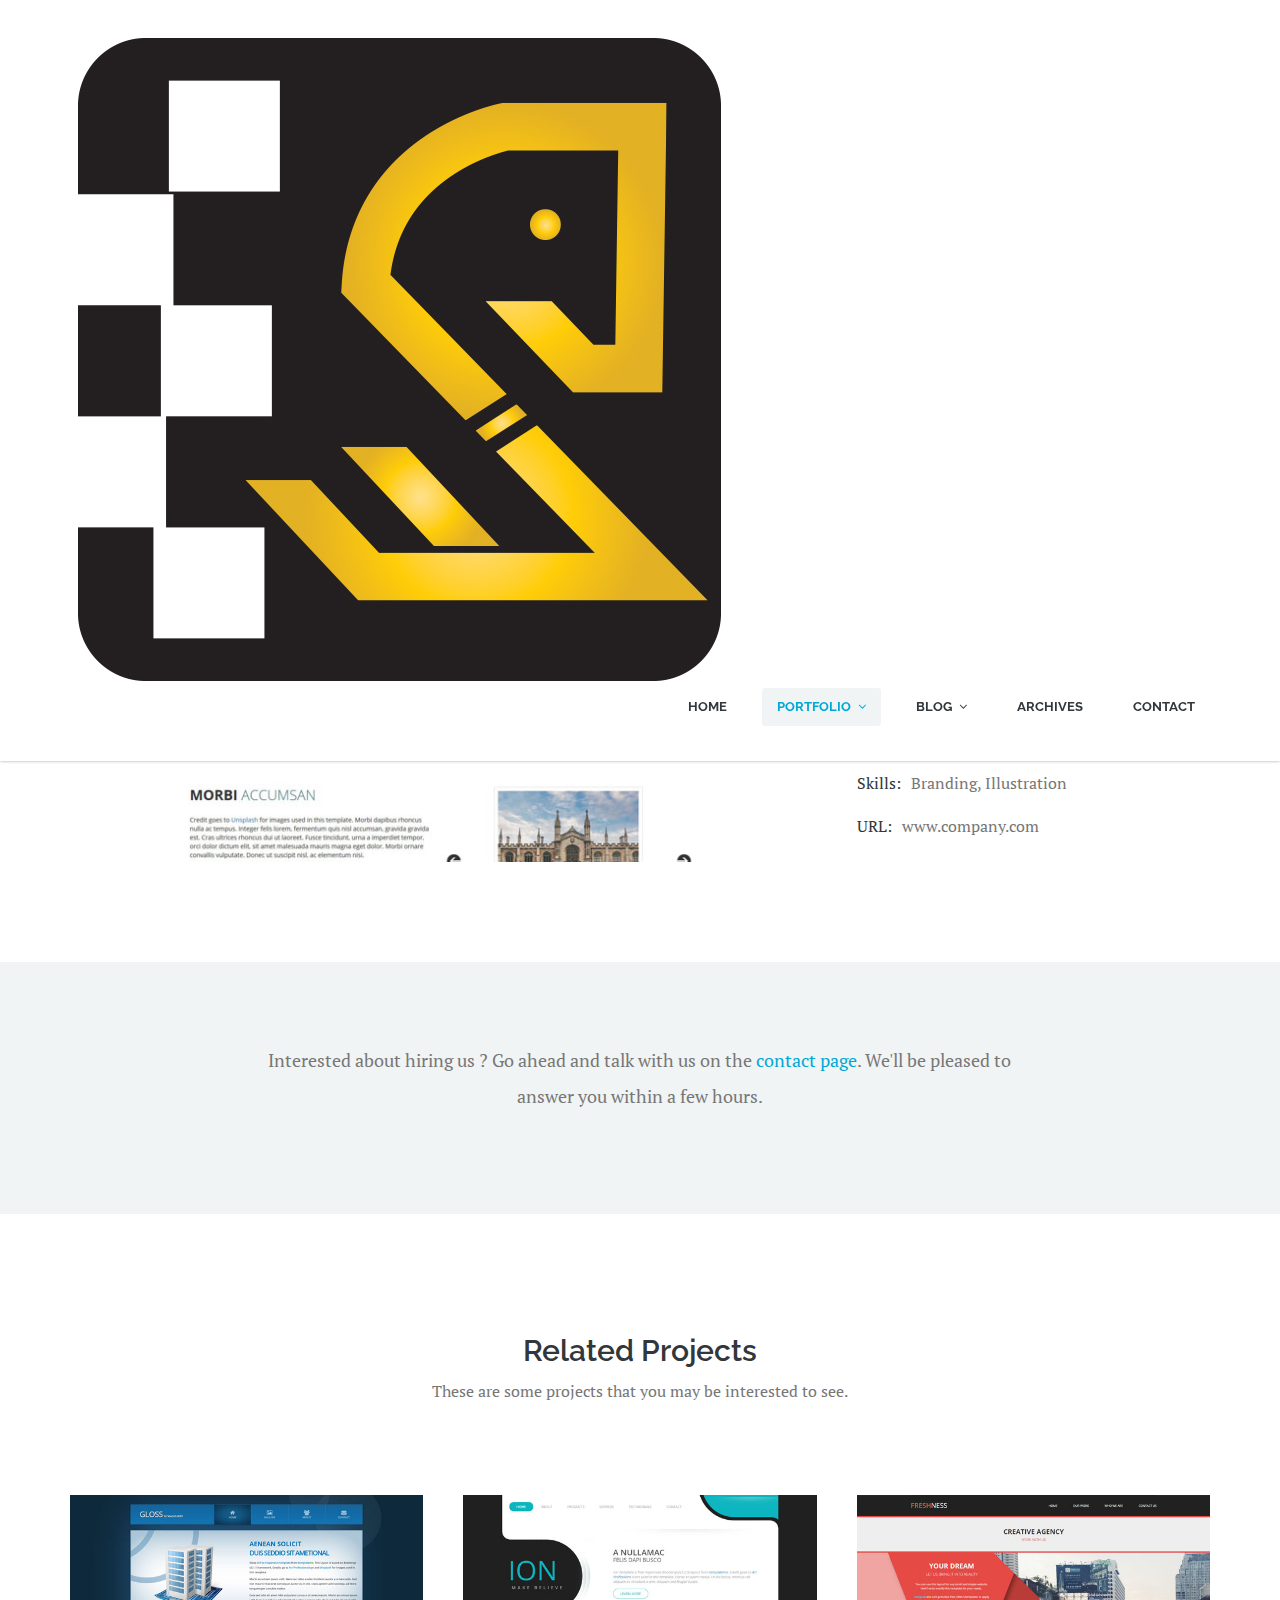
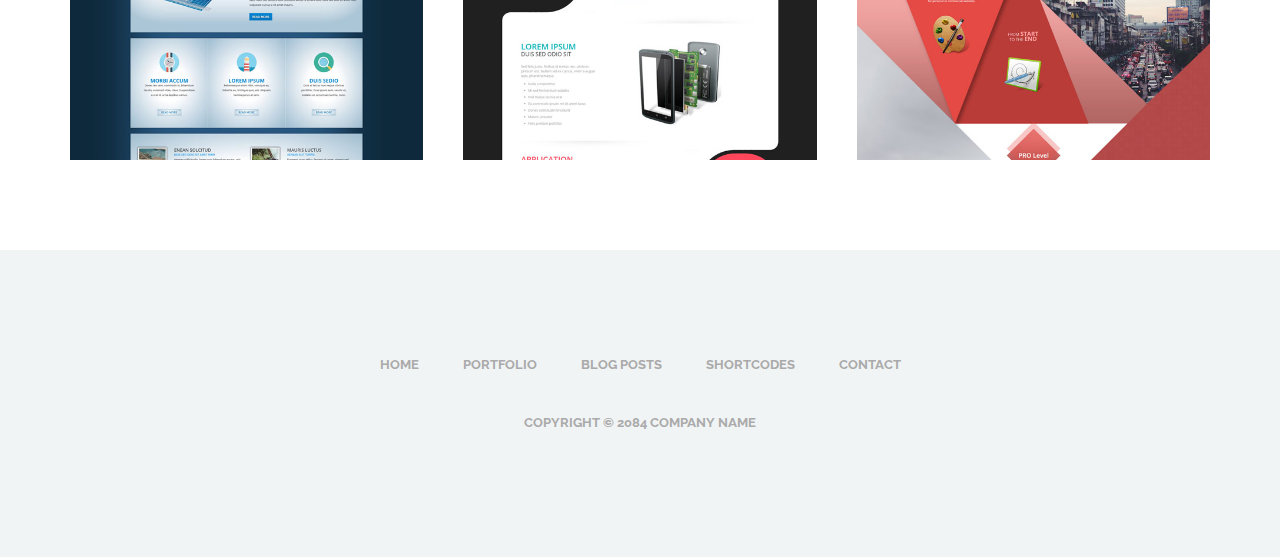
<file: project-slideshow.html>
<!DOCTYPE html>
<html lang="en-US">
<head>
	<meta charset="UTF-8">
	<meta name="viewport" content="width=device-width, initial-scale=1, maximum-scale=1">
	<title>Medigo Blue, Project Slideshow</title>
    <meta name="keywords" content="">
	<meta name="description" content="">
    <meta name="author" content="templatemo">
    <!-- 
	Medigo Template
	http://www.templatemo.com/preview/templatemo_460_medigo
    -->

	<!-- Google Fonts -->
	<link href="http://fonts.googleapis.com/css?family=PT+Serif:400,700,400italic,700itali" rel="stylesheet">
	<link href="http://fonts.googleapis.com/css?family=Raleway:400,900,800,700,500,200,100,600" rel="stylesheet">

	<!-- Stylesheets -->
	<link rel="stylesheet" href="bootstrap/bootstrap.css">
	<link rel="stylesheet" href="css/misc.css">
	<link rel="stylesheet" href="css/blue-scheme.css">
	
	<!-- JavaScripts -->
	<script src="js/jquery-1.10.2.min.js"></script>
	<script src="js/jquery-migrate-1.2.1.min.js"></script>

	<link rel="shortcut icon" href="images/favicon.ico" type="image/x-icon" />

</head>
<body>


	<div class="responsive_menu">
        <ul class="main_menu">
            <li><a href="index.html">Home</a></li>
            <li><a href="#">Portfolio</a>
            	<ul>
            		<li><a href="portfolio.html">Portfolio Grid</a></li>
            		<li><a href="project-image.html">Project Image</a></li>
            		<li><a href="project-slideshow.html">Project Slideshow</a></li>
            	</ul>
            </li>
            <li><a href="#">Blog</a>
				<ul>
					<li><a href="blog.html">Blog Standard</a></li>
					<li><a href="blog-single.html">Blog Single</a></li>
                    <li><a href="#">visit templatemo</a></li>
				</ul>
            </li>
            <li><a href="archives.html">Archives</a></li>
            <li><a href="contact.html">Contact</a></li>
        </ul> <!-- /.main_menu -->
    </div> <!-- /.responsive_menu -->

	<header class="site-header clearfix">
		<div class="container">

			<div class="row">

				<div class="col-md-12">

					<div class="pull-left logo">
						<a href="index.html">
							<img src="images/logo.png" alt="Medigo">
						</a>
					</div>	<!-- /.logo -->

					<div class="main-navigation pull-right">

						<nav class="main-nav visible-md visible-lg">
							<ul class="sf-menu">
								<li><a href="index.html">Home</a></li>
					            <li class="active"><a href="#">Portfolio</a>
					            	<ul>
					            		<li><a href="portfolio.html">Portfolio Grid</a></li>
					            		<li><a href="project-image.html">Project Image</a></li>
					            		<li><a href="project-slideshow.html">Project Slideshow</a></li>
					            	</ul>
					            </li>
					            <li><a href="#">Blog</a>
									<ul>
										<li><a href="blog.html">Blog Standard</a></li>
										<li><a href="blog-single.html">Blog Single</a></li>
                                        <li><a href="#">visit templatemo</a></li>
									</ul>
					            </li>
					            <li><a href="archives.html">Archives</a></li>
					            <li><a href="contact.html">Contact</a></li>
							</ul> <!-- /.sf-menu -->
						</nav> <!-- /.main-nav -->

						<!-- This one in here is responsive menu for tablet and mobiles -->
					    <div class="responsive-navigation visible-sm visible-xs">
					        <a href="#nogo" class="menu-toggle-btn">
					            <i class="fa fa-bars"></i>
					        </a>
					    </div> <!-- /responsive_navigation -->

					</div> <!-- /.main-navigation -->

				</div> <!-- /.col-md-12 -->

			</div> <!-- /.row -->

		</div> <!-- /.container -->
	</header> <!-- /.site-header -->

	<div class="first-widget parallax" id="portfolioId">
		<div class="parallax-overlay">
			<div class="container pageTitle">
				<div class="row">
					<div class="col-md-6 col-sm-6">
						<h2 class="page-title">Project Slideshow</h2>
					</div> <!-- /.col-md-6 -->
					<div class="col-md-6 col-sm-6 text-right">
						<span class="page-location">Home / Project Slideshow</span>
					</div> <!-- /.col-md-6 -->
				</div> <!-- /.row -->
			</div> <!-- /.container -->
		</div> <!-- /.parallax-overlay -->
	</div> <!-- /.pageTitle -->

	<div class="container">	
		<div class="row project-single">
			<div class="col-md-8">
					<div class="flexslider">
						<ul class="slides">
							<li><img src="images/includes/projectimage2.jpg" alt="Slide 1"></li>
							<li><img src="images/includes/projectimage3.jpg" alt="Slide 2"></li>
							<li><img src="images/includes/projectimage4.jpg" alt="Slide 3"></li>
						</ul>
					</div>

			</div> <!-- /.col-md-8 -->
			<div class="col-md-4">
				<div class="project-info">
					<span class="subtitle">Subtitle Goes here</span>
					<h3 class="project-title">Project Slideshow Post Format</h3>
					<p class="description">Sed consequat lobortis risus, in rutrum arcu tristique eget. Etiam accumsan lectus quis cursus porta.<br><br>Nam convallis neque nec magna malesuada dictum. Aliquam commodo erat non tellus porta imperdiet sit amet eu lacus.</p>
					<ul class="meta-post">
						<li><span>Date:</span>February 2084</li>
						<li><span>Skills:</span>Branding, Illustration</li>
						<li><span>URL:</span><a href="#">www.company.com</a></li>
					</ul>
				</div> <!-- /.project-info -->
			</div> <!-- /.col-md-4 -->
		</div> <!-- /.row -->
	</div> <!-- /.container -->	

	<div class="static-info-project">
		<div class="container">
			<div class="row">
				<div class="col-md-offset-2 col-md-8">
					<p class="larger-text">Interested about hiring us ? Go ahead and talk with us on the <a href="contact.html">contact page</a>. We'll be pleased to answer you within a few hours.</p>
				</div> <!-- /.col-md-8 -->
			</div> <!-- /.row -->
		</div> <!-- /.container -->
	</div> <!-- /.static-info-project -->

	<div class="related-projects">
		<div class="container">
			<div class="row">
				<div class="col-md-12">
					<div class="section-header">
						<h2 class="section-title">Related Projects</h2>
						<p class="section-desc">These are some projects that you may be interested to see.</p>
					</div> <!-- /.section-header -->
				</div> <!-- /.col-md-12 -->
			</div> <!-- /.row -->
		</div> <!-- /.container -->

		<div class="container">
			<div class="row">
				<div class="portfolio-holder">
					<div class="portfolio-post col-sm-6 col-md-4">
						<div class="thumb-post">
							<div class="overlay">
                            <div class="overlay-inner">
                                <div class="portfolio-infos">
                                    <span class="meta-category">Branding / Identity</span>
                                    <h3 class="portfolio-title"><a href="project-slideshow.html">Gloss Template</a></h3>
                                </div>
                                <div class="portfolio-expand">
                                    <a class="fancybox" href="images/includes/project7.jpg" title="Gloss Template">
                                        <i class="fa fa-expand"></i>
                                    </a>
                                </div>
                            </div>
                        </div>
                        <img src="images/includes/project7.jpg" alt="Gloss Template">
						</div>
					</div> <!-- /.col-md-4 -->

					<div class="portfolio-post col-sm-6 col-md-4">
						<div class="thumb-post">
							<div class="overlay">
                            <div class="overlay-inner">
                                <div class="portfolio-infos">
                                    <span class="meta-category">Identity / Illustration</span>
                                    <h3 class="portfolio-title"><a href="project-slideshow.html">Ion Template</a></h3>
                                </div>
                                <div class="portfolio-expand">
                                    <a class="fancybox" href="images/includes/project8.jpg" title="Ion Template">
                                        <i class="fa fa-expand"></i>
                                    </a>
                                </div>
                            </div>
                        </div>
                        <img src="images/includes/project8.jpg" alt="Ion Template">
						</div>
					</div> <!-- /.col-md-4 -->

					<div class="portfolio-post col-sm-6 col-md-4">
						<div class="thumb-post">
							<div class="overlay">
                            <div class="overlay-inner">
                                <div class="portfolio-infos">
                                    <span class="meta-category">Branding</span>
                                    <h3 class="portfolio-title"><a href="project-slideshow.html">Freshness</a></h3>
                                </div>
                                <div class="portfolio-expand">
                                    <a class="fancybox" href="images/includes/project9.jpg" title="Freshness">
                                        <i class="fa fa-expand"></i>
                                    </a>
                                </div>
                            </div>
                        </div>
                        <img src="images/includes/project9.jpg" alt="Freshness">
						</div>
					</div> <!-- /.col-md-4 -->
				</div> <!-- /.portfolio-holder -->
			</div> <!-- /.row -->
		</div> <!-- /.container -->
	</div> <!-- /.related-projects -->

	<footer class="site-footer">
		<div class="container">
			<div class="row">
				<div class="col-md-12">
					<nav class="footer-nav clearfix">
						<ul class="footer-menu">
							<li><a href="index.html">Home</a></li>
							<li><a href="portfolio.html">Portfolio</a></li>
							<li><a href="blog.html">Blog Posts</a></li>
							<li><a href="archives.html">Shortcodes</a></li>
							<li><a href="contact.html">Contact</a></li>
						</ul> <!-- /.footer-menu -->
					</nav> <!-- /.footer-nav -->
				</div> <!-- /.col-md-12 -->
			</div> <!-- /.row -->
			<div class="row">
				<div class="col-md-12">
					<p class="copyright-text">Copyright &copy; 2084 Company Name</p>
				</div> <!-- /.col-md-12 -->
			</div> <!-- /.row -->
		</div> <!-- /.container -->
	</footer> <!-- /.site-footer -->

	<!-- Scripts -->
	<script src="js/min/plugins.min.js"></script>
	<script src="js/min/medigo-custom.min.js"></script>


</body>
</html>
</file>
<file: css/misc.css>
/* 
 * 	Core Owl Carousel CSS File
 *	v1.3.2
 */
/* clearfix */
.owl-carousel .owl-wrapper:after {
  content: ".";
  display: block;
  clear: both;
  visibility: hidden;
  line-height: 0;
  height: 0;
}

/* display none until init */
.owl-carousel {
  display: none;
  position: relative;
  width: 100%;
  -ms-touch-action: pan-y;
}

.owl-carousel .owl-wrapper {
  display: none;
  position: relative;
  -webkit-transform: translate3d(0px, 0px, 0px);
}

.owl-carousel .owl-wrapper-outer {
  overflow: hidden;
  position: relative;
  width: 100%;
}

.owl-carousel .owl-wrapper-outer.autoHeight {
  -webkit-transition: height 500ms ease-in-out;
  -moz-transition: height 500ms ease-in-out;
  -ms-transition: height 500ms ease-in-out;
  -o-transition: height 500ms ease-in-out;
  transition: height 500ms ease-in-out;
}

.owl-carousel .owl-item {
  float: left;
}

.owl-controls .owl-page,
.owl-controls .owl-buttons div {
  cursor: pointer;
}

.owl-controls {
  -webkit-user-select: none;
  -khtml-user-select: none;
  -moz-user-select: none;
  -ms-user-select: none;
  user-select: none;
  -webkit-tap-highlight-color: transparent;
}

/* mouse grab icon */
.grabbing {
  cursor: url(../images/grabbing.png) 8 8, move;
}

/* fix */
.owl-carousel .owl-wrapper,
.owl-carousel .owl-item {
  -webkit-backface-visibility: hidden;
  -moz-backface-visibility: hidden;
  -ms-backface-visibility: hidden;
  -webkit-transform: translate3d(0, 0, 0);
  -moz-transform: translate3d(0, 0, 0);
  -ms-transform: translate3d(0, 0, 0);
}

/*
* 	Owl Carousel Owl Demo Theme 
*	v1.3.2
*/
.owl-theme .owl-controls {
  margin-top: 10px;
  text-align: center;
}

/* Styling Next and Prev buttons */
.owl-theme .owl-controls .owl-buttons div {
  color: #31373a;
  display: inline-block;
  zoom: 1;
  *display: inline;
  /*IE7 life-saver */
  background: white;
  filter: Alpha(Opacity=30);
  /*IE7 fix*/
  opacity: 0.3;
  -webkit-transition: all 0.2s ease-in-out;
  -moz-transition: all 0.2s ease-in-out;
  -ms-transition: all 0.2s ease-in-out;
  -o-transition: all 0.2s ease-in-out;
  transition: all 0.2s ease-in-out;
}

/* Clickable class fix problem with hover on touch devices */
/* Use it for non-touch hover action */
.owl-theme .owl-controls.clickable .owl-buttons div:hover {
  filter: Alpha(Opacity=100);
  /*IE7 fix*/
  opacity: 1;
  text-decoration: none;
}

/* Styling Pagination*/
.owl-theme .owl-controls .owl-page {
  display: inline-block;
  zoom: 1;
  *display: inline;
  /*IE7 life-saver */
}

.owl-theme .owl-controls .owl-page span {
  display: block;
  width: 12px;
  height: 12px;
  margin: 5px 7px;
  filter: Alpha(Opacity=50);
  /*IE7 fix*/
  opacity: 0.5;
  -webkit-border-radius: 20px;
  -moz-border-radius: 20px;
  border-radius: 20px;
  background: #869791;
}

.owl-theme .owl-controls .owl-page.active span,
.owl-theme .owl-controls.clickable .owl-page:hover span {
  filter: Alpha(Opacity=100);
  /*IE7 fix*/
  opacity: 1;
}

/* If PaginationNumbers is true */
.owl-theme .owl-controls .owl-page span.owl-numbers {
  height: auto;
  width: auto;
  color: #FFF;
  padding: 2px 10px;
  font-size: 12px;
  -webkit-border-radius: 30px;
  -moz-border-radius: 30px;
  border-radius: 30px;
}

/* preloading images */
.owl-item.loading {
  min-height: 150px;
  background: url(../images/AjaxLoader.gif) no-repeat center center;
}

/* 
 *  Owl Carousel CSS3 Transitions 
 *  v1.3.2
 */
.owl-origin {
  -webkit-perspective: 1200px;
  -webkit-perspective-origin-x: 50%;
  -webkit-perspective-origin-y: 50%;
  -moz-perspective: 1200px;
  -moz-perspective-origin-x: 50%;
  -moz-perspective-origin-y: 50%;
  perspective: 1200px;
}

/* fade */
.owl-fade-out {
  z-index: 10;
  -webkit-animation: fadeOut .7s both ease;
  -moz-animation: fadeOut .7s both ease;
  animation: fadeOut .7s both ease;
}

.owl-fade-in {
  -webkit-animation: fadeIn .7s both ease;
  -moz-animation: fadeIn .7s both ease;
  animation: fadeIn .7s both ease;
}

/* backSlide */
.owl-backSlide-out {
  -webkit-animation: backSlideOut 1s both ease;
  -moz-animation: backSlideOut 1s both ease;
  animation: backSlideOut 1s both ease;
}

.owl-backSlide-in {
  -webkit-animation: backSlideIn 1s both ease;
  -moz-animation: backSlideIn 1s both ease;
  animation: backSlideIn 1s both ease;
}

/* goDown */
.owl-goDown-out {
  -webkit-animation: scaleToFade .7s ease both;
  -moz-animation: scaleToFade .7s ease both;
  animation: scaleToFade .7s ease both;
}

.owl-goDown-in {
  -webkit-animation: goDown .6s ease both;
  -moz-animation: goDown .6s ease both;
  animation: goDown .6s ease both;
}

/* scaleUp */
.owl-fadeUp-in {
  -webkit-animation: scaleUpFrom .5s ease both;
  -moz-animation: scaleUpFrom .5s ease both;
  animation: scaleUpFrom .5s ease both;
}

.owl-fadeUp-out {
  -webkit-animation: scaleUpTo .5s ease both;
  -moz-animation: scaleUpTo .5s ease both;
  animation: scaleUpTo .5s ease both;
}

/* Keyframes */
/*empty*/
@-webkit-keyframes empty {
  0% {
    opacity: 1;
  }
}
@-moz-keyframes empty {
  0% {
    opacity: 1;
  }
}
@keyframes empty {
  0% {
    opacity: 1;
  }
}
@-webkit-keyframes fadeIn {
  0% {
    opacity: 0;
  }

  100% {
    opacity: 1;
  }
}
@-moz-keyframes fadeIn {
  0% {
    opacity: 0;
  }

  100% {
    opacity: 1;
  }
}
@keyframes fadeIn {
  0% {
    opacity: 0;
  }

  100% {
    opacity: 1;
  }
}
@-webkit-keyframes fadeOut {
  0% {
    opacity: 1;
  }

  100% {
    opacity: 0;
  }
}
@-moz-keyframes fadeOut {
  0% {
    opacity: 1;
  }

  100% {
    opacity: 0;
  }
}
@keyframes fadeOut {
  0% {
    opacity: 1;
  }

  100% {
    opacity: 0;
  }
}
@-webkit-keyframes backSlideOut {
  25% {
    opacity: .5;
    -webkit-transform: translateZ(-500px);
  }

  75% {
    opacity: .5;
    -webkit-transform: translateZ(-500px) translateX(-200%);
  }

  100% {
    opacity: .5;
    -webkit-transform: translateZ(-500px) translateX(-200%);
  }
}
@-moz-keyframes backSlideOut {
  25% {
    opacity: .5;
    -moz-transform: translateZ(-500px);
  }

  75% {
    opacity: .5;
    -moz-transform: translateZ(-500px) translateX(-200%);
  }

  100% {
    opacity: .5;
    -moz-transform: translateZ(-500px) translateX(-200%);
  }
}
@keyframes backSlideOut {
  25% {
    opacity: .5;
    transform: translateZ(-500px);
  }

  75% {
    opacity: .5;
    transform: translateZ(-500px) translateX(-200%);
  }

  100% {
    opacity: .5;
    transform: translateZ(-500px) translateX(-200%);
  }
}
@-webkit-keyframes backSlideIn {
  0%, 25% {
    opacity: .5;
    -webkit-transform: translateZ(-500px) translateX(200%);
  }

  75% {
    opacity: .5;
    -webkit-transform: translateZ(-500px);
  }

  100% {
    opacity: 1;
    -webkit-transform: translateZ(0) translateX(0);
  }
}
@-moz-keyframes backSlideIn {
  0%, 25% {
    opacity: .5;
    -moz-transform: translateZ(-500px) translateX(200%);
  }

  75% {
    opacity: .5;
    -moz-transform: translateZ(-500px);
  }

  100% {
    opacity: 1;
    -moz-transform: translateZ(0) translateX(0);
  }
}
@keyframes backSlideIn {
  0%, 25% {
    opacity: .5;
    transform: translateZ(-500px) translateX(200%);
  }

  75% {
    opacity: .5;
    transform: translateZ(-500px);
  }

  100% {
    opacity: 1;
    transform: translateZ(0) translateX(0);
  }
}
@-webkit-keyframes scaleToFade {
  to {
    opacity: 0;
    -webkit-transform: scale(0.8);
  }
}
@-moz-keyframes scaleToFade {
  to {
    opacity: 0;
    -moz-transform: scale(0.8);
  }
}
@keyframes scaleToFade {
  to {
    opacity: 0;
    transform: scale(0.8);
  }
}
@-webkit-keyframes goDown {
  from {
    -webkit-transform: translateY(-100%);
  }
}
@-moz-keyframes goDown {
  from {
    -moz-transform: translateY(-100%);
  }
}
@keyframes goDown {
  from {
    transform: translateY(-100%);
  }
}
@-webkit-keyframes scaleUpFrom {
  from {
    opacity: 0;
    -webkit-transform: scale(1.5);
  }
}
@-moz-keyframes scaleUpFrom {
  from {
    opacity: 0;
    -moz-transform: scale(1.5);
  }
}
@keyframes scaleUpFrom {
  from {
    opacity: 0;
    transform: scale(1.5);
  }
}
@-webkit-keyframes scaleUpTo {
  to {
    opacity: 0;
    -webkit-transform: scale(1.5);
  }
}
@-moz-keyframes scaleUpTo {
  to {
    opacity: 0;
    -moz-transform: scale(1.5);
  }
}
@keyframes scaleUpTo {
  to {
    opacity: 0;
    transform: scale(1.5);
  }
}
/**
 * BxSlider v4.0 - Fully loaded, responsive content slider
 * http://bxslider.com
 *
 * Written by: Steven Wanderski, 2012
 * http://stevenwanderski.com
 * (while drinking Belgian ales and listening to jazz)
 *
 * CEO and founder of bxCreative, LTD
 * http://bxcreative.com
 */
/** RESET AND LAYOUT
===================================*/
.bx-wrapper {
  position: relative;
  margin: 0 auto;
  padding: 0;
  *zoom: 1;
}

.bx-wrapper img {
  max-width: 100%;
  display: block;
}

/** THEME
===================================*/
.bx-wrapper .bx-viewport {
  left: -5px;
}

.bx-wrapper .bx-pager,
.bx-wrapper .bx-controls-auto {
  position: absolute;
  width: 100%;
}

/* LOADER */
.bx-wrapper .bx-loading {
  min-height: 50px;
  height: 100%;
  width: 100%;
  position: absolute;
  top: 0;
  left: 0;
  z-index: 2000;
}

/* PAGER */
.bx-wrapper .bx-pager {
  text-align: center;
}

.bx-wrapper .bx-pager .bx-pager-item,
.bx-wrapper .bx-controls-auto .bx-controls-auto-item {
  display: inline-block;
  *zoom: 1;
  *display: inline;
}

/* PAGER WITH AUTO-CONTROLS HYBRID LAYOUT */
.bx-wrapper .bx-controls.bx-has-controls-auto.bx-has-pager .bx-pager {
  text-align: left;
  width: 80%;
}

.bx-wrapper .bx-controls.bx-has-controls-auto.bx-has-pager .bx-controls-auto {
  right: 0;
  width: 35px;
}

/*! fancyBox v2.1.5 fancyapps.com | fancyapps.com/fancybox/#license */
.fancybox-wrap,
.fancybox-skin,
.fancybox-outer,
.fancybox-inner,
.fancybox-image,
.fancybox-wrap iframe,
.fancybox-wrap object,
.fancybox-nav,
.fancybox-nav span,
.fancybox-tmp {
  padding: 0;
  margin: 0;
  border: 0;
  outline: none;
  vertical-align: top;
}

.fancybox-wrap {
  position: absolute;
  top: 0;
  left: 0;
  z-index: 99999;
}

.fancybox-skin {
  position: relative;
  background: #fff;
  color: #444;
  text-shadow: none;
}

.fancybox-opened {
  z-index: 99999;
}

.fancybox-outer, .fancybox-inner {
  position: relative;
}

.fancybox-inner {
  overflow: hidden;
}

.fancybox-type-iframe .fancybox-inner {
  -webkit-overflow-scrolling: touch;
}

.fancybox-error {
  color: #444;
  font: 14px/20px "Helvetica Neue",Helvetica,Arial,sans-serif;
  margin: 0;
  padding: 5px;
  white-space: nowrap;
}

.fancybox-image, .fancybox-iframe {
  display: block;
  width: 100%;
  height: 100%;
}

.fancybox-image {
  max-width: 100%;
  max-height: 100%;
}

#fancybox-loading, .fancybox-close, .fancybox-prev span, .fancybox-next span {
  background-image: url("../images/fancybox_sprite.png");
}

#fancybox-loading {
  position: fixed;
  top: 50%;
  left: 50%;
  margin-top: -22px;
  margin-left: -22px;
  background-position: 0 -108px;
  opacity: 0.8;
  cursor: pointer;
  z-index: 99999;
}

#fancybox-loading div {
  width: 44px;
  height: 44px;
  background: url("../images/fancybox_loading.gif") center center no-repeat;
}

.fancybox-close {
  position: absolute;
  top: -18px;
  right: -18px;
  width: 36px;
  height: 36px;
  cursor: pointer;
  z-index: 99999;
}

.fancybox-nav {
  position: absolute;
  top: 0;
  width: 40%;
  height: 100%;
  cursor: pointer;
  text-decoration: none;
  background: transparent url("../images/blank.gif");
  /* helps IE */
  -webkit-tap-highlight-color: transparent;
  z-index: 99999;
}

.fancybox-prev {
  left: 0;
}

.fancybox-next {
  right: 0;
}

.fancybox-nav span {
  position: absolute;
  top: 50%;
  width: 36px;
  height: 34px;
  margin-top: -18px;
  cursor: pointer;
  z-index: 99999;
  visibility: hidden;
}

.fancybox-prev span {
  left: 10px;
  background-position: 0 -36px;
}

.fancybox-next span {
  right: 10px;
  background-position: 0 -72px;
}

.fancybox-nav:hover span {
  visibility: visible;
}

.fancybox-tmp {
  position: absolute;
  top: -99999px;
  left: -99999px;
  visibility: hidden;
  max-width: 99999px;
  max-height: 99999px;
  overflow: visible !important;
}

/* Overlay helper */
.fancybox-lock {
  overflow: hidden !important;
  width: auto;
}

.fancybox-lock body {
  overflow: hidden !important;
}

.fancybox-lock-test {
  overflow-y: hidden !important;
}

.fancybox-overlay {
  position: absolute;
  top: 0;
  left: 0;
  overflow: hidden;
  display: none;
  z-index: 99998;
  background: rgba(0, 0, 0, 0.9);
}

.fancybox-overlay-fixed {
  position: fixed;
  bottom: 0;
  right: 0;
}

.fancybox-lock .fancybox-overlay {
  overflow: auto;
  overflow-y: scroll;
}

/* Title helper */
.fancybox-title {
  visibility: hidden;
  font-weight: normal;
  position: relative;
  text-shadow: none;
  z-index: 99999;
}

.fancybox-opened .fancybox-title {
  visibility: visible;
}

.fancybox-title-float-wrap {
  position: absolute;
  bottom: 0;
  right: 50%;
  margin-bottom: -35px;
  z-index: 99999;
  text-align: center;
}

.fancybox-title-float-wrap .child {
  display: inline-block;
  margin-right: -100%;
  padding: 2px 20px;
  background: transparent;
  /* Fallback for web browsers that doesn't support RGBa */
  background: rgba(0, 0, 0, 0.8);
  color: #FFF;
  font-weight: bold;
  line-height: 24px;
  white-space: nowrap;
}

.fancybox-title-outside-wrap {
  position: relative;
  margin-top: 10px;
  color: #fff;
}

.fancybox-title-inside-wrap {
  padding-top: 10px;
}

.fancybox-title-over-wrap {
  position: absolute;
  bottom: 0;
  left: 0;
  color: #fff;
  padding: 10px;
  background: #000;
  background: rgba(0, 0, 0, 0.8);
}

/*Retina graphics!*/
@media only screen and (-webkit-min-device-pixel-ratio: 1.5), only screen and (min--moz-device-pixel-ratio: 1.5), only screen and (min-device-pixel-ratio: 1.5) {
  #fancybox-loading, .fancybox-close, .fancybox-prev span, .fancybox-next span {
    background-image: url("../images/fancybox_sprite@2x.png");
    background-size: 44px 152px;
    /*The size of the normal image, half the size of the hi-res image*/
  }

  #fancybox-loading div {
    background-image: url("../images/fancybox_loading@2x.gif");
    background-size: 24px 24px;
    /*The size of the normal image, half the size of the hi-res image*/
  }
}
/*
 * jQuery FlexSlider v2.2.0
 * http://www.woothemes.com/flexslider/
 *
 * Copyright 2012 WooThemes
 * Free to use under the GPLv2 license.
 * http://www.gnu.org/licenses/gpl-2.0.html
 *
 * Contributing author: Tyler Smith (@mbmufffin)
 */
/* Browser Resets
*********************************/
.flex-container a:active,
.flexslider a:active,
.flex-container a:focus,
.flexslider a:focus {
  outline: none;
}

.slides,
.flex-control-nav,
.flex-direction-nav {
  margin: 0;
  padding: 0;
  list-style: none;
}

/* Icon Fonts
*********************************/
/* Font-face Icons */
@font-face {
  font-family: 'FontAwesome';
  src: url("../bootstrap/fonts/fontawesome-webfont.eot");
  src: url("../bootstrap/fonts/fontawesome-webfont.eot?#iefix") format("embedded-opentype"), url("../bootstrap/fonts/fontawesome-webfont.woff") format("woff"), url("../bootstrap/fonts/fontawesome-webfont.ttf") format("truetype"), url("../bootstrap/fonts/fontawesome-webfont.svg#fontawesome-webfont") format("svg");
  font-weight: normal;
  font-style: normal;
}
/* FlexSlider Necessary Styles
*********************************/
.flexslider {
  margin: 0;
  padding: 0;
}

.flexslider .slides > li {
  display: none;
  -webkit-backface-visibility: hidden;
}

/* Hide the slides before the JS is loaded. Avoids image jumping */
.flexslider .slides img {
  width: 100%;
  display: block;
}

.flex-pauseplay span {
  text-transform: capitalize;
}

/* Clearfix for the .slides element */
.slides:after {
  content: "\0020";
  display: block;
  clear: both;
  visibility: hidden;
  line-height: 0;
  height: 0;
}

html[xmlns] .slides {
  display: block;
}

* html .slides {
  height: 1%;
}

/* No JavaScript Fallback */
/* If you are not using another script, such as Modernizr, make sure you
 * include js that eliminates this class on page load */
.no-js .slides > li:first-child {
  display: block;
}

/* FlexSlider Default Theme
*********************************/
.flexslider {
  position: relative;
  zoom: 1;
}

.flex-viewport {
  max-height: 2000px;
  -webkit-transition: all 1s ease;
  -moz-transition: all 1s ease;
  -o-transition: all 1s ease;
  transition: all 1s ease;
}

.loading .flex-viewport {
  max-height: 300px;
}

.flexslider .slides {
  zoom: 1;
}

.carousel li {
  margin-right: 5px;
}

/* Direction Nav */
.flex-direction-nav {
  *height: 0;
}

.flex-direction-nav a {
  display: block;
  margin: -22px 0 0;
  position: absolute;
  top: 50%;
  z-index: 10;
  cursor: pointer;
}

.flex-direction-nav .flex-prev {
  left: 0px;
}

.flex-direction-nav .flex-next {
  right: 0px;
  text-align: right;
}

.flexslider:hover .flex-prev {
  opacity: 1;
  left: 0;
}

.flexslider:hover .flex-next {
  opacity: 1;
  right: 0;
}

.flexslider:hover .flex-next:hover, .flexslider:hover .flex-prev:hover {
  opacity: 1;
}

.flex-direction-nav .flex-disabled {
  opacity: 0 !important;
  filter: alpha(opacity=0);
  cursor: default;
}

.flex-direction-nav a:before {
  font-family: "FontAwesome";
  font-size: 40px;
  display: inline-block;
  content: '\f104';
}

.flex-direction-nav a.flex-next:before {
  content: '\f105';
}

/* Pause/Play */
.flex-pauseplay a {
  display: block;
  width: 20px;
  height: 20px;
  position: absolute;
  bottom: 5px;
  left: 10px;
  opacity: 0.8;
  z-index: 10;
  overflow: hidden;
  cursor: pointer;
  color: #000;
}

.flex-pauseplay a:before {
  font-family: "FontAwesome";
  font-size: 20px;
  display: inline-block;
  content: '\f004';
}

.flex-pauseplay a:hover {
  opacity: 1;
}

.flex-pauseplay a.flex-play:before {
  content: '\f003';
}

/* Control Nav */
.flex-control-nav {
  width: 100%;
  position: absolute;
  bottom: -40px;
  text-align: center;
}

.flex-control-nav li {
  margin: 0 6px;
  display: inline-block;
  zoom: 1;
  *display: inline;
}

.flex-control-paging li a {
  width: 11px;
  height: 11px;
  display: block;
  background: #666;
  background: rgba(0, 0, 0, 0.5);
  cursor: pointer;
  text-indent: -9999px;
  -webkit-border-radius: 20px;
  -moz-border-radius: 20px;
  -o-border-radius: 20px;
  border-radius: 20px;
  -webkit-box-shadow: inset 0 0 3px rgba(0, 0, 0, 0.3);
  -moz-box-shadow: inset 0 0 3px rgba(0, 0, 0, 0.3);
  -o-box-shadow: inset 0 0 3px rgba(0, 0, 0, 0.3);
  box-shadow: inset 0 0 3px rgba(0, 0, 0, 0.3);
}

.flex-control-paging li a:hover {
  background: #333;
  background: rgba(0, 0, 0, 0.7);
}

.flex-control-paging li a.flex-active {
  background: #000;
  background: rgba(0, 0, 0, 0.9);
  cursor: default;
}

.flex-control-thumbs {
  margin: 5px 0 0;
  position: static;
  overflow: hidden;
}

.flex-control-thumbs li {
  width: 25%;
  float: left;
  margin: 0;
}

.flex-control-thumbs img {
  width: 100%;
  display: block;
  opacity: .7;
  cursor: pointer;
}

.flex-control-thumbs img:hover {
  opacity: 1;
}

.flex-control-thumbs .flex-active {
  opacity: 1;
  cursor: default;
}

@media screen and (max-width: 860px) {
  .flex-direction-nav .flex-prev {
    opacity: 1;
    left: 10px;
  }

  .flex-direction-nav .flex-next {
    opacity: 1;
    right: 10px;
  }
}
</file>
<file: css/blue-scheme.css>
/*

Medigo Template (Blue)

http://www.templatemo.com/preview/templatemo_460_medigo

*/

/*------------------------------------------------------
	BASIC STYLES 
--------------------------------------------------------*/
body {
  background: white;
  font-size: 16px;
  font-family: "PT Serif", Georgia, serif;
  font-weight: normal;
  font-style: normal;
  line-height: 28px;
  color: #777777;
  -webkit-font-smoothing: antialiased;
  /* Fix for webkit rendering */
  -webkit-text-size-adjust: 100%;
}

h1, h2, h3, h4, h5, h6 {
  color: #31373a;
  font-family: "Raleway", sans-serif;
  font-weight: normal;
}

h1 a, h2 a, h3 a,
h4 a, h5 a, h6 a {
  font-weight: inherit;
}

h1 {
  font-size: 36px;
}

h2 {
  font-size: 30px;
}

h3 {
  font-size: 24px;
}

h4 {
  line-height: 1.7;
  font-size: 20px;
}

h5 {
  font-size: 16px;
}

h6 {
  font-size: 14px;
}

p {
  margin: 0 0 20px 0;
}
p img {
  margin: 0;
}
p.lead {
  font-size: 28px;
  line-height: 36px;
}

em, i {
  font-style: italic;
}

strong, b {
  font-weight: bold;
  color: #31373a;
}

a, a:visited {
  color: #00a8d6;
  text-decoration: none !important;
  outline: 0;
}

a:hover, a:focus, a:active {
  color: #777777;
}

p a, p a:visited {
  line-height: inherit;
}

::-moz-selection {
  background-color: #d3dde0;
  text-shadow: none;
}

::-webkit-selection {
  background-color: #d3dde0;
  text-shadow: none;
}

::selection {
  background-color: #d3dde0;
  text-shadow: none;
}

img::selection {
  background-color: transparent;
}

img::-moz-selection {
  background-color: transparent;
}

.subtract-bottom {
  margin-bottom: -40px !important;
}

.remove-bottom {
  margin-bottom: 0 !important;
}

.half-bottom {
  margin-bottom: 20px !important;
}

.add-bottom {
  margin-bottom: 40px !important;
}

*, *:before, *:after {
  -moz-box-sizing: border-box;
  -webkit-box-sizing: border-box;
  box-sizing: border-box;
}

*:focus {
  outline: 0;
}

.footer-menu, .copyright-text {
  text-align: center;
}

.main-nav ul, .main_menu, .main_menu li ul, #filters, .pages, .project-single .meta-post, .archive-wrapper .archive-list, .categories ul, .thumbs, .footer-menu {
  list-style: none;
  padding: 0;
  margin: 0;
}

a, a:visited {
  -webkit-transition: all 150ms ease-in;
  -moz-transition: all 150ms ease-in;
  -o-transition: all 150ms ease-in;
  transition: all 150ms ease-in;
}

.service-section, .first-widget {
  position: relative;
  margin-top: 108px;
}

.light-content, #blogPosts {
  margin-top: 100px;
}

/*------------------------------------------------------
	HEADER STYLES 
--------------------------------------------------------*/
.site-header {
  position: fixed;
  top: 0;
  left: 0;
  width: 100%;
  background: white;
  box-shadow: rgba(0, 0, 0, 0.35) 0px 0px 3px;
  -moz-box-shadow: rgba(0, 0, 0, 0.35) 0px 0px 3px;
  -webkit-box-shadow: rgba(0, 0, 0, 0.35) 0px 0px 3px;
  z-index: 9999;
  padding: 35px 0;
  overflow: visible;
  transition: padding 0.3s ease-in-out;
  -moz-transition: padding 0.3s ease-in-out;
  -webkit-transition: padding 0.3s ease-in-out;
}

.site-header.site-header-shrink {
  padding: 17px 0;
}

.main-nav ul li {
  float: left;
  display: block;
  margin-left: 20px;
  position: relative;
}
.main-nav ul li a {
  color: #31373a;
  font-size: 13px;
  font-weight: 700;
  text-transform: uppercase;
  font-family: "Raleway", sans-serif;
  padding: 5px 15px;
  display: block;
  -webkit-border-radius: 3px;
  -moz-border-radius: 3px;
  -ms-border-radius: 3px;
  -o-border-radius: 3px;
  border-radius: 3px;
}
.main-nav ul li a:hover {
  color: #00a8d6;
}
.main-nav ul li a i {
  margin-left: 7px;
}
.main-nav ul li.active a {
  color: #00a8d6;
  background-color: #f1f4f5;
}
.main-nav ul li ul {
  display: none;
  top: 100%;
  left: 0;
  margin-top: 5px;
  position: absolute;
  width: 220px;
  background-color: white;
  border: 2px solid #f1f4f5;
}
.main-nav ul li ul li {
  margin-left: 0;
  width: 100%;
  border-bottom: 1px solid #dce4e6;
}
.main-nav ul li ul li:last-child {
  border-bottom: none;
}
.main-nav ul li ul li a {
  background-color: transparent !important;
  color: #777777 !important;
  text-transform: capitalize;
  font-weight: 600;
}
.main-nav ul li ul li a:hover {
  color: #00a8d6 !important;
}
.main-nav ul li ul li:last-child a {
  border-bottom: none;
}

a.menu-toggle-btn {
  float: right;
  margin-right: 20px;
  color: #31373a;
  font-size: 14px;
  display: block;
}
a.menu-toggle-btn i {
  font-size: 18px;
}

.main_menu li {
  border-bottom: 1px solid #485156;
  padding: 10px 0;
}
.main_menu li:first-child {
  padding-top: 0;
}
.main_menu li:last-child {
  border-bottom: none;
  padding-bottom: 0;
}
.main_menu li a {
  font-size: 14px;
  font-family: "Raleway", sans-serif;
  color: #bfbfbf;
  font-weight: 500;
}
.main_menu li ul li {
  margin-left: 20px;
}
.main_menu li ul li:first-child {
  border-top: 1px solid #485156;
  padding-top: 8px;
  margin-top: 10px;
}
.main_menu li ul li:before {
  content: '-';
  color: gray;
  margin-right: 10px;
}

.responsive_menu {
  padding: 20px;
  background-color: rgba(49, 55, 58, 0.98);
  display: none;
  position: relative;
  z-index: 9999;
}

/*------------------------------------------------------
	General Styling 
--------------------------------------------------------*/
.light-content {
  background-color: white;
  width: 100%;
}

.dark-content {
  background-color: #31373a;
  width: 100%;
  padding: 70px 0 80px 0;
}
.dark-content .section-header .section-title {
  color: white;
}
.dark-content .section-header .section-desc {
  color: #939ea4;
}

.section-header {
  padding-bottom: 70px;
  text-align: center;
}
.section-header .section-title {
  font-size: 30px;
  font-weight: 600;
}

.larger-text {
  font-size: 18px;
  line-height: 36px;
}

.light-text {
  color: #aaaaaa;
}

.large-button {
  padding: 15px 20px;
  font-size: 12px;
  font-family: "Raleway", sans-serif;
  text-transform: uppercase;
  font-weight: 800;
  -webkit-border-radius: 2px;
  -moz-border-radius: 2px;
  -ms-border-radius: 2px;
  -o-border-radius: 2px;
  border-radius: 2px;
}

a.large-button.white-color {
  color: #31373a;
  background-color: white;
}

.main-button {
  padding: 12px 15px;
  font-size: 12px;
  font-family: "Raleway", sans-serif;
  text-transform: uppercase;
  font-weight: 700;
  -webkit-border-radius: 2px;
  -moz-border-radius: 2px;
  -ms-border-radius: 2px;
  -o-border-radius: 2px;
  border-radius: 2px;
}

a.main-button.accent-color {
  background-color: #00a8d6;
  color: white;
}
a.main-button.accent-color:hover {
  background-color: #31373a;
}

.icon-button {
  margin-left: 15px;
}

.last-item-margin {
  margin-bottom: 100px;
}

label {
  font-weight: normal;
  color: #aaaaaa;
}

input, textarea {
  border: 0;
  color: #777777;
  padding: 8px 14px;
  background-color: #f1f4f5;
  border: 1px solid #f1f4f5;
  -webkit-border-radius: 3px;
  -moz-border-radius: 3px;
  -ms-border-radius: 3px;
  -o-border-radius: 3px;
  border-radius: 3px;
}

input:focus,
textarea:focus {
  background-color: white;
  border-color: #dce4e6;
}

.mainBtn {
  background-color: #00a8d6;
  padding: 7px 17px;
  color: white;
  display: inline-block;
  -webkit-border-radius: 3px;
  -moz-border-radius: 3px;
  -ms-border-radius: 3px;
  -o-border-radius: 3px;
  border-radius: 3px;
  -webkit-transition: background 250ms ease-in;
  -moz-transition: background 250ms ease-in;
  -ms-transition: background 250ms ease-in;
  -o-transition: background 250ms ease-in;
  transition: background 250ms ease-in;
}
.mainBtn:hover {
  background-color: #00b8ea;
}

button {
  outline: 0;
  border: 0;
}

input.mainBtn:focus,
input.mainBtn {
  background-color: #00a8d6;
  border: 0;
}

#homeIntro {
  background-image: url("../images/includes/homeintro.jpg");
}

#portfolio {
  background-image: url("../images/includes/portfolio.jpg");
}

#portfolioId {
  background-image: url("../images/includes/portfolioId.jpg");
}

#blogPosts {
  background-image: url("../images/includes/blogPosts.jpg");
}

#blog {
  background-image: url("../images/includes/blog.jpg");
}

#blogId {
  background-image: url("../images/includes/blogId.jpg");
  background-attachment: inherit;
}

#contact {
  background-image: url("../images/includes/contact.jpg");
}

#about1 {
  background-image: url("../images/includes/CapitolAtSunset.jpg");
}

#immigration1 {
  background-image: url("../images/includes/immigration.jpg");
}

.parallax {
  background-attachment: fixed;
  background-repeat: no-repeat;
  background-position: center center;
  background-size: cover;
  color: #fff;
  overflow: hidden;
}

.parallax-overlay {
  background-color: rgba(0, 0, 0, 0.65);
}

.pageTitle {
  padding-top: 70px;
  padding-bottom: 70px;
}

.page-title {
  color: white;
  margin: 5px 0 0 0;
  font-size: 30px;
  font-weight: 800;
}

.page-location {
  background-color: rgba(0, 0, 0, 0.4);
  display: inline-block;
  font-size: 14px;
  padding: 7px 12px;
  -webkit-border-radius: 3px;
  -moz-border-radius: 3px;
  -ms-border-radius: 3px;
  -o-border-radius: 3px;
  border-radius: 3px;
}

.home-intro-content {
  padding: 11em 0;
  text-align: center;
}
.home-intro-content h2 {
  font-size: 36px;
  font-weight: 800;
  color: white;
}
.home-intro-content p {
  margin: 55px 0;
  font-size: 18px;
  line-height: 32px;
}
.home-intro-content .large-button:hover {
  opacity: 0.8;
}

blockquote {
  margin: 30px 0;
  display: block;
  color: #aaaaaa;
}

/*------------------------------------------------------
	Call To Action 
--------------------------------------------------------*/
.cta {
  padding: 35px 0;
  border-bottom: 1px solid #dce4e6;
  text-align: center;
}
.cta .cta-title {
  display: inline-block;
  margin: 0 50px 0 0;
  font-size: 16px;
}

/*------------------------------------------------------
	Services Styling 
--------------------------------------------------------*/
.service-box-wrap {
  text-align: center;
  margin-bottom: 80px;
}

.service-icon-wrap {
  display: block;
}
.service-icon-wrap i {
  color: #00a8d6;
}

.service-title {
  font-size: 18px;
  font-weight: 600;
  margin: 30px 0 20px 0;
}

/*------------------------------------------------------
	Portfolio Styling 
--------------------------------------------------------*/
.portfolio {
  margin-top: 40px;
}

#Grid .mix {
  display: none;
  opacity: 0;
}

#filters {
  margin: 100px 0 60px 0;
}
#filters li {
  display: inline;
  margin-right: 20px;
  cursor: pointer;
  color: #31373a;
}
#filters li:after {
  content: '/';
  color: #c3c3c3;
  margin-left: 20px;
}
#filters li:last-child:after {
  content: '';
}
#filters li.active {
  color: #00a8d6;
}

.pages {
  margin: 20px 0 100px 0;
}
.pages li {
  display: inline;
  margin-right: 10px;
}
.pages li a {
  padding: 10px 12px;
  background-color: #f1f4f5;
  color: #31373a;
}
.pages li a.active {
  color: #00a8d6;
}

/**** Isotope Filtering ****/
.isotope-item {
  z-index: 2;
}

.isotope-hidden.isotope-item {
  pointer-events: none;
  z-index: 1;
}

/**** Isotope CSS3 transitions ****/
.isotope,
.isotope .isotope-item {
  -webkit-transition-duration: 0.8s;
  -moz-transition-duration: 0.8s;
  -ms-transition-duration: 0.8s;
  -o-transition-duration: 0.8s;
  transition-duration: 0.8s;
}

.isotope {
  -webkit-transition-property: height, width;
  -moz-transition-property: height, width;
  -ms-transition-property: height, width;
  -o-transition-property: height, width;
  transition-property: height, width;
}

.isotope .isotope-item {
  -webkit-transition-property: -webkit-transform, opacity;
  -moz-transition-property: -moz-transform, opacity;
  -ms-transition-property: -ms-transform, opacity;
  -o-transition-property: -o-transform, opacity;
  transition-property: transform, opacity;
}

/**** disabling Isotope CSS3 transitions ****/
.isotope.no-transition,
.isotope.no-transition .isotope-item,
.isotope .isotope-item.no-transition {
  -webkit-transition-duration: 0s;
  -moz-transition-duration: 0s;
  -ms-transition-duration: 0s;
  -o-transition-duration: 0s;
  transition-duration: 0s;
}

.portfolio-holder .item {
  margin: 0 1px 40px 1px;
}
.portfolio-holder .item img {
  display: block;
  width: 100%;
  height: auto;
}

.portfolio-post {
  overflow: hidden;
  margin-bottom: 30px;
}

.thumb-post {
  display: block;
  position: relative;
  overflow: hidden;
}
.thumb-post .overlay {
  position: absolute;
  top: 0;
  left: 0;
  min-width: 100%;
  height: 100%;
  visibility: hidden;
  opacity: 0;
  -webkit-transform: scale(0);
  -moz-transform: scale(0);
  -ms-transform: scale(0);
  -o-transform: scale(0);
  transform: scale(0);
  -webkit-transition: all 250ms ease-in-out;
  -moz-transition: all 250ms ease-in-out;
  -ms-transition: all 250ms ease-in-out;
  -o-transition: all 250ms ease-in-out;
  transition: all 250ms ease-in-out;
}
.thumb-post .overlay .overlay-inner {
  background: #00a8d6;
  height: 100%;
  position: relative;
}
.thumb-post:hover .overlay {
  opacity: 1;
  visibility: visible;
  -webkit-transform: scale(1);
  -moz-transform: scale(1);
  -ms-transform: scale(1);
  -o-transform: scale(1);
  transform: scale(1);
}

.portfolio-infos {
  position: absolute;
  bottom: 30px;
  left: 30px;
}
.portfolio-infos a {
  color: white;
}
.portfolio-infos .portfolio-title {
  margin: 10px 0 0 0;
  font-weight: 600;
  font-size: 20px;
}
.portfolio-infos .meta-category {
  font-size: 14px;
  color: white;
}

.portfolio-expand {
  position: absolute;
  top: 30px;
  right: 30px;
  width: 40px;
  height: 40px;
  background-color: rgba(255, 255, 255, 0.9);
  -webkit-border-radius: 3px;
  -moz-border-radius: 3px;
  -ms-border-radius: 3px;
  -o-border-radius: 3px;
  border-radius: 3px;
  text-align: center;
  line-height: 40px;
}
.portfolio-expand a {
  display: block;
  color: #31373a;
  opacity: 1;
}

.owl-next {
  position: absolute;
  top: 50%;
  right: 0;
  width: 40px;
  height: 48;
  content: 'ddd';
  margin-right: 2px;
  margin-top: -25px;
}
.owl-next:after {
  font-family: 'FontAwesome';
  content: '\f054';
  color: #31373a;
  line-height: 48px;
  text-align: center;
}

.owl-prev {
  position: absolute;
  top: 50%;
  left: 0;
  width: 40px;
  height: 48px;
  margin-left: 1px;
  margin-top: -25px;
}
.owl-prev:after {
  font-family: 'FontAwesome';
  content: '\f053';
  color: #31373a;
  line-height: 48px;
  text-align: center;
}

.project-single {
  margin-top: 100px;
  margin-bottom: 100px;
}
.project-single .project-title {
  font-weight: 600;
  font-size: 24px;
  margin: 0 0 35px 0;
  line-height: 36px;
}
.project-single .subtitle {
  font-size: 14px;
  color: #aaaaaa;
}
.project-single .description {
  margin-bottom: 40px;
}
.project-single .meta-post li {
  display: block;
  margin-bottom: 15px;
}
.project-single .meta-post li span {
  color: #31373a;
  margin-right: 10px;
}
.project-single .meta-post li a {
  color: #777777;
}
.project-single .meta-post li a:hover {
  color: #00a8d6;
}

.project-img {
  overflow: hidden;
}
.project-img img {
  width: 100%;
  height: auto;
}

.static-info-project {
  background-color: #f1f4f5;
  padding: 80px 0;
  text-align: center;
}

.related-projects {
  margin: 100px 0 60px 0;
}

.flex-direction-nav a {
  width: 40px;
  height: 44px;
}
.flex-direction-nav a:before {
  background-color: #31373a;
  display: block;
  color: white;
  text-align: center;
  line-height: 44px;
  font-size: 14px;
}

.flex-direction-nav .flex-prev {
  left: 0px;
}

.flex-direction-nav .flex-next {
  right: 0px;
}

/*------------------------------------------------------
	Testimonials Styling 
--------------------------------------------------------*/
.testimonials-widget {
  background-color: #f1f4f5;
  padding: 80px 0;
}

.testimonial {
  text-align: center;
}

.testimonial-description {
  font-size: 20px;
  line-height: 1.8em;
  margin: 40px 0 50px 0;
}

.testimonial-content {
  width: 80%;
  margin: 0 auto;
}

.testimonial-author {
  margin-bottom: 40px;
  color: #aaaaaa;
}
.testimonial-author:before, .testimonial-author:after {
  content: "-";
  color: #c3c3c3;
  margin: 0 10px;
}

.bx-wrapper .bx-pager.bx-default-pager a {
  background: transparent;
  text-indent: -9999px;
  display: block;
  width: 12px;
  height: 12px;
  margin: 0 6px;
  outline: 0;
  border: 2px solid #aaaaaa;
  -webkit-border-radius: 6px;
  -moz-border-radius: 6px;
  -ms-border-radius: 6px;
  -o-border-radius: 6px;
  border-radius: 6px;
}

.bx-wrapper .bx-pager.bx-default-pager a:hover,
.bx-wrapper .bx-pager.bx-default-pager a.active {
  background: #00a8d6;
  border-color: #00a8d6;
}

/*------------------------------------------------------
	Our Team Styling 
--------------------------------------------------------*/
.member-role {
  position: absolute;
  bottom: 0;
  right: 0;
  background-color: white;
  padding: 5px 10px;
  font-size: 14px;
}

.member-name {
  font-size: 22px;
  font-weight: 500;
  margin-top: 25px;
  display: block;
}

.thumb-post {
  height: auto;
}
.thumb-post img {
  width: 100%;
  height: auto;
}

/*------------------------------------------------------
	Blog Styling 
--------------------------------------------------------*/
#blogPosts .section-header {
  margin-top: 70px;
}
#blogPosts h2.section-title {
  color: white;
}

.latest-posts {
  padding-bottom: 80px;
}
.latest-posts .thumb-post {
  overflow: hidden;
  width: 80px;
  height: 80px;
  border: 3px solid white;
  -webkit-border-radius: 50%;
  -moz-border-radius: 50%;
  -ms-border-radius: 50%;
  -o-border-radius: 50%;
  border-radius: 50%;
  float: left;
}
.latest-posts .blog-post-content {
  overflow: hidden;
}
.latest-posts h4.post-title {
  margin: 0 0 10px 25px;
  font-size: 22px;
  font-weight: 500;
  line-height: 30px;
}
.latest-posts h4.post-title a {
  color: white;
}
.latest-posts .meta-post-date {
  margin-left: 25px;
  font-size: 14px;
}

.blog-posts {
  margin-top: 100px;
}

.post-blog {
  margin-bottom: 60px;
  padding-bottom: 40px;
  border-bottom: 1px solid #dce4e6;
}
.post-blog .blog-image {
  overflow: hidden;
  margin-bottom: 20px;
}
.post-blog .blog-image img {
  width: 100%;
  height: auto;
}
.post-blog .blog-content span {
  color: #aaaaaa;
  margin-right: 10px;
  font-size: 14px;
}
.post-blog .blog-content span a {
  color: #aaaaaa;
}
.post-blog .blog-content span a:hover {
  color: #00a8d6;
}
.post-blog .blog-content h3 {
  margin: 10px 0 25px 0;
  font-size: 24px;
  line-height: 30px;
  font-weight: 600;
}
.post-blog .blog-content h3 a {
  color: #31373a;
}
.post-blog .blog-content h3 a:hover {
  color: #00a8d6;
}

.meta-date:after, .meta-comments:after {
  content: '/';
  margin-left: 10px;
}

.tag-items {
  margin-top: 50px;
  display: block;
}
.tag-items a {
  padding: 8px 12px;
  background-color: #f1f4f5;
  -webkit-border-radius: 3px;
  -moz-border-radius: 3px;
  -ms-border-radius: 3px;
  -o-border-radius: 3px;
  border-radius: 3px;
}

#blog-author {
  border-bottom: 1px solid #dce4e6;
  padding-bottom: 20px;
}
#blog-author .blog-author-img {
  overflow: hidden;
  width: 80px;
  height: 80px;
  margin-right: 25px;
}
#blog-author .blog-author-img img {
  width: 100%;
  height: 100%;
}
#blog-author .blog-author-info {
  overflow: hidden;
}
#blog-author .blog-author-info h4.author-name {
  font-weight: 600;
  font-size: 18px;
  margin: 0 0 7px 0;
}
#blog-author .blog-author-info h4.author-name a {
  color: #31373a;
}

#blog-comments {
  margin-top: 60px;
  margin-bottom: 100px;
}
#blog-comments .blog-comments-content {
  margin-top: 50px;
}
#blog-comments .media {
  display: block;
  margin-top: 30px;
  border-bottom: 1px solid #dce4e6;
}
#blog-comments .media .media {
  padding-top: 30px;
  border-top: 1px solid #dce4e6;
  border-bottom: 0;
}
#blog-comments .media-object {
  margin-right: 10px;
}
#blog-comments .media-heading h4 {
  display: inline-block;
  margin: 0 15px 0 0;
  font-size: 16px;
  font-weight: 600;
}
#blog-comments .media-heading a {
  color: #aaaaaa;
  font-size: 14px;
}
#blog-comments .media-heading a span:after {
  content: '/';
  color: #aaaaaa;
  font-size: 13px;
  margin: 0 10px;
}
#blog-comments .media-heading a span:last-of-type:after {
  content: '';
}

.comment-form {
  margin-bottom: 100px;
}
.comment-form .widget-inner {
  margin-top: 40px;
}
.comment-form #email-id, .comment-form #name-id, .comment-form #site-id, .comment-form textarea {
  width: 100%;
  min-width: 100%;
  max-width: 100%;
}
.comment-form input.mainBtn {
  width: auto;
}

.archive-wrapper {
  margin-bottom: 100px;
}
.archive-wrapper .archive-title {
  font-size: 18px;
  font-weight: 700;
  margin: 40px 0 20px 0;
}
.archive-wrapper .archive-list {
  margin-top: 20px;
}
.archive-wrapper .archive-list li {
  line-height: 28px;
}
.archive-wrapper .archive-list li:before {
  content: '-';
  color: #aaaaaa;
  margin-right: 10px;
}

/*------------------------------------------------------
	Sidebar Styling 
--------------------------------------------------------*/
.sidebar {
  margin-top: 100px;
  margin-bottom: 100px;
}

.sidebar-widget {
  margin-bottom: 60px;
}

.widget-title {
  font-size: 14px;
  font-weight: 800;
  margin: 0 0 30px 0;
}

.last-post {
  padding-bottom: 20px;
  margin-bottom: 20px;
  border-bottom: 1px solid #dce4e6;
}
.last-post .thumb {
  overflow: hidden;
  margin-right: 15px;
}
.last-post .thumb img {
  width: 100%;
}
.last-post .content {
  overflow: hidden;
}
.last-post .content span {
  color: #aaaaaa;
  font-size: 14px;
  margin: 0 0 10px 0;
  line-height: 14px;
}
.last-post .content h4 {
  font-size: 16px;
  font-weight: 600;
  margin: 0;
}
.last-post .content h4 a {
  color: #31373a;
}
.last-post .content h4 a:hover {
  color: #00a8d6;
}

.categories ul li:before {
  content: '-';
  color: #aaaaaa;
  margin-right: 10px;
}

.thumbs {
  margin-left: -6px;
  overflow: hidden;
}

.thumbs li {
  list-style: none;
  float: left;
  margin: 6px;
  width: 76px;
  height: 76px;
  overflow: hidden;
  -webkit-transition: all 0.2s ease-in-out;
  -moz-transition: all 0.2s ease-in-out;
  -ms-transition: all 0.2s ease-in-out;
  -o-transition: all 0.2s ease-in-out;
  transition: all 0.2s ease-in-out;
}

.thumbs li img {
  display: block;
  width: 100%;
  padding: 3px;
  background-color: #f1f4f5;
}

.thumbs li a img {
  border: none;
}

/*------------------------------------------------------
	Contact Page Styling 
--------------------------------------------------------*/
.contact-wrapper h3 {
  margin: 0 0 30px 0;
}

.contact-map {
  margin-top: 30px;
}

.contact-form {
  margin-top: 50px;
  margin-bottom: 100px;
  padding-top: 50px;
  border-top: 1px solid #dce4e6;
}
.contact-form h3 {
  margin: 0 0 40px 0;
}
.contact-form .widget-inner {
  margin-top: 40px;
}
.contact-form #email, .contact-form #name, .contact-form #subject, .contact-form textarea {
  width: 100%;
  min-width: 100%;
  max-width: 100%;
}
.contact-form input.mainBtn {
  width: auto;
}
.contact-form textarea {
  min-height: 160px;
}

#result {
  margin-top: 30px;
  color: white;
}
#result .success {
  background-color: #84c333;
  padding: 14px 20px;
}
#result .error {
  background-color: #d15858;
  padding: 14px 20px;
}

.site-footer {
  background-color: #f1f4f5;
  padding: 100px 0;
  color: #aaaaaa;
  font-family: "Raleway", sans-serif;
}

.footer-menu li {
  display: inline-block;
  margin: 0 20px;
}
.footer-menu li a {
  color: #aaaaaa;
  font-size: 13px;
  text-transform: uppercase;
  font-weight: 700;
}
.footer-menu li a:hover {
  color: #00a8d6;
}

.copyright-text {
  margin-top: 30px;
  font-weight: 700;
  text-transform: uppercase;
  font-size: 13px;
}

/*------------------------------------------------------
	RESPONSIVE STYLES 
--------------------------------------------------------*/
@media (max-width: 991px) {
  .site-header {
    padding: 17px 0;
    position: relative !important;
  }

  .first-widget {
    margin-top: 0;
  }

  .blog-post .thumb-post {
    float: none;
  }

  .blog-post {
    margin-bottom: 50px;
    text-align: center;
  }

  .testimonial-content {
    width: 100%;
  }

  .blog-post .thumb-post {
    margin: 0 auto 40px auto;
  }

  .project-img {
    margin-bottom: 40px;
    display: block;
  }
}
@media (max-width: 767px) {
  .parallax { 
	background-position: center center !important; 
  }
	
  .cta .cta-title {
    display: block;
    margin-bottom: 30px;
  }

  .pageTitle {
    text-align: center;
  }
  .pageTitle .text-right {
    text-align: center;
  }

  .page-location {
    display: inline-block;
    margin-top: 30px;
  }

  .isotope-item {
    width: 100%;
    height: auto;
  }
}
</file>
